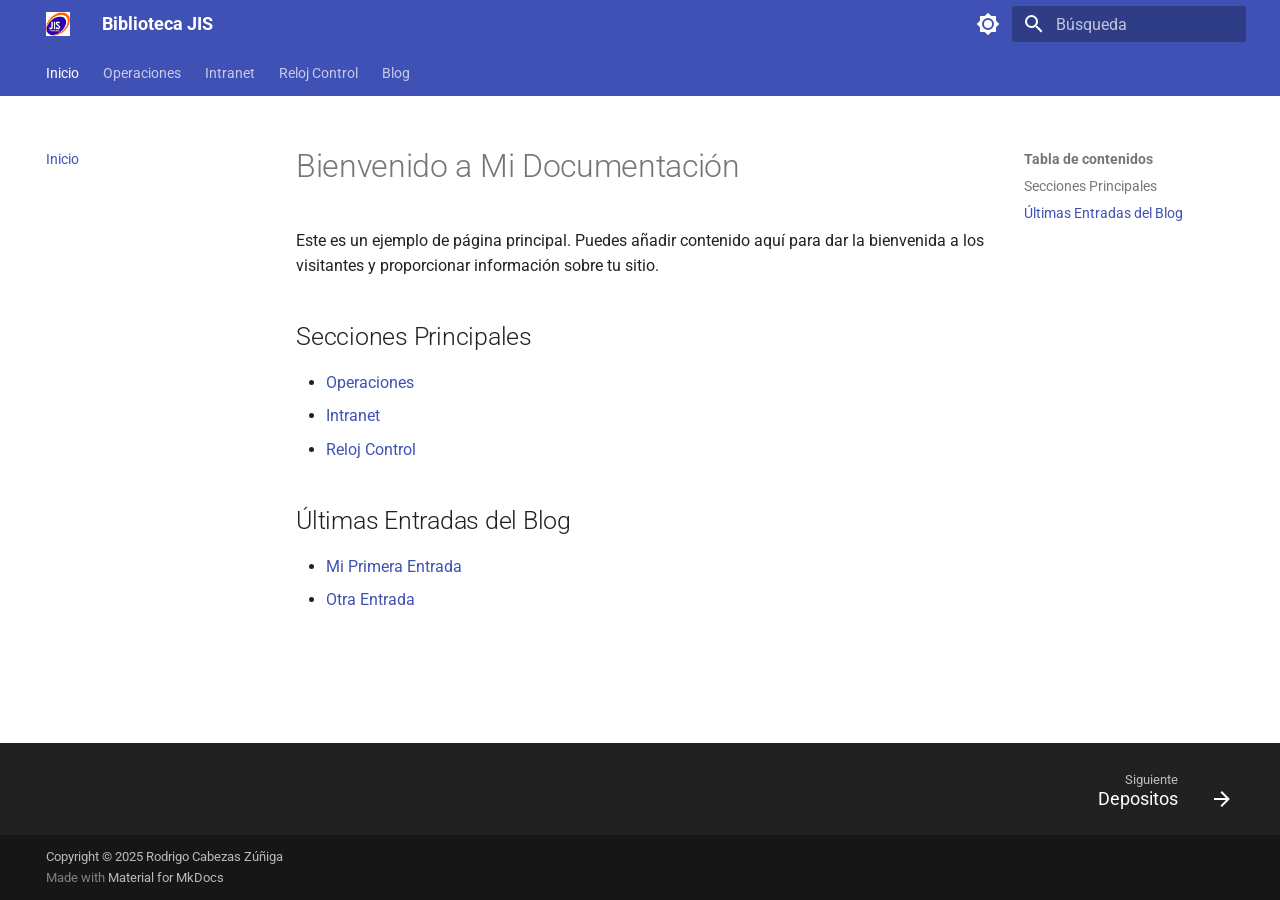
<file: index.html>
<!doctype html>
<html lang="es" class="no-js">
  <head>
    
      <meta charset="utf-8">
      <meta name="viewport" content="width=device-width,initial-scale=1">
      
        <meta name="description" content="Biblioteca JIS  es un sitio de documentacion de procesos de la empresa JIS PARKING. Nuestro servicio ... un compromiso">
      
      
        <meta name="author" content="Rodrigo Cabezas Zuñiga">
      
      
        <link rel="canonical" href="https://rorocabezas.github.io/documentacion/">
      
      
      
        <link rel="next" href="Intranet/Depositos/tutorial_depositos/">
      
      
      <link rel="icon" href="images/favicon.png">
      <meta name="generator" content="mkdocs-1.6.1, mkdocs-material-9.6.11">
    
    
      
        <title>Biblioteca JIS</title>
      
    
    
      <link rel="stylesheet" href="assets/stylesheets/main.4af4bdda.min.css">
      
        
        <link rel="stylesheet" href="assets/stylesheets/palette.06af60db.min.css">
      
      


    
    
      
    
    
      
        
        
        <link rel="preconnect" href="https://fonts.gstatic.com" crossorigin>
        <link rel="stylesheet" href="https://fonts.googleapis.com/css?family=Roboto:300,300i,400,400i,700,700i%7CRoboto+Mono:400,400i,700,700i&display=fallback">
        <style>:root{--md-text-font:"Roboto";--md-code-font:"Roboto Mono"}</style>
      
    
    
    <script>__md_scope=new URL(".",location),__md_hash=e=>[...e].reduce(((e,_)=>(e<<5)-e+_.charCodeAt(0)),0),__md_get=(e,_=localStorage,t=__md_scope)=>JSON.parse(_.getItem(t.pathname+"."+e)),__md_set=(e,_,t=localStorage,a=__md_scope)=>{try{t.setItem(a.pathname+"."+e,JSON.stringify(_))}catch(e){}}</script>
    
      

    
    
    
  </head>
  
  
    
    
      
    
    
    
    
    <body dir="ltr" data-md-color-scheme="default" data-md-color-primary="indigo" data-md-color-accent="indigo">
  
    
    <input class="md-toggle" data-md-toggle="drawer" type="checkbox" id="__drawer" autocomplete="off">
    <input class="md-toggle" data-md-toggle="search" type="checkbox" id="__search" autocomplete="off">
    <label class="md-overlay" for="__drawer"></label>
    <div data-md-component="skip">
      
        
        <a href="#bienvenido-a-mi-documentacion" class="md-skip">
          Saltar a contenido
        </a>
      
    </div>
    <div data-md-component="announce">
      
    </div>
    
    
      

<header class="md-header" data-md-component="header">
  <nav class="md-header__inner md-grid" aria-label="Cabecera">
    <a href="." title="Biblioteca JIS" class="md-header__button md-logo" aria-label="Biblioteca JIS" data-md-component="logo">
      
  <img src="assets/logo.png" alt="logo">

    </a>
    <label class="md-header__button md-icon" for="__drawer">
      
      <svg xmlns="http://www.w3.org/2000/svg" viewBox="0 0 24 24"><path d="M3 6h18v2H3zm0 5h18v2H3zm0 5h18v2H3z"/></svg>
    </label>
    <div class="md-header__title" data-md-component="header-title">
      <div class="md-header__ellipsis">
        <div class="md-header__topic">
          <span class="md-ellipsis">
            Biblioteca JIS
          </span>
        </div>
        <div class="md-header__topic" data-md-component="header-topic">
          <span class="md-ellipsis">
            
              Inicio
            
          </span>
        </div>
      </div>
    </div>
    
      
        <form class="md-header__option" data-md-component="palette">
  
    
    
    
    <input class="md-option" data-md-color-media="" data-md-color-scheme="default" data-md-color-primary="indigo" data-md-color-accent="indigo"  aria-label="Cambiar a modo oscuro"  type="radio" name="__palette" id="__palette_0">
    
      <label class="md-header__button md-icon" title="Cambiar a modo oscuro" for="__palette_1" hidden>
        <svg xmlns="http://www.w3.org/2000/svg" viewBox="0 0 24 24"><path d="M12 8a4 4 0 0 0-4 4 4 4 0 0 0 4 4 4 4 0 0 0 4-4 4 4 0 0 0-4-4m0 10a6 6 0 0 1-6-6 6 6 0 0 1 6-6 6 6 0 0 1 6 6 6 6 0 0 1-6 6m8-9.31V4h-4.69L12 .69 8.69 4H4v4.69L.69 12 4 15.31V20h4.69L12 23.31 15.31 20H20v-4.69L23.31 12z"/></svg>
      </label>
    
  
    
    
    
    <input class="md-option" data-md-color-media="" data-md-color-scheme="slate" data-md-color-primary="indigo" data-md-color-accent="indigo"  aria-label="Cambiar a modo claro"  type="radio" name="__palette" id="__palette_1">
    
      <label class="md-header__button md-icon" title="Cambiar a modo claro" for="__palette_0" hidden>
        <svg xmlns="http://www.w3.org/2000/svg" viewBox="0 0 24 24"><path d="M12 18c-.89 0-1.74-.2-2.5-.55C11.56 16.5 13 14.42 13 12s-1.44-4.5-3.5-5.45C10.26 6.2 11.11 6 12 6a6 6 0 0 1 6 6 6 6 0 0 1-6 6m8-9.31V4h-4.69L12 .69 8.69 4H4v4.69L.69 12 4 15.31V20h4.69L12 23.31 15.31 20H20v-4.69L23.31 12z"/></svg>
      </label>
    
  
</form>
      
    
    
      <script>var palette=__md_get("__palette");if(palette&&palette.color){if("(prefers-color-scheme)"===palette.color.media){var media=matchMedia("(prefers-color-scheme: light)"),input=document.querySelector(media.matches?"[data-md-color-media='(prefers-color-scheme: light)']":"[data-md-color-media='(prefers-color-scheme: dark)']");palette.color.media=input.getAttribute("data-md-color-media"),palette.color.scheme=input.getAttribute("data-md-color-scheme"),palette.color.primary=input.getAttribute("data-md-color-primary"),palette.color.accent=input.getAttribute("data-md-color-accent")}for(var[key,value]of Object.entries(palette.color))document.body.setAttribute("data-md-color-"+key,value)}</script>
    
    
    
      
      
        <label class="md-header__button md-icon" for="__search">
          
          <svg xmlns="http://www.w3.org/2000/svg" viewBox="0 0 24 24"><path d="M9.5 3A6.5 6.5 0 0 1 16 9.5c0 1.61-.59 3.09-1.56 4.23l.27.27h.79l5 5-1.5 1.5-5-5v-.79l-.27-.27A6.52 6.52 0 0 1 9.5 16 6.5 6.5 0 0 1 3 9.5 6.5 6.5 0 0 1 9.5 3m0 2C7 5 5 7 5 9.5S7 14 9.5 14 14 12 14 9.5 12 5 9.5 5"/></svg>
        </label>
        <div class="md-search" data-md-component="search" role="dialog">
  <label class="md-search__overlay" for="__search"></label>
  <div class="md-search__inner" role="search">
    <form class="md-search__form" name="search">
      <input type="text" class="md-search__input" name="query" aria-label="Búsqueda" placeholder="Búsqueda" autocapitalize="off" autocorrect="off" autocomplete="off" spellcheck="false" data-md-component="search-query" required>
      <label class="md-search__icon md-icon" for="__search">
        
        <svg xmlns="http://www.w3.org/2000/svg" viewBox="0 0 24 24"><path d="M9.5 3A6.5 6.5 0 0 1 16 9.5c0 1.61-.59 3.09-1.56 4.23l.27.27h.79l5 5-1.5 1.5-5-5v-.79l-.27-.27A6.52 6.52 0 0 1 9.5 16 6.5 6.5 0 0 1 3 9.5 6.5 6.5 0 0 1 9.5 3m0 2C7 5 5 7 5 9.5S7 14 9.5 14 14 12 14 9.5 12 5 9.5 5"/></svg>
        
        <svg xmlns="http://www.w3.org/2000/svg" viewBox="0 0 24 24"><path d="M20 11v2H8l5.5 5.5-1.42 1.42L4.16 12l7.92-7.92L13.5 5.5 8 11z"/></svg>
      </label>
      <nav class="md-search__options" aria-label="Buscar">
        
          <a href="javascript:void(0)" class="md-search__icon md-icon" title="Compartir" aria-label="Compartir" data-clipboard data-clipboard-text="" data-md-component="search-share" tabindex="-1">
            
            <svg xmlns="http://www.w3.org/2000/svg" viewBox="0 0 24 24"><path d="M18 16.08c-.76 0-1.44.3-1.96.77L8.91 12.7c.05-.23.09-.46.09-.7s-.04-.47-.09-.7l7.05-4.11c.54.5 1.25.81 2.04.81a3 3 0 0 0 3-3 3 3 0 0 0-3-3 3 3 0 0 0-3 3c0 .24.04.47.09.7L8.04 9.81C7.5 9.31 6.79 9 6 9a3 3 0 0 0-3 3 3 3 0 0 0 3 3c.79 0 1.5-.31 2.04-.81l7.12 4.15c-.05.21-.08.43-.08.66 0 1.61 1.31 2.91 2.92 2.91s2.92-1.3 2.92-2.91A2.92 2.92 0 0 0 18 16.08"/></svg>
          </a>
        
        <button type="reset" class="md-search__icon md-icon" title="Limpiar" aria-label="Limpiar" tabindex="-1">
          
          <svg xmlns="http://www.w3.org/2000/svg" viewBox="0 0 24 24"><path d="M19 6.41 17.59 5 12 10.59 6.41 5 5 6.41 10.59 12 5 17.59 6.41 19 12 13.41 17.59 19 19 17.59 13.41 12z"/></svg>
        </button>
      </nav>
      
        <div class="md-search__suggest" data-md-component="search-suggest"></div>
      
    </form>
    <div class="md-search__output">
      <div class="md-search__scrollwrap" tabindex="0" data-md-scrollfix>
        <div class="md-search-result" data-md-component="search-result">
          <div class="md-search-result__meta">
            Inicializando búsqueda
          </div>
          <ol class="md-search-result__list" role="presentation"></ol>
        </div>
      </div>
    </div>
  </div>
</div>
      
    
    
  </nav>
  
</header>
    
    <div class="md-container" data-md-component="container">
      
      
        
          
            
<nav class="md-tabs" aria-label="Pestañas" data-md-component="tabs">
  <div class="md-grid">
    <ul class="md-tabs__list">
      
        
  
  
  
    
  
  
    <li class="md-tabs__item md-tabs__item--active">
      <a href="." class="md-tabs__link">
        
  
  
    
  
  Inicio

      </a>
    </li>
  

      
        
  
  
  
  
    
    
      <li class="md-tabs__item">
        <a href="Operaciones/Cajeros/tutorial_cajeros.md" class="md-tabs__link">
          
  
  
    
  
  Operaciones

        </a>
      </li>
    
  

      
        
  
  
  
  
    
    
      <li class="md-tabs__item">
        <a href="Intranet/Depositos/tutorial_depositos/" class="md-tabs__link">
          
  
  
    
  
  Intranet

        </a>
      </li>
    
  

      
        
  
  
  
  
    
    
      <li class="md-tabs__item">
        <a href="Reloj_Control/Enrolar/tutorial_enrolar/" class="md-tabs__link">
          
  
  
    
  
  Reloj Control

        </a>
      </li>
    
  

      
        
  
  
  
  
    
    
      <li class="md-tabs__item">
        <a href="blog/buk/index.md" class="md-tabs__link">
          
  
  
    
  
  Blog

        </a>
      </li>
    
  

      
    </ul>
  </div>
</nav>
          
        
      
      <main class="md-main" data-md-component="main">
        <div class="md-main__inner md-grid">
          
            
              
              <div class="md-sidebar md-sidebar--primary" data-md-component="sidebar" data-md-type="navigation" >
                <div class="md-sidebar__scrollwrap">
                  <div class="md-sidebar__inner">
                    


  


<nav class="md-nav md-nav--primary md-nav--lifted" aria-label="Navegación" data-md-level="0">
  <label class="md-nav__title" for="__drawer">
    <a href="." title="Biblioteca JIS" class="md-nav__button md-logo" aria-label="Biblioteca JIS" data-md-component="logo">
      
  <img src="assets/logo.png" alt="logo">

    </a>
    Biblioteca JIS
  </label>
  
  <ul class="md-nav__list" data-md-scrollfix>
    
      
      
  
  
    
  
  
  
    <li class="md-nav__item md-nav__item--active">
      
      <input class="md-nav__toggle md-toggle" type="checkbox" id="__toc">
      
      
        
      
      
        <label class="md-nav__link md-nav__link--active" for="__toc">
          
  
  
  <span class="md-ellipsis">
    Inicio
    
  </span>
  

          <span class="md-nav__icon md-icon"></span>
        </label>
      
      <a href="." class="md-nav__link md-nav__link--active">
        
  
  
  <span class="md-ellipsis">
    Inicio
    
  </span>
  

      </a>
      
        

<nav class="md-nav md-nav--secondary" aria-label="Tabla de contenidos">
  
  
  
    
  
  
    <label class="md-nav__title" for="__toc">
      <span class="md-nav__icon md-icon"></span>
      Tabla de contenidos
    </label>
    <ul class="md-nav__list" data-md-component="toc" data-md-scrollfix>
      
        <li class="md-nav__item">
  <a href="#secciones-principales" class="md-nav__link">
    <span class="md-ellipsis">
      Secciones Principales
    </span>
  </a>
  
</li>
      
        <li class="md-nav__item">
  <a href="#ultimas-entradas-del-blog" class="md-nav__link">
    <span class="md-ellipsis">
      Últimas Entradas del Blog
    </span>
  </a>
  
</li>
      
    </ul>
  
</nav>
      
    </li>
  

    
      
      
  
  
  
  
    
    
      
        
      
        
      
    
    
    
      
      
        
      
    
    
    <li class="md-nav__item md-nav__item--nested">
      
        
        
        <input class="md-nav__toggle md-toggle " type="checkbox" id="__nav_2" >
        
          
          <label class="md-nav__link" for="__nav_2" id="__nav_2_label" tabindex="0">
            
  
  
  <span class="md-ellipsis">
    Operaciones
    
  </span>
  

            <span class="md-nav__icon md-icon"></span>
          </label>
        
        <nav class="md-nav" data-md-level="1" aria-labelledby="__nav_2_label" aria-expanded="false">
          <label class="md-nav__title" for="__nav_2">
            <span class="md-nav__icon md-icon"></span>
            Operaciones
          </label>
          <ul class="md-nav__list" data-md-scrollfix>
            
              
                
  
  
  
  
    <li class="md-nav__item">
      <a href="Operaciones/Cajeros/tutorial_cajeros.md" class="md-nav__link">
        
  
  
  <span class="md-ellipsis">
    Cajeros
    
  </span>
  

      </a>
    </li>
  

              
            
              
                
  
  
  
  
    <li class="md-nav__item">
      <a href="Operaciones/Bornas/tutorial_bornas.md" class="md-nav__link">
        
  
  
  <span class="md-ellipsis">
    Bonos
    
  </span>
  

      </a>
    </li>
  

              
            
          </ul>
        </nav>
      
    </li>
  

    
      
      
  
  
  
  
    
    
      
        
      
        
      
        
      
        
      
    
    
    
      
      
        
      
    
    
    <li class="md-nav__item md-nav__item--nested">
      
        
        
        <input class="md-nav__toggle md-toggle " type="checkbox" id="__nav_3" >
        
          
          <label class="md-nav__link" for="__nav_3" id="__nav_3_label" tabindex="0">
            
  
  
  <span class="md-ellipsis">
    Intranet
    
  </span>
  

            <span class="md-nav__icon md-icon"></span>
          </label>
        
        <nav class="md-nav" data-md-level="1" aria-labelledby="__nav_3_label" aria-expanded="false">
          <label class="md-nav__title" for="__nav_3">
            <span class="md-nav__icon md-icon"></span>
            Intranet
          </label>
          <ul class="md-nav__list" data-md-scrollfix>
            
              
                
  
  
  
  
    <li class="md-nav__item">
      <a href="Intranet/Depositos/tutorial_depositos/" class="md-nav__link">
        
  
  
  <span class="md-ellipsis">
    Depositos
    
  </span>
  

      </a>
    </li>
  

              
            
              
                
  
  
  
  
    <li class="md-nav__item">
      <a href="Intranet/Depositos/depositos/" class="md-nav__link">
        
  
  
  <span class="md-ellipsis">
    Depositos
    
  </span>
  

      </a>
    </li>
  

              
            
              
                
  
  
  
  
    <li class="md-nav__item">
      <a href="Intranet/Venta_Electronica/tutorial_venta_electronica/" class="md-nav__link">
        
  
  
  <span class="md-ellipsis">
    Venta Electronica
    
  </span>
  

      </a>
    </li>
  

              
            
              
                
  
  
  
  
    <li class="md-nav__item">
      <a href="Intranet/Rendicion_de_Gastos/tutorial_rendicion_gastos/" class="md-nav__link">
        
  
  
  <span class="md-ellipsis">
    Rendicion de Gastos
    
  </span>
  

      </a>
    </li>
  

              
            
          </ul>
        </nav>
      
    </li>
  

    
      
      
  
  
  
  
    
    
      
        
      
        
      
    
    
    
      
      
        
      
    
    
    <li class="md-nav__item md-nav__item--nested">
      
        
        
        <input class="md-nav__toggle md-toggle " type="checkbox" id="__nav_4" >
        
          
          <label class="md-nav__link" for="__nav_4" id="__nav_4_label" tabindex="0">
            
  
  
  <span class="md-ellipsis">
    Reloj Control
    
  </span>
  

            <span class="md-nav__icon md-icon"></span>
          </label>
        
        <nav class="md-nav" data-md-level="1" aria-labelledby="__nav_4_label" aria-expanded="false">
          <label class="md-nav__title" for="__nav_4">
            <span class="md-nav__icon md-icon"></span>
            Reloj Control
          </label>
          <ul class="md-nav__list" data-md-scrollfix>
            
              
                
  
  
  
  
    <li class="md-nav__item">
      <a href="Reloj_Control/Enrolar/tutorial_enrolar/" class="md-nav__link">
        
  
  
  <span class="md-ellipsis">
    Enrolar
    
  </span>
  

      </a>
    </li>
  

              
            
              
                
  
  
  
  
    <li class="md-nav__item">
      <a href="Reloj_Control/Marcacion/tutorial_marcacion/" class="md-nav__link">
        
  
  
  <span class="md-ellipsis">
    Marcacion
    
  </span>
  

      </a>
    </li>
  

              
            
          </ul>
        </nav>
      
    </li>
  

    
      
      
  
  
  
  
    
    
      
        
      
        
      
    
    
    
      
      
        
      
    
    
    <li class="md-nav__item md-nav__item--nested">
      
        
        
        <input class="md-nav__toggle md-toggle " type="checkbox" id="__nav_5" >
        
          
          <label class="md-nav__link" for="__nav_5" id="__nav_5_label" tabindex="0">
            
  
  
  <span class="md-ellipsis">
    Blog
    
  </span>
  

            <span class="md-nav__icon md-icon"></span>
          </label>
        
        <nav class="md-nav" data-md-level="1" aria-labelledby="__nav_5_label" aria-expanded="false">
          <label class="md-nav__title" for="__nav_5">
            <span class="md-nav__icon md-icon"></span>
            Blog
          </label>
          <ul class="md-nav__list" data-md-scrollfix>
            
              
                
  
  
  
  
    <li class="md-nav__item">
      <a href="blog/buk/index.md" class="md-nav__link">
        
  
  
  <span class="md-ellipsis">
    Buk
    
  </span>
  

      </a>
    </li>
  

              
            
              
                
  
  
  
  
    <li class="md-nav__item">
      <a href="blog/nueva_intranet/index.md" class="md-nav__link">
        
  
  
  <span class="md-ellipsis">
    Nueva_intranet
    
  </span>
  

      </a>
    </li>
  

              
            
          </ul>
        </nav>
      
    </li>
  

    
  </ul>
</nav>
                  </div>
                </div>
              </div>
            
            
              
              <div class="md-sidebar md-sidebar--secondary" data-md-component="sidebar" data-md-type="toc" >
                <div class="md-sidebar__scrollwrap">
                  <div class="md-sidebar__inner">
                    

<nav class="md-nav md-nav--secondary" aria-label="Tabla de contenidos">
  
  
  
    
  
  
    <label class="md-nav__title" for="__toc">
      <span class="md-nav__icon md-icon"></span>
      Tabla de contenidos
    </label>
    <ul class="md-nav__list" data-md-component="toc" data-md-scrollfix>
      
        <li class="md-nav__item">
  <a href="#secciones-principales" class="md-nav__link">
    <span class="md-ellipsis">
      Secciones Principales
    </span>
  </a>
  
</li>
      
        <li class="md-nav__item">
  <a href="#ultimas-entradas-del-blog" class="md-nav__link">
    <span class="md-ellipsis">
      Últimas Entradas del Blog
    </span>
  </a>
  
</li>
      
    </ul>
  
</nav>
                  </div>
                </div>
              </div>
            
          
          
            <div class="md-content" data-md-component="content">
              <article class="md-content__inner md-typeset">
                
                  



<h1 id="bienvenido-a-mi-documentacion">Bienvenido a Mi Documentación<a class="headerlink" href="#bienvenido-a-mi-documentacion" title="Permanent link">&para;</a></h1>
<p>Este es un ejemplo de página principal. Puedes añadir contenido aquí para dar la bienvenida a los visitantes y proporcionar información sobre tu sitio.</p>
<h2 id="secciones-principales">Secciones Principales<a class="headerlink" href="#secciones-principales" title="Permanent link">&para;</a></h2>
<ul>
<li><a href="Operaciones/Cajeros/tutorial_cajeros.md">Operaciones</a></li>
<li><a href="Intranet/Depositos/tutorial_depositos/">Intranet</a></li>
<li><a href="Reloj_Control/Enrolar/tutorial_enrolar/">Reloj Control</a></li>
</ul>
<h2 id="ultimas-entradas-del-blog">Últimas Entradas del Blog<a class="headerlink" href="#ultimas-entradas-del-blog" title="Permanent link">&para;</a></h2>
<ul>
<li><a href="blog/2023-10-01-mi-primera-entrada/index.md">Mi Primera Entrada</a></li>
<li><a href="blog/2023-10-02-otra-entrada/index.md">Otra Entrada</a></li>
</ul>












                
              </article>
            </div>
          
          
<script>var target=document.getElementById(location.hash.slice(1));target&&target.name&&(target.checked=target.name.startsWith("__tabbed_"))</script>
        </div>
        
          <button type="button" class="md-top md-icon" data-md-component="top" hidden>
  
  <svg xmlns="http://www.w3.org/2000/svg" viewBox="0 0 24 24"><path d="M13 20h-2V8l-5.5 5.5-1.42-1.42L12 4.16l7.92 7.92-1.42 1.42L13 8z"/></svg>
  Volver al principio
</button>
        
      </main>
      
        <footer class="md-footer">
  
    
      
      <nav class="md-footer__inner md-grid" aria-label="Pie" >
        
        
          
          <a href="Intranet/Depositos/tutorial_depositos/" class="md-footer__link md-footer__link--next" aria-label="Siguiente: Depositos">
            <div class="md-footer__title">
              <span class="md-footer__direction">
                Siguiente
              </span>
              <div class="md-ellipsis">
                Depositos
              </div>
            </div>
            <div class="md-footer__button md-icon">
              
              <svg xmlns="http://www.w3.org/2000/svg" viewBox="0 0 24 24"><path d="M4 11v2h12l-5.5 5.5 1.42 1.42L19.84 12l-7.92-7.92L10.5 5.5 16 11z"/></svg>
            </div>
          </a>
        
      </nav>
    
  
  <div class="md-footer-meta md-typeset">
    <div class="md-footer-meta__inner md-grid">
      <div class="md-copyright">
  
    <div class="md-copyright__highlight">
      Copyright &copy; 2025 Rodrigo Cabezas Zúñiga
    </div>
  
  
    Made with
    <a href="https://squidfunk.github.io/mkdocs-material/" target="_blank" rel="noopener">
      Material for MkDocs
    </a>
  
</div>
      
    </div>
  </div>
</footer>
      
    </div>
    <div class="md-dialog" data-md-component="dialog">
      <div class="md-dialog__inner md-typeset"></div>
    </div>
    
    
    
      
      <script id="__config" type="application/json">{"base": ".", "features": ["announce.dismiss", "content.action.edit", "content.action.view", "content.code.annotate", "content.code.copy", "content.tooltips", "navigation.footer", "navigation.indexes", "navigation.sections", "navigation.tabs", "navigation.top", "navigation.tracking", "search.highlight", "search.share", "search.suggest", "toc.follow"], "search": "assets/javascripts/workers/search.f8cc74c7.min.js", "tags": null, "translations": {"clipboard.copied": "Copiado al portapapeles", "clipboard.copy": "Copiar al portapapeles", "search.result.more.one": "1 m\u00e1s en esta p\u00e1gina", "search.result.more.other": "# m\u00e1s en esta p\u00e1gina", "search.result.none": "No se encontraron documentos", "search.result.one": "1 documento encontrado", "search.result.other": "# documentos encontrados", "search.result.placeholder": "Teclee para comenzar b\u00fasqueda", "search.result.term.missing": "Falta", "select.version": "Seleccionar versi\u00f3n"}, "version": null}</script>
    
    
      <script src="assets/javascripts/bundle.c8b220af.min.js"></script>
      
    
  </body>
</html>
</file>
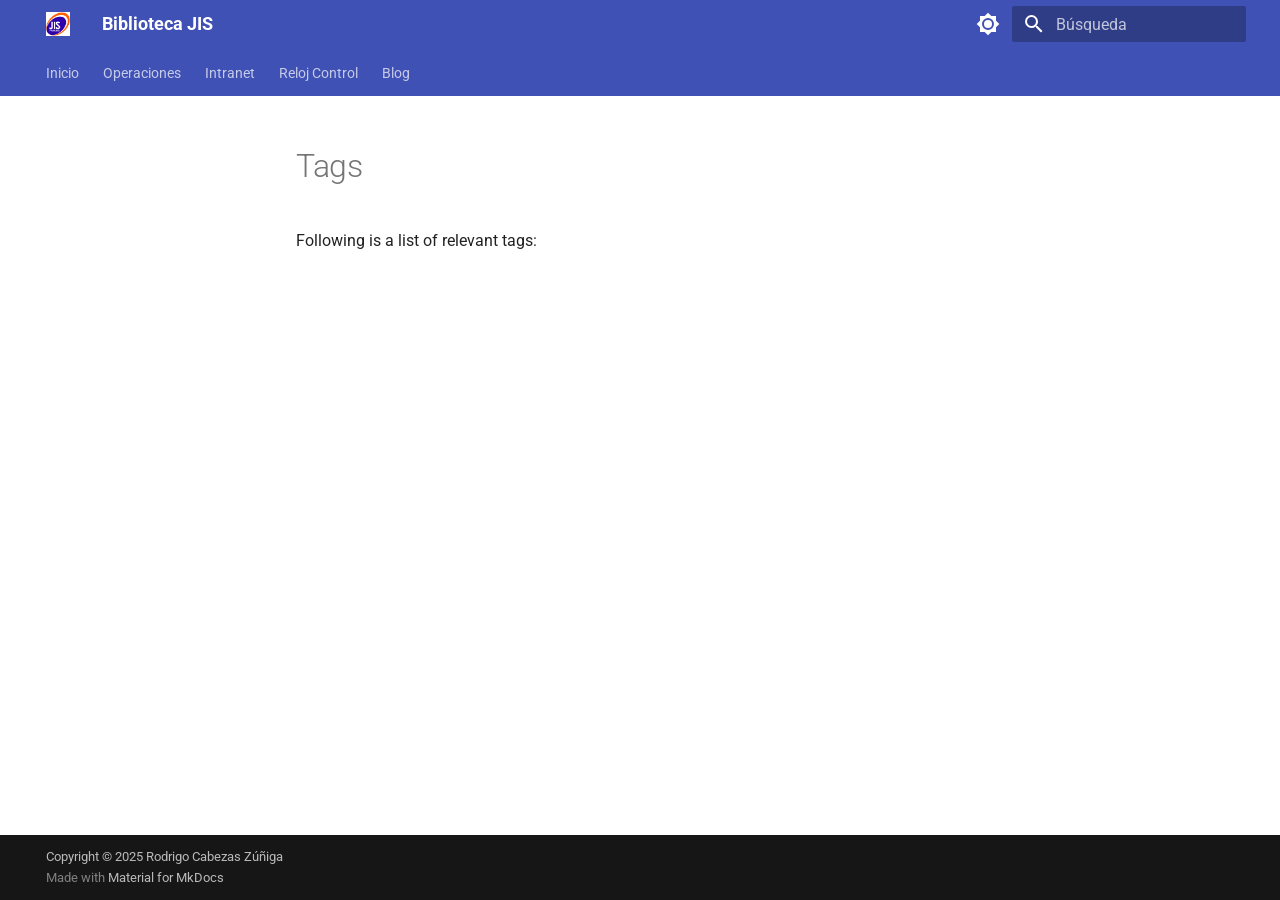
<file: tag/index.html>
<!doctype html>
<html lang="es" class="no-js">
  <head>
    
      <meta charset="utf-8">
      <meta name="viewport" content="width=device-width,initial-scale=1">
      
        <meta name="description" content="Biblioteca JIS  es un sitio de documentacion de procesos de la empresa JIS PARKING. Nuestro servicio ... un compromiso">
      
      
        <meta name="author" content="Rodrigo Cabezas Zuñiga">
      
      
        <link rel="canonical" href="https://rorocabezas.github.io/documentacion/tag/">
      
      
      
      
      <link rel="icon" href="../images/favicon.png">
      <meta name="generator" content="mkdocs-1.6.1, mkdocs-material-9.6.11">
    
    
      
        <title>Tags - Biblioteca JIS</title>
      
    
    
      <link rel="stylesheet" href="../assets/stylesheets/main.4af4bdda.min.css">
      
        
        <link rel="stylesheet" href="../assets/stylesheets/palette.06af60db.min.css">
      
      


    
    
      
    
    
      
        
        
        <link rel="preconnect" href="https://fonts.gstatic.com" crossorigin>
        <link rel="stylesheet" href="https://fonts.googleapis.com/css?family=Roboto:300,300i,400,400i,700,700i%7CRoboto+Mono:400,400i,700,700i&display=fallback">
        <style>:root{--md-text-font:"Roboto";--md-code-font:"Roboto Mono"}</style>
      
    
    
    <script>__md_scope=new URL("..",location),__md_hash=e=>[...e].reduce(((e,_)=>(e<<5)-e+_.charCodeAt(0)),0),__md_get=(e,_=localStorage,t=__md_scope)=>JSON.parse(_.getItem(t.pathname+"."+e)),__md_set=(e,_,t=localStorage,a=__md_scope)=>{try{t.setItem(a.pathname+"."+e,JSON.stringify(_))}catch(e){}}</script>
    
      

    
    
    
  </head>
  
  
    
    
      
    
    
    
    
    <body dir="ltr" data-md-color-scheme="default" data-md-color-primary="indigo" data-md-color-accent="indigo">
  
    
    <input class="md-toggle" data-md-toggle="drawer" type="checkbox" id="__drawer" autocomplete="off">
    <input class="md-toggle" data-md-toggle="search" type="checkbox" id="__search" autocomplete="off">
    <label class="md-overlay" for="__drawer"></label>
    <div data-md-component="skip">
      
        
        <a href="#tags" class="md-skip">
          Saltar a contenido
        </a>
      
    </div>
    <div data-md-component="announce">
      
    </div>
    
    
      

<header class="md-header" data-md-component="header">
  <nav class="md-header__inner md-grid" aria-label="Cabecera">
    <a href=".." title="Biblioteca JIS" class="md-header__button md-logo" aria-label="Biblioteca JIS" data-md-component="logo">
      
  <img src="../assets/logo.png" alt="logo">

    </a>
    <label class="md-header__button md-icon" for="__drawer">
      
      <svg xmlns="http://www.w3.org/2000/svg" viewBox="0 0 24 24"><path d="M3 6h18v2H3zm0 5h18v2H3zm0 5h18v2H3z"/></svg>
    </label>
    <div class="md-header__title" data-md-component="header-title">
      <div class="md-header__ellipsis">
        <div class="md-header__topic">
          <span class="md-ellipsis">
            Biblioteca JIS
          </span>
        </div>
        <div class="md-header__topic" data-md-component="header-topic">
          <span class="md-ellipsis">
            
              Tags
            
          </span>
        </div>
      </div>
    </div>
    
      
        <form class="md-header__option" data-md-component="palette">
  
    
    
    
    <input class="md-option" data-md-color-media="" data-md-color-scheme="default" data-md-color-primary="indigo" data-md-color-accent="indigo"  aria-label="Cambiar a modo oscuro"  type="radio" name="__palette" id="__palette_0">
    
      <label class="md-header__button md-icon" title="Cambiar a modo oscuro" for="__palette_1" hidden>
        <svg xmlns="http://www.w3.org/2000/svg" viewBox="0 0 24 24"><path d="M12 8a4 4 0 0 0-4 4 4 4 0 0 0 4 4 4 4 0 0 0 4-4 4 4 0 0 0-4-4m0 10a6 6 0 0 1-6-6 6 6 0 0 1 6-6 6 6 0 0 1 6 6 6 6 0 0 1-6 6m8-9.31V4h-4.69L12 .69 8.69 4H4v4.69L.69 12 4 15.31V20h4.69L12 23.31 15.31 20H20v-4.69L23.31 12z"/></svg>
      </label>
    
  
    
    
    
    <input class="md-option" data-md-color-media="" data-md-color-scheme="slate" data-md-color-primary="indigo" data-md-color-accent="indigo"  aria-label="Cambiar a modo claro"  type="radio" name="__palette" id="__palette_1">
    
      <label class="md-header__button md-icon" title="Cambiar a modo claro" for="__palette_0" hidden>
        <svg xmlns="http://www.w3.org/2000/svg" viewBox="0 0 24 24"><path d="M12 18c-.89 0-1.74-.2-2.5-.55C11.56 16.5 13 14.42 13 12s-1.44-4.5-3.5-5.45C10.26 6.2 11.11 6 12 6a6 6 0 0 1 6 6 6 6 0 0 1-6 6m8-9.31V4h-4.69L12 .69 8.69 4H4v4.69L.69 12 4 15.31V20h4.69L12 23.31 15.31 20H20v-4.69L23.31 12z"/></svg>
      </label>
    
  
</form>
      
    
    
      <script>var palette=__md_get("__palette");if(palette&&palette.color){if("(prefers-color-scheme)"===palette.color.media){var media=matchMedia("(prefers-color-scheme: light)"),input=document.querySelector(media.matches?"[data-md-color-media='(prefers-color-scheme: light)']":"[data-md-color-media='(prefers-color-scheme: dark)']");palette.color.media=input.getAttribute("data-md-color-media"),palette.color.scheme=input.getAttribute("data-md-color-scheme"),palette.color.primary=input.getAttribute("data-md-color-primary"),palette.color.accent=input.getAttribute("data-md-color-accent")}for(var[key,value]of Object.entries(palette.color))document.body.setAttribute("data-md-color-"+key,value)}</script>
    
    
    
      
      
        <label class="md-header__button md-icon" for="__search">
          
          <svg xmlns="http://www.w3.org/2000/svg" viewBox="0 0 24 24"><path d="M9.5 3A6.5 6.5 0 0 1 16 9.5c0 1.61-.59 3.09-1.56 4.23l.27.27h.79l5 5-1.5 1.5-5-5v-.79l-.27-.27A6.52 6.52 0 0 1 9.5 16 6.5 6.5 0 0 1 3 9.5 6.5 6.5 0 0 1 9.5 3m0 2C7 5 5 7 5 9.5S7 14 9.5 14 14 12 14 9.5 12 5 9.5 5"/></svg>
        </label>
        <div class="md-search" data-md-component="search" role="dialog">
  <label class="md-search__overlay" for="__search"></label>
  <div class="md-search__inner" role="search">
    <form class="md-search__form" name="search">
      <input type="text" class="md-search__input" name="query" aria-label="Búsqueda" placeholder="Búsqueda" autocapitalize="off" autocorrect="off" autocomplete="off" spellcheck="false" data-md-component="search-query" required>
      <label class="md-search__icon md-icon" for="__search">
        
        <svg xmlns="http://www.w3.org/2000/svg" viewBox="0 0 24 24"><path d="M9.5 3A6.5 6.5 0 0 1 16 9.5c0 1.61-.59 3.09-1.56 4.23l.27.27h.79l5 5-1.5 1.5-5-5v-.79l-.27-.27A6.52 6.52 0 0 1 9.5 16 6.5 6.5 0 0 1 3 9.5 6.5 6.5 0 0 1 9.5 3m0 2C7 5 5 7 5 9.5S7 14 9.5 14 14 12 14 9.5 12 5 9.5 5"/></svg>
        
        <svg xmlns="http://www.w3.org/2000/svg" viewBox="0 0 24 24"><path d="M20 11v2H8l5.5 5.5-1.42 1.42L4.16 12l7.92-7.92L13.5 5.5 8 11z"/></svg>
      </label>
      <nav class="md-search__options" aria-label="Buscar">
        
          <a href="javascript:void(0)" class="md-search__icon md-icon" title="Compartir" aria-label="Compartir" data-clipboard data-clipboard-text="" data-md-component="search-share" tabindex="-1">
            
            <svg xmlns="http://www.w3.org/2000/svg" viewBox="0 0 24 24"><path d="M18 16.08c-.76 0-1.44.3-1.96.77L8.91 12.7c.05-.23.09-.46.09-.7s-.04-.47-.09-.7l7.05-4.11c.54.5 1.25.81 2.04.81a3 3 0 0 0 3-3 3 3 0 0 0-3-3 3 3 0 0 0-3 3c0 .24.04.47.09.7L8.04 9.81C7.5 9.31 6.79 9 6 9a3 3 0 0 0-3 3 3 3 0 0 0 3 3c.79 0 1.5-.31 2.04-.81l7.12 4.15c-.05.21-.08.43-.08.66 0 1.61 1.31 2.91 2.92 2.91s2.92-1.3 2.92-2.91A2.92 2.92 0 0 0 18 16.08"/></svg>
          </a>
        
        <button type="reset" class="md-search__icon md-icon" title="Limpiar" aria-label="Limpiar" tabindex="-1">
          
          <svg xmlns="http://www.w3.org/2000/svg" viewBox="0 0 24 24"><path d="M19 6.41 17.59 5 12 10.59 6.41 5 5 6.41 10.59 12 5 17.59 6.41 19 12 13.41 17.59 19 19 17.59 13.41 12z"/></svg>
        </button>
      </nav>
      
        <div class="md-search__suggest" data-md-component="search-suggest"></div>
      
    </form>
    <div class="md-search__output">
      <div class="md-search__scrollwrap" tabindex="0" data-md-scrollfix>
        <div class="md-search-result" data-md-component="search-result">
          <div class="md-search-result__meta">
            Inicializando búsqueda
          </div>
          <ol class="md-search-result__list" role="presentation"></ol>
        </div>
      </div>
    </div>
  </div>
</div>
      
    
    
  </nav>
  
</header>
    
    <div class="md-container" data-md-component="container">
      
      
        
          
            
<nav class="md-tabs" aria-label="Pestañas" data-md-component="tabs">
  <div class="md-grid">
    <ul class="md-tabs__list">
      
        
  
  
  
  
    <li class="md-tabs__item">
      <a href=".." class="md-tabs__link">
        
  
  
    
  
  Inicio

      </a>
    </li>
  

      
        
  
  
  
  
    
    
      <li class="md-tabs__item">
        <a href="../Operaciones/Cajeros/tutorial_cajeros.md" class="md-tabs__link">
          
  
  
    
  
  Operaciones

        </a>
      </li>
    
  

      
        
  
  
  
  
    
    
      <li class="md-tabs__item">
        <a href="../Intranet/Depositos/tutorial_depositos/" class="md-tabs__link">
          
  
  
    
  
  Intranet

        </a>
      </li>
    
  

      
        
  
  
  
  
    
    
      <li class="md-tabs__item">
        <a href="../Reloj_Control/Enrolar/tutorial_enrolar/" class="md-tabs__link">
          
  
  
    
  
  Reloj Control

        </a>
      </li>
    
  

      
        
  
  
  
  
    
    
      <li class="md-tabs__item">
        <a href="../blog/buk/index.md" class="md-tabs__link">
          
  
  
    
  
  Blog

        </a>
      </li>
    
  

      
    </ul>
  </div>
</nav>
          
        
      
      <main class="md-main" data-md-component="main">
        <div class="md-main__inner md-grid">
          
            
              
              <div class="md-sidebar md-sidebar--primary" data-md-component="sidebar" data-md-type="navigation" >
                <div class="md-sidebar__scrollwrap">
                  <div class="md-sidebar__inner">
                    


  


<nav class="md-nav md-nav--primary md-nav--lifted" aria-label="Navegación" data-md-level="0">
  <label class="md-nav__title" for="__drawer">
    <a href=".." title="Biblioteca JIS" class="md-nav__button md-logo" aria-label="Biblioteca JIS" data-md-component="logo">
      
  <img src="../assets/logo.png" alt="logo">

    </a>
    Biblioteca JIS
  </label>
  
  <ul class="md-nav__list" data-md-scrollfix>
    
      
      
  
  
  
  
    <li class="md-nav__item">
      <a href=".." class="md-nav__link">
        
  
  
  <span class="md-ellipsis">
    Inicio
    
  </span>
  

      </a>
    </li>
  

    
      
      
  
  
  
  
    
    
      
        
      
        
      
    
    
    
      
      
        
      
    
    
    <li class="md-nav__item md-nav__item--nested">
      
        
        
        <input class="md-nav__toggle md-toggle " type="checkbox" id="__nav_2" >
        
          
          <label class="md-nav__link" for="__nav_2" id="__nav_2_label" tabindex="0">
            
  
  
  <span class="md-ellipsis">
    Operaciones
    
  </span>
  

            <span class="md-nav__icon md-icon"></span>
          </label>
        
        <nav class="md-nav" data-md-level="1" aria-labelledby="__nav_2_label" aria-expanded="false">
          <label class="md-nav__title" for="__nav_2">
            <span class="md-nav__icon md-icon"></span>
            Operaciones
          </label>
          <ul class="md-nav__list" data-md-scrollfix>
            
              
                
  
  
  
  
    <li class="md-nav__item">
      <a href="../Operaciones/Cajeros/tutorial_cajeros.md" class="md-nav__link">
        
  
  
  <span class="md-ellipsis">
    Cajeros
    
  </span>
  

      </a>
    </li>
  

              
            
              
                
  
  
  
  
    <li class="md-nav__item">
      <a href="../Operaciones/Bornas/tutorial_bornas.md" class="md-nav__link">
        
  
  
  <span class="md-ellipsis">
    Bonos
    
  </span>
  

      </a>
    </li>
  

              
            
          </ul>
        </nav>
      
    </li>
  

    
      
      
  
  
  
  
    
    
      
        
      
        
      
        
      
        
      
    
    
    
      
      
        
      
    
    
    <li class="md-nav__item md-nav__item--nested">
      
        
        
        <input class="md-nav__toggle md-toggle " type="checkbox" id="__nav_3" >
        
          
          <label class="md-nav__link" for="__nav_3" id="__nav_3_label" tabindex="0">
            
  
  
  <span class="md-ellipsis">
    Intranet
    
  </span>
  

            <span class="md-nav__icon md-icon"></span>
          </label>
        
        <nav class="md-nav" data-md-level="1" aria-labelledby="__nav_3_label" aria-expanded="false">
          <label class="md-nav__title" for="__nav_3">
            <span class="md-nav__icon md-icon"></span>
            Intranet
          </label>
          <ul class="md-nav__list" data-md-scrollfix>
            
              
                
  
  
  
  
    <li class="md-nav__item">
      <a href="../Intranet/Depositos/tutorial_depositos/" class="md-nav__link">
        
  
  
  <span class="md-ellipsis">
    Depositos
    
  </span>
  

      </a>
    </li>
  

              
            
              
                
  
  
  
  
    <li class="md-nav__item">
      <a href="../Intranet/Depositos/depositos/" class="md-nav__link">
        
  
  
  <span class="md-ellipsis">
    Depositos
    
  </span>
  

      </a>
    </li>
  

              
            
              
                
  
  
  
  
    <li class="md-nav__item">
      <a href="../Intranet/Venta_Electronica/tutorial_venta_electronica/" class="md-nav__link">
        
  
  
  <span class="md-ellipsis">
    Venta Electronica
    
  </span>
  

      </a>
    </li>
  

              
            
              
                
  
  
  
  
    <li class="md-nav__item">
      <a href="../Intranet/Rendicion_de_Gastos/tutorial_rendicion_gastos/" class="md-nav__link">
        
  
  
  <span class="md-ellipsis">
    Rendicion de Gastos
    
  </span>
  

      </a>
    </li>
  

              
            
          </ul>
        </nav>
      
    </li>
  

    
      
      
  
  
  
  
    
    
      
        
      
        
      
    
    
    
      
      
        
      
    
    
    <li class="md-nav__item md-nav__item--nested">
      
        
        
        <input class="md-nav__toggle md-toggle " type="checkbox" id="__nav_4" >
        
          
          <label class="md-nav__link" for="__nav_4" id="__nav_4_label" tabindex="0">
            
  
  
  <span class="md-ellipsis">
    Reloj Control
    
  </span>
  

            <span class="md-nav__icon md-icon"></span>
          </label>
        
        <nav class="md-nav" data-md-level="1" aria-labelledby="__nav_4_label" aria-expanded="false">
          <label class="md-nav__title" for="__nav_4">
            <span class="md-nav__icon md-icon"></span>
            Reloj Control
          </label>
          <ul class="md-nav__list" data-md-scrollfix>
            
              
                
  
  
  
  
    <li class="md-nav__item">
      <a href="../Reloj_Control/Enrolar/tutorial_enrolar/" class="md-nav__link">
        
  
  
  <span class="md-ellipsis">
    Enrolar
    
  </span>
  

      </a>
    </li>
  

              
            
              
                
  
  
  
  
    <li class="md-nav__item">
      <a href="../Reloj_Control/Marcacion/tutorial_marcacion/" class="md-nav__link">
        
  
  
  <span class="md-ellipsis">
    Marcacion
    
  </span>
  

      </a>
    </li>
  

              
            
          </ul>
        </nav>
      
    </li>
  

    
      
      
  
  
  
  
    
    
      
        
      
        
      
    
    
    
      
      
        
      
    
    
    <li class="md-nav__item md-nav__item--nested">
      
        
        
        <input class="md-nav__toggle md-toggle " type="checkbox" id="__nav_5" >
        
          
          <label class="md-nav__link" for="__nav_5" id="__nav_5_label" tabindex="0">
            
  
  
  <span class="md-ellipsis">
    Blog
    
  </span>
  

            <span class="md-nav__icon md-icon"></span>
          </label>
        
        <nav class="md-nav" data-md-level="1" aria-labelledby="__nav_5_label" aria-expanded="false">
          <label class="md-nav__title" for="__nav_5">
            <span class="md-nav__icon md-icon"></span>
            Blog
          </label>
          <ul class="md-nav__list" data-md-scrollfix>
            
              
                
  
  
  
  
    <li class="md-nav__item">
      <a href="../blog/buk/index.md" class="md-nav__link">
        
  
  
  <span class="md-ellipsis">
    Buk
    
  </span>
  

      </a>
    </li>
  

              
            
              
                
  
  
  
  
    <li class="md-nav__item">
      <a href="../blog/nueva_intranet/index.md" class="md-nav__link">
        
  
  
  <span class="md-ellipsis">
    Nueva_intranet
    
  </span>
  

      </a>
    </li>
  

              
            
          </ul>
        </nav>
      
    </li>
  

    
  </ul>
</nav>
                  </div>
                </div>
              </div>
            
            
              
              <div class="md-sidebar md-sidebar--secondary" data-md-component="sidebar" data-md-type="toc" >
                <div class="md-sidebar__scrollwrap">
                  <div class="md-sidebar__inner">
                    

<nav class="md-nav md-nav--secondary" aria-label="Tabla de contenidos">
  
  
  
    
  
  
</nav>
                  </div>
                </div>
              </div>
            
          
          
            <div class="md-content" data-md-component="content">
              <article class="md-content__inner md-typeset">
                
                  



<h1 id="tags">Tags<a class="headerlink" href="#tags" title="Permanent link">&para;</a></h1>
<p>Following is a list of relevant tags:</p>
<!-- material/tags -->












                
              </article>
            </div>
          
          
<script>var target=document.getElementById(location.hash.slice(1));target&&target.name&&(target.checked=target.name.startsWith("__tabbed_"))</script>
        </div>
        
          <button type="button" class="md-top md-icon" data-md-component="top" hidden>
  
  <svg xmlns="http://www.w3.org/2000/svg" viewBox="0 0 24 24"><path d="M13 20h-2V8l-5.5 5.5-1.42-1.42L12 4.16l7.92 7.92-1.42 1.42L13 8z"/></svg>
  Volver al principio
</button>
        
      </main>
      
        <footer class="md-footer">
  
    
  
  <div class="md-footer-meta md-typeset">
    <div class="md-footer-meta__inner md-grid">
      <div class="md-copyright">
  
    <div class="md-copyright__highlight">
      Copyright &copy; 2025 Rodrigo Cabezas Zúñiga
    </div>
  
  
    Made with
    <a href="https://squidfunk.github.io/mkdocs-material/" target="_blank" rel="noopener">
      Material for MkDocs
    </a>
  
</div>
      
    </div>
  </div>
</footer>
      
    </div>
    <div class="md-dialog" data-md-component="dialog">
      <div class="md-dialog__inner md-typeset"></div>
    </div>
    
    
    
      
      <script id="__config" type="application/json">{"base": "..", "features": ["announce.dismiss", "content.action.edit", "content.action.view", "content.code.annotate", "content.code.copy", "content.tooltips", "navigation.footer", "navigation.indexes", "navigation.sections", "navigation.tabs", "navigation.top", "navigation.tracking", "search.highlight", "search.share", "search.suggest", "toc.follow"], "search": "../assets/javascripts/workers/search.f8cc74c7.min.js", "tags": null, "translations": {"clipboard.copied": "Copiado al portapapeles", "clipboard.copy": "Copiar al portapapeles", "search.result.more.one": "1 m\u00e1s en esta p\u00e1gina", "search.result.more.other": "# m\u00e1s en esta p\u00e1gina", "search.result.none": "No se encontraron documentos", "search.result.one": "1 documento encontrado", "search.result.other": "# documentos encontrados", "search.result.placeholder": "Teclee para comenzar b\u00fasqueda", "search.result.term.missing": "Falta", "select.version": "Seleccionar versi\u00f3n"}, "version": null}</script>
    
    
      <script src="../assets/javascripts/bundle.c8b220af.min.js"></script>
      
    
  </body>
</html>
</file>
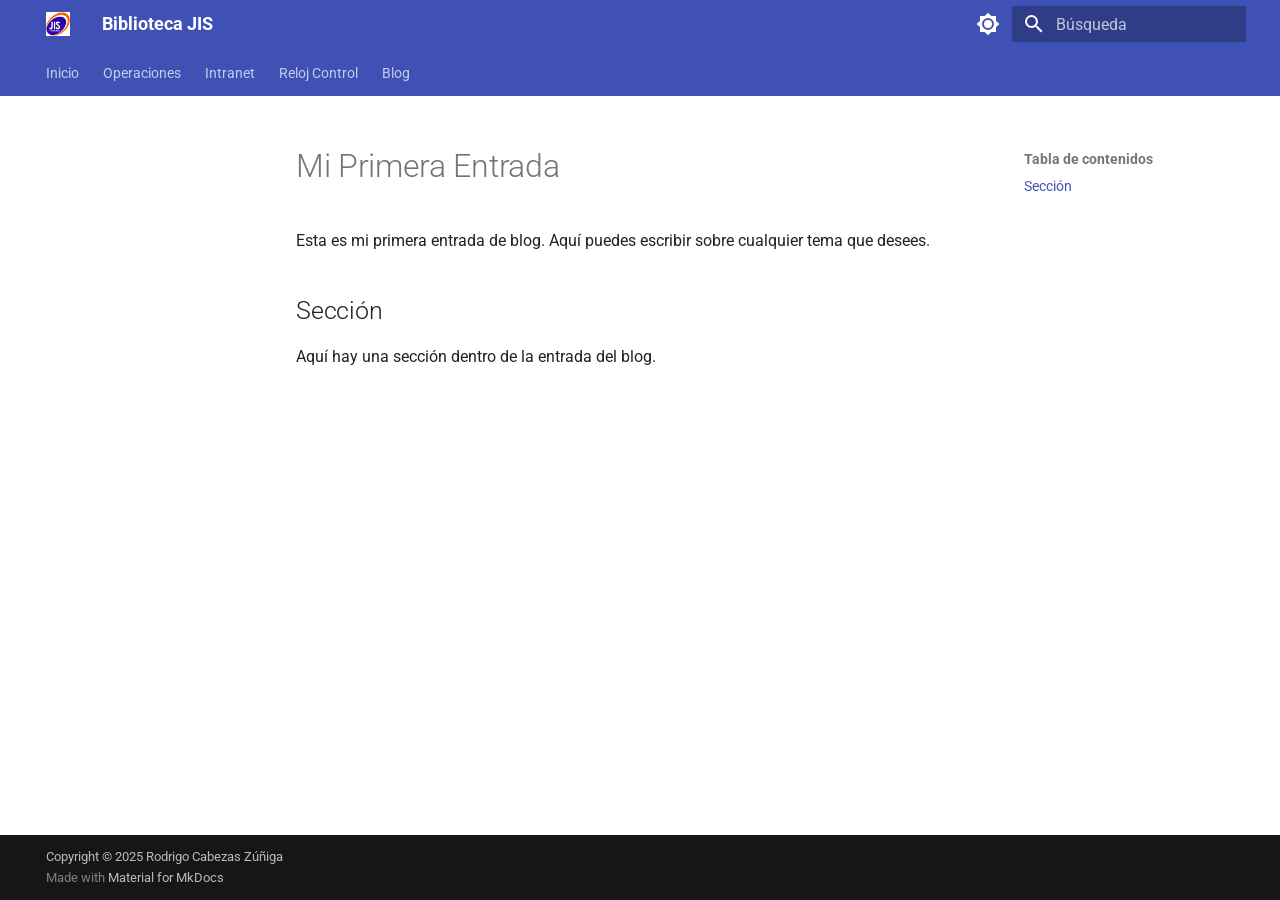
<file: blog/buk/buk/index.html>
<!doctype html>
<html lang="es" class="no-js">
  <head>
    
      <meta charset="utf-8">
      <meta name="viewport" content="width=device-width,initial-scale=1">
      
        <meta name="description" content="Biblioteca JIS  es un sitio de documentacion de procesos de la empresa JIS PARKING. Nuestro servicio ... un compromiso">
      
      
        <meta name="author" content="Rodrigo Cabezas Zuñiga">
      
      
        <link rel="canonical" href="https://rorocabezas.github.io/documentacion/blog/buk/buk/">
      
      
      
      
      <link rel="icon" href="../../../images/favicon.png">
      <meta name="generator" content="mkdocs-1.6.1, mkdocs-material-9.6.11">
    
    
      
        <title>Mi Primera Entrada - Biblioteca JIS</title>
      
    
    
      <link rel="stylesheet" href="../../../assets/stylesheets/main.4af4bdda.min.css">
      
        
        <link rel="stylesheet" href="../../../assets/stylesheets/palette.06af60db.min.css">
      
      


    
    
      
    
    
      
        
        
        <link rel="preconnect" href="https://fonts.gstatic.com" crossorigin>
        <link rel="stylesheet" href="https://fonts.googleapis.com/css?family=Roboto:300,300i,400,400i,700,700i%7CRoboto+Mono:400,400i,700,700i&display=fallback">
        <style>:root{--md-text-font:"Roboto";--md-code-font:"Roboto Mono"}</style>
      
    
    
    <script>__md_scope=new URL("../../..",location),__md_hash=e=>[...e].reduce(((e,_)=>(e<<5)-e+_.charCodeAt(0)),0),__md_get=(e,_=localStorage,t=__md_scope)=>JSON.parse(_.getItem(t.pathname+"."+e)),__md_set=(e,_,t=localStorage,a=__md_scope)=>{try{t.setItem(a.pathname+"."+e,JSON.stringify(_))}catch(e){}}</script>
    
      

    
    
    
  </head>
  
  
    
    
      
    
    
    
    
    <body dir="ltr" data-md-color-scheme="default" data-md-color-primary="indigo" data-md-color-accent="indigo">
  
    
    <input class="md-toggle" data-md-toggle="drawer" type="checkbox" id="__drawer" autocomplete="off">
    <input class="md-toggle" data-md-toggle="search" type="checkbox" id="__search" autocomplete="off">
    <label class="md-overlay" for="__drawer"></label>
    <div data-md-component="skip">
      
        
        <a href="#mi-primera-entrada" class="md-skip">
          Saltar a contenido
        </a>
      
    </div>
    <div data-md-component="announce">
      
    </div>
    
    
      

<header class="md-header" data-md-component="header">
  <nav class="md-header__inner md-grid" aria-label="Cabecera">
    <a href="../../.." title="Biblioteca JIS" class="md-header__button md-logo" aria-label="Biblioteca JIS" data-md-component="logo">
      
  <img src="../../../assets/logo.png" alt="logo">

    </a>
    <label class="md-header__button md-icon" for="__drawer">
      
      <svg xmlns="http://www.w3.org/2000/svg" viewBox="0 0 24 24"><path d="M3 6h18v2H3zm0 5h18v2H3zm0 5h18v2H3z"/></svg>
    </label>
    <div class="md-header__title" data-md-component="header-title">
      <div class="md-header__ellipsis">
        <div class="md-header__topic">
          <span class="md-ellipsis">
            Biblioteca JIS
          </span>
        </div>
        <div class="md-header__topic" data-md-component="header-topic">
          <span class="md-ellipsis">
            
              Mi Primera Entrada
            
          </span>
        </div>
      </div>
    </div>
    
      
        <form class="md-header__option" data-md-component="palette">
  
    
    
    
    <input class="md-option" data-md-color-media="" data-md-color-scheme="default" data-md-color-primary="indigo" data-md-color-accent="indigo"  aria-label="Cambiar a modo oscuro"  type="radio" name="__palette" id="__palette_0">
    
      <label class="md-header__button md-icon" title="Cambiar a modo oscuro" for="__palette_1" hidden>
        <svg xmlns="http://www.w3.org/2000/svg" viewBox="0 0 24 24"><path d="M12 8a4 4 0 0 0-4 4 4 4 0 0 0 4 4 4 4 0 0 0 4-4 4 4 0 0 0-4-4m0 10a6 6 0 0 1-6-6 6 6 0 0 1 6-6 6 6 0 0 1 6 6 6 6 0 0 1-6 6m8-9.31V4h-4.69L12 .69 8.69 4H4v4.69L.69 12 4 15.31V20h4.69L12 23.31 15.31 20H20v-4.69L23.31 12z"/></svg>
      </label>
    
  
    
    
    
    <input class="md-option" data-md-color-media="" data-md-color-scheme="slate" data-md-color-primary="indigo" data-md-color-accent="indigo"  aria-label="Cambiar a modo claro"  type="radio" name="__palette" id="__palette_1">
    
      <label class="md-header__button md-icon" title="Cambiar a modo claro" for="__palette_0" hidden>
        <svg xmlns="http://www.w3.org/2000/svg" viewBox="0 0 24 24"><path d="M12 18c-.89 0-1.74-.2-2.5-.55C11.56 16.5 13 14.42 13 12s-1.44-4.5-3.5-5.45C10.26 6.2 11.11 6 12 6a6 6 0 0 1 6 6 6 6 0 0 1-6 6m8-9.31V4h-4.69L12 .69 8.69 4H4v4.69L.69 12 4 15.31V20h4.69L12 23.31 15.31 20H20v-4.69L23.31 12z"/></svg>
      </label>
    
  
</form>
      
    
    
      <script>var palette=__md_get("__palette");if(palette&&palette.color){if("(prefers-color-scheme)"===palette.color.media){var media=matchMedia("(prefers-color-scheme: light)"),input=document.querySelector(media.matches?"[data-md-color-media='(prefers-color-scheme: light)']":"[data-md-color-media='(prefers-color-scheme: dark)']");palette.color.media=input.getAttribute("data-md-color-media"),palette.color.scheme=input.getAttribute("data-md-color-scheme"),palette.color.primary=input.getAttribute("data-md-color-primary"),palette.color.accent=input.getAttribute("data-md-color-accent")}for(var[key,value]of Object.entries(palette.color))document.body.setAttribute("data-md-color-"+key,value)}</script>
    
    
    
      
      
        <label class="md-header__button md-icon" for="__search">
          
          <svg xmlns="http://www.w3.org/2000/svg" viewBox="0 0 24 24"><path d="M9.5 3A6.5 6.5 0 0 1 16 9.5c0 1.61-.59 3.09-1.56 4.23l.27.27h.79l5 5-1.5 1.5-5-5v-.79l-.27-.27A6.52 6.52 0 0 1 9.5 16 6.5 6.5 0 0 1 3 9.5 6.5 6.5 0 0 1 9.5 3m0 2C7 5 5 7 5 9.5S7 14 9.5 14 14 12 14 9.5 12 5 9.5 5"/></svg>
        </label>
        <div class="md-search" data-md-component="search" role="dialog">
  <label class="md-search__overlay" for="__search"></label>
  <div class="md-search__inner" role="search">
    <form class="md-search__form" name="search">
      <input type="text" class="md-search__input" name="query" aria-label="Búsqueda" placeholder="Búsqueda" autocapitalize="off" autocorrect="off" autocomplete="off" spellcheck="false" data-md-component="search-query" required>
      <label class="md-search__icon md-icon" for="__search">
        
        <svg xmlns="http://www.w3.org/2000/svg" viewBox="0 0 24 24"><path d="M9.5 3A6.5 6.5 0 0 1 16 9.5c0 1.61-.59 3.09-1.56 4.23l.27.27h.79l5 5-1.5 1.5-5-5v-.79l-.27-.27A6.52 6.52 0 0 1 9.5 16 6.5 6.5 0 0 1 3 9.5 6.5 6.5 0 0 1 9.5 3m0 2C7 5 5 7 5 9.5S7 14 9.5 14 14 12 14 9.5 12 5 9.5 5"/></svg>
        
        <svg xmlns="http://www.w3.org/2000/svg" viewBox="0 0 24 24"><path d="M20 11v2H8l5.5 5.5-1.42 1.42L4.16 12l7.92-7.92L13.5 5.5 8 11z"/></svg>
      </label>
      <nav class="md-search__options" aria-label="Buscar">
        
          <a href="javascript:void(0)" class="md-search__icon md-icon" title="Compartir" aria-label="Compartir" data-clipboard data-clipboard-text="" data-md-component="search-share" tabindex="-1">
            
            <svg xmlns="http://www.w3.org/2000/svg" viewBox="0 0 24 24"><path d="M18 16.08c-.76 0-1.44.3-1.96.77L8.91 12.7c.05-.23.09-.46.09-.7s-.04-.47-.09-.7l7.05-4.11c.54.5 1.25.81 2.04.81a3 3 0 0 0 3-3 3 3 0 0 0-3-3 3 3 0 0 0-3 3c0 .24.04.47.09.7L8.04 9.81C7.5 9.31 6.79 9 6 9a3 3 0 0 0-3 3 3 3 0 0 0 3 3c.79 0 1.5-.31 2.04-.81l7.12 4.15c-.05.21-.08.43-.08.66 0 1.61 1.31 2.91 2.92 2.91s2.92-1.3 2.92-2.91A2.92 2.92 0 0 0 18 16.08"/></svg>
          </a>
        
        <button type="reset" class="md-search__icon md-icon" title="Limpiar" aria-label="Limpiar" tabindex="-1">
          
          <svg xmlns="http://www.w3.org/2000/svg" viewBox="0 0 24 24"><path d="M19 6.41 17.59 5 12 10.59 6.41 5 5 6.41 10.59 12 5 17.59 6.41 19 12 13.41 17.59 19 19 17.59 13.41 12z"/></svg>
        </button>
      </nav>
      
        <div class="md-search__suggest" data-md-component="search-suggest"></div>
      
    </form>
    <div class="md-search__output">
      <div class="md-search__scrollwrap" tabindex="0" data-md-scrollfix>
        <div class="md-search-result" data-md-component="search-result">
          <div class="md-search-result__meta">
            Inicializando búsqueda
          </div>
          <ol class="md-search-result__list" role="presentation"></ol>
        </div>
      </div>
    </div>
  </div>
</div>
      
    
    
  </nav>
  
</header>
    
    <div class="md-container" data-md-component="container">
      
      
        
          
            
<nav class="md-tabs" aria-label="Pestañas" data-md-component="tabs">
  <div class="md-grid">
    <ul class="md-tabs__list">
      
        
  
  
  
  
    <li class="md-tabs__item">
      <a href="../../.." class="md-tabs__link">
        
  
  
    
  
  Inicio

      </a>
    </li>
  

      
        
  
  
  
  
    
    
      <li class="md-tabs__item">
        <a href="../../../Operaciones/Cajeros/tutorial_cajeros.md" class="md-tabs__link">
          
  
  
    
  
  Operaciones

        </a>
      </li>
    
  

      
        
  
  
  
  
    
    
      <li class="md-tabs__item">
        <a href="../../../Intranet/Depositos/tutorial_depositos/" class="md-tabs__link">
          
  
  
    
  
  Intranet

        </a>
      </li>
    
  

      
        
  
  
  
  
    
    
      <li class="md-tabs__item">
        <a href="../../../Reloj_Control/Enrolar/tutorial_enrolar/" class="md-tabs__link">
          
  
  
    
  
  Reloj Control

        </a>
      </li>
    
  

      
        
  
  
  
  
    
    
      <li class="md-tabs__item">
        <a href="../index.md" class="md-tabs__link">
          
  
  
    
  
  Blog

        </a>
      </li>
    
  

      
    </ul>
  </div>
</nav>
          
        
      
      <main class="md-main" data-md-component="main">
        <div class="md-main__inner md-grid">
          
            
              
              <div class="md-sidebar md-sidebar--primary" data-md-component="sidebar" data-md-type="navigation" >
                <div class="md-sidebar__scrollwrap">
                  <div class="md-sidebar__inner">
                    


  


<nav class="md-nav md-nav--primary md-nav--lifted" aria-label="Navegación" data-md-level="0">
  <label class="md-nav__title" for="__drawer">
    <a href="../../.." title="Biblioteca JIS" class="md-nav__button md-logo" aria-label="Biblioteca JIS" data-md-component="logo">
      
  <img src="../../../assets/logo.png" alt="logo">

    </a>
    Biblioteca JIS
  </label>
  
  <ul class="md-nav__list" data-md-scrollfix>
    
      
      
  
  
  
  
    <li class="md-nav__item">
      <a href="../../.." class="md-nav__link">
        
  
  
  <span class="md-ellipsis">
    Inicio
    
  </span>
  

      </a>
    </li>
  

    
      
      
  
  
  
  
    
    
      
        
      
        
      
    
    
    
      
      
        
      
    
    
    <li class="md-nav__item md-nav__item--nested">
      
        
        
        <input class="md-nav__toggle md-toggle " type="checkbox" id="__nav_2" >
        
          
          <label class="md-nav__link" for="__nav_2" id="__nav_2_label" tabindex="0">
            
  
  
  <span class="md-ellipsis">
    Operaciones
    
  </span>
  

            <span class="md-nav__icon md-icon"></span>
          </label>
        
        <nav class="md-nav" data-md-level="1" aria-labelledby="__nav_2_label" aria-expanded="false">
          <label class="md-nav__title" for="__nav_2">
            <span class="md-nav__icon md-icon"></span>
            Operaciones
          </label>
          <ul class="md-nav__list" data-md-scrollfix>
            
              
                
  
  
  
  
    <li class="md-nav__item">
      <a href="../../../Operaciones/Cajeros/tutorial_cajeros.md" class="md-nav__link">
        
  
  
  <span class="md-ellipsis">
    Cajeros
    
  </span>
  

      </a>
    </li>
  

              
            
              
                
  
  
  
  
    <li class="md-nav__item">
      <a href="../../../Operaciones/Bornas/tutorial_bornas.md" class="md-nav__link">
        
  
  
  <span class="md-ellipsis">
    Bonos
    
  </span>
  

      </a>
    </li>
  

              
            
          </ul>
        </nav>
      
    </li>
  

    
      
      
  
  
  
  
    
    
      
        
      
        
      
        
      
        
      
    
    
    
      
      
        
      
    
    
    <li class="md-nav__item md-nav__item--nested">
      
        
        
        <input class="md-nav__toggle md-toggle " type="checkbox" id="__nav_3" >
        
          
          <label class="md-nav__link" for="__nav_3" id="__nav_3_label" tabindex="0">
            
  
  
  <span class="md-ellipsis">
    Intranet
    
  </span>
  

            <span class="md-nav__icon md-icon"></span>
          </label>
        
        <nav class="md-nav" data-md-level="1" aria-labelledby="__nav_3_label" aria-expanded="false">
          <label class="md-nav__title" for="__nav_3">
            <span class="md-nav__icon md-icon"></span>
            Intranet
          </label>
          <ul class="md-nav__list" data-md-scrollfix>
            
              
                
  
  
  
  
    <li class="md-nav__item">
      <a href="../../../Intranet/Depositos/tutorial_depositos/" class="md-nav__link">
        
  
  
  <span class="md-ellipsis">
    Depositos
    
  </span>
  

      </a>
    </li>
  

              
            
              
                
  
  
  
  
    <li class="md-nav__item">
      <a href="../../../Intranet/Depositos/depositos/" class="md-nav__link">
        
  
  
  <span class="md-ellipsis">
    Depositos
    
  </span>
  

      </a>
    </li>
  

              
            
              
                
  
  
  
  
    <li class="md-nav__item">
      <a href="../../../Intranet/Venta_Electronica/tutorial_venta_electronica/" class="md-nav__link">
        
  
  
  <span class="md-ellipsis">
    Venta Electronica
    
  </span>
  

      </a>
    </li>
  

              
            
              
                
  
  
  
  
    <li class="md-nav__item">
      <a href="../../../Intranet/Rendicion_de_Gastos/tutorial_rendicion_gastos/" class="md-nav__link">
        
  
  
  <span class="md-ellipsis">
    Rendicion de Gastos
    
  </span>
  

      </a>
    </li>
  

              
            
          </ul>
        </nav>
      
    </li>
  

    
      
      
  
  
  
  
    
    
      
        
      
        
      
    
    
    
      
      
        
      
    
    
    <li class="md-nav__item md-nav__item--nested">
      
        
        
        <input class="md-nav__toggle md-toggle " type="checkbox" id="__nav_4" >
        
          
          <label class="md-nav__link" for="__nav_4" id="__nav_4_label" tabindex="0">
            
  
  
  <span class="md-ellipsis">
    Reloj Control
    
  </span>
  

            <span class="md-nav__icon md-icon"></span>
          </label>
        
        <nav class="md-nav" data-md-level="1" aria-labelledby="__nav_4_label" aria-expanded="false">
          <label class="md-nav__title" for="__nav_4">
            <span class="md-nav__icon md-icon"></span>
            Reloj Control
          </label>
          <ul class="md-nav__list" data-md-scrollfix>
            
              
                
  
  
  
  
    <li class="md-nav__item">
      <a href="../../../Reloj_Control/Enrolar/tutorial_enrolar/" class="md-nav__link">
        
  
  
  <span class="md-ellipsis">
    Enrolar
    
  </span>
  

      </a>
    </li>
  

              
            
              
                
  
  
  
  
    <li class="md-nav__item">
      <a href="../../../Reloj_Control/Marcacion/tutorial_marcacion/" class="md-nav__link">
        
  
  
  <span class="md-ellipsis">
    Marcacion
    
  </span>
  

      </a>
    </li>
  

              
            
          </ul>
        </nav>
      
    </li>
  

    
      
      
  
  
  
  
    
    
      
        
      
        
      
    
    
    
      
      
        
      
    
    
    <li class="md-nav__item md-nav__item--nested">
      
        
        
        <input class="md-nav__toggle md-toggle " type="checkbox" id="__nav_5" >
        
          
          <label class="md-nav__link" for="__nav_5" id="__nav_5_label" tabindex="0">
            
  
  
  <span class="md-ellipsis">
    Blog
    
  </span>
  

            <span class="md-nav__icon md-icon"></span>
          </label>
        
        <nav class="md-nav" data-md-level="1" aria-labelledby="__nav_5_label" aria-expanded="false">
          <label class="md-nav__title" for="__nav_5">
            <span class="md-nav__icon md-icon"></span>
            Blog
          </label>
          <ul class="md-nav__list" data-md-scrollfix>
            
              
                
  
  
  
  
    <li class="md-nav__item">
      <a href="../index.md" class="md-nav__link">
        
  
  
  <span class="md-ellipsis">
    Buk
    
  </span>
  

      </a>
    </li>
  

              
            
              
                
  
  
  
  
    <li class="md-nav__item">
      <a href="../../nueva_intranet/index.md" class="md-nav__link">
        
  
  
  <span class="md-ellipsis">
    Nueva_intranet
    
  </span>
  

      </a>
    </li>
  

              
            
          </ul>
        </nav>
      
    </li>
  

    
  </ul>
</nav>
                  </div>
                </div>
              </div>
            
            
              
              <div class="md-sidebar md-sidebar--secondary" data-md-component="sidebar" data-md-type="toc" >
                <div class="md-sidebar__scrollwrap">
                  <div class="md-sidebar__inner">
                    

<nav class="md-nav md-nav--secondary" aria-label="Tabla de contenidos">
  
  
  
    
  
  
    <label class="md-nav__title" for="__toc">
      <span class="md-nav__icon md-icon"></span>
      Tabla de contenidos
    </label>
    <ul class="md-nav__list" data-md-component="toc" data-md-scrollfix>
      
        <li class="md-nav__item">
  <a href="#seccion" class="md-nav__link">
    <span class="md-ellipsis">
      Sección
    </span>
  </a>
  
</li>
      
    </ul>
  
</nav>
                  </div>
                </div>
              </div>
            
          
          
            <div class="md-content" data-md-component="content">
              <article class="md-content__inner md-typeset">
                
                  



<h1 id="mi-primera-entrada">Mi Primera Entrada<a class="headerlink" href="#mi-primera-entrada" title="Permanent link">&para;</a></h1>
<p>Esta es mi primera entrada de blog. Aquí puedes escribir sobre cualquier tema que desees.</p>
<h2 id="seccion">Sección<a class="headerlink" href="#seccion" title="Permanent link">&para;</a></h2>
<p>Aquí hay una sección dentro de la entrada del blog.</p>












                
              </article>
            </div>
          
          
<script>var target=document.getElementById(location.hash.slice(1));target&&target.name&&(target.checked=target.name.startsWith("__tabbed_"))</script>
        </div>
        
          <button type="button" class="md-top md-icon" data-md-component="top" hidden>
  
  <svg xmlns="http://www.w3.org/2000/svg" viewBox="0 0 24 24"><path d="M13 20h-2V8l-5.5 5.5-1.42-1.42L12 4.16l7.92 7.92-1.42 1.42L13 8z"/></svg>
  Volver al principio
</button>
        
      </main>
      
        <footer class="md-footer">
  
    
  
  <div class="md-footer-meta md-typeset">
    <div class="md-footer-meta__inner md-grid">
      <div class="md-copyright">
  
    <div class="md-copyright__highlight">
      Copyright &copy; 2025 Rodrigo Cabezas Zúñiga
    </div>
  
  
    Made with
    <a href="https://squidfunk.github.io/mkdocs-material/" target="_blank" rel="noopener">
      Material for MkDocs
    </a>
  
</div>
      
    </div>
  </div>
</footer>
      
    </div>
    <div class="md-dialog" data-md-component="dialog">
      <div class="md-dialog__inner md-typeset"></div>
    </div>
    
    
    
      
      <script id="__config" type="application/json">{"base": "../../..", "features": ["announce.dismiss", "content.action.edit", "content.action.view", "content.code.annotate", "content.code.copy", "content.tooltips", "navigation.footer", "navigation.indexes", "navigation.sections", "navigation.tabs", "navigation.top", "navigation.tracking", "search.highlight", "search.share", "search.suggest", "toc.follow"], "search": "../../../assets/javascripts/workers/search.f8cc74c7.min.js", "tags": null, "translations": {"clipboard.copied": "Copiado al portapapeles", "clipboard.copy": "Copiar al portapapeles", "search.result.more.one": "1 m\u00e1s en esta p\u00e1gina", "search.result.more.other": "# m\u00e1s en esta p\u00e1gina", "search.result.none": "No se encontraron documentos", "search.result.one": "1 documento encontrado", "search.result.other": "# documentos encontrados", "search.result.placeholder": "Teclee para comenzar b\u00fasqueda", "search.result.term.missing": "Falta", "select.version": "Seleccionar versi\u00f3n"}, "version": null}</script>
    
    
      <script src="../../../assets/javascripts/bundle.c8b220af.min.js"></script>
      
    
  </body>
</html>
</file>
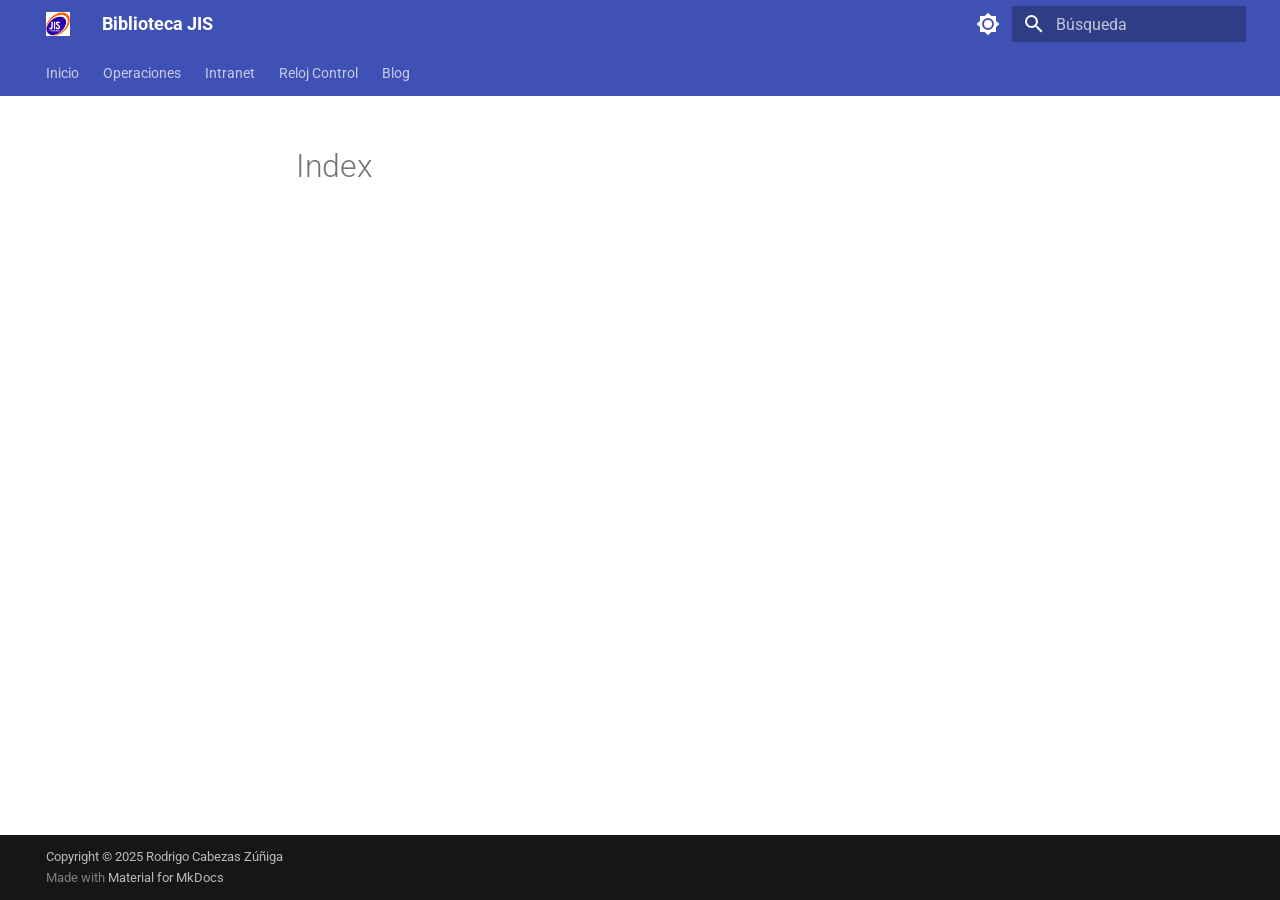
<file: blog/Nueva_intranet/nueva_intranet/index.html>
<!doctype html>
<html lang="es" class="no-js">
  <head>
    
      <meta charset="utf-8">
      <meta name="viewport" content="width=device-width,initial-scale=1">
      
        <meta name="description" content="Biblioteca JIS  es un sitio de documentacion de procesos de la empresa JIS PARKING. Nuestro servicio ... un compromiso">
      
      
        <meta name="author" content="Rodrigo Cabezas Zuñiga">
      
      
        <link rel="canonical" href="https://rorocabezas.github.io/documentacion/blog/Nueva_intranet/nueva_intranet/">
      
      
      
      
      <link rel="icon" href="../../../images/favicon.png">
      <meta name="generator" content="mkdocs-1.6.1, mkdocs-material-9.6.11">
    
    
      
        <title>Index - Biblioteca JIS</title>
      
    
    
      <link rel="stylesheet" href="../../../assets/stylesheets/main.4af4bdda.min.css">
      
        
        <link rel="stylesheet" href="../../../assets/stylesheets/palette.06af60db.min.css">
      
      


    
    
      
    
    
      
        
        
        <link rel="preconnect" href="https://fonts.gstatic.com" crossorigin>
        <link rel="stylesheet" href="https://fonts.googleapis.com/css?family=Roboto:300,300i,400,400i,700,700i%7CRoboto+Mono:400,400i,700,700i&display=fallback">
        <style>:root{--md-text-font:"Roboto";--md-code-font:"Roboto Mono"}</style>
      
    
    
    <script>__md_scope=new URL("../../..",location),__md_hash=e=>[...e].reduce(((e,_)=>(e<<5)-e+_.charCodeAt(0)),0),__md_get=(e,_=localStorage,t=__md_scope)=>JSON.parse(_.getItem(t.pathname+"."+e)),__md_set=(e,_,t=localStorage,a=__md_scope)=>{try{t.setItem(a.pathname+"."+e,JSON.stringify(_))}catch(e){}}</script>
    
      

    
    
    
  </head>
  
  
    
    
      
    
    
    
    
    <body dir="ltr" data-md-color-scheme="default" data-md-color-primary="indigo" data-md-color-accent="indigo">
  
    
    <input class="md-toggle" data-md-toggle="drawer" type="checkbox" id="__drawer" autocomplete="off">
    <input class="md-toggle" data-md-toggle="search" type="checkbox" id="__search" autocomplete="off">
    <label class="md-overlay" for="__drawer"></label>
    <div data-md-component="skip">
      
    </div>
    <div data-md-component="announce">
      
    </div>
    
    
      

<header class="md-header" data-md-component="header">
  <nav class="md-header__inner md-grid" aria-label="Cabecera">
    <a href="../../.." title="Biblioteca JIS" class="md-header__button md-logo" aria-label="Biblioteca JIS" data-md-component="logo">
      
  <img src="../../../assets/logo.png" alt="logo">

    </a>
    <label class="md-header__button md-icon" for="__drawer">
      
      <svg xmlns="http://www.w3.org/2000/svg" viewBox="0 0 24 24"><path d="M3 6h18v2H3zm0 5h18v2H3zm0 5h18v2H3z"/></svg>
    </label>
    <div class="md-header__title" data-md-component="header-title">
      <div class="md-header__ellipsis">
        <div class="md-header__topic">
          <span class="md-ellipsis">
            Biblioteca JIS
          </span>
        </div>
        <div class="md-header__topic" data-md-component="header-topic">
          <span class="md-ellipsis">
            
              Index
            
          </span>
        </div>
      </div>
    </div>
    
      
        <form class="md-header__option" data-md-component="palette">
  
    
    
    
    <input class="md-option" data-md-color-media="" data-md-color-scheme="default" data-md-color-primary="indigo" data-md-color-accent="indigo"  aria-label="Cambiar a modo oscuro"  type="radio" name="__palette" id="__palette_0">
    
      <label class="md-header__button md-icon" title="Cambiar a modo oscuro" for="__palette_1" hidden>
        <svg xmlns="http://www.w3.org/2000/svg" viewBox="0 0 24 24"><path d="M12 8a4 4 0 0 0-4 4 4 4 0 0 0 4 4 4 4 0 0 0 4-4 4 4 0 0 0-4-4m0 10a6 6 0 0 1-6-6 6 6 0 0 1 6-6 6 6 0 0 1 6 6 6 6 0 0 1-6 6m8-9.31V4h-4.69L12 .69 8.69 4H4v4.69L.69 12 4 15.31V20h4.69L12 23.31 15.31 20H20v-4.69L23.31 12z"/></svg>
      </label>
    
  
    
    
    
    <input class="md-option" data-md-color-media="" data-md-color-scheme="slate" data-md-color-primary="indigo" data-md-color-accent="indigo"  aria-label="Cambiar a modo claro"  type="radio" name="__palette" id="__palette_1">
    
      <label class="md-header__button md-icon" title="Cambiar a modo claro" for="__palette_0" hidden>
        <svg xmlns="http://www.w3.org/2000/svg" viewBox="0 0 24 24"><path d="M12 18c-.89 0-1.74-.2-2.5-.55C11.56 16.5 13 14.42 13 12s-1.44-4.5-3.5-5.45C10.26 6.2 11.11 6 12 6a6 6 0 0 1 6 6 6 6 0 0 1-6 6m8-9.31V4h-4.69L12 .69 8.69 4H4v4.69L.69 12 4 15.31V20h4.69L12 23.31 15.31 20H20v-4.69L23.31 12z"/></svg>
      </label>
    
  
</form>
      
    
    
      <script>var palette=__md_get("__palette");if(palette&&palette.color){if("(prefers-color-scheme)"===palette.color.media){var media=matchMedia("(prefers-color-scheme: light)"),input=document.querySelector(media.matches?"[data-md-color-media='(prefers-color-scheme: light)']":"[data-md-color-media='(prefers-color-scheme: dark)']");palette.color.media=input.getAttribute("data-md-color-media"),palette.color.scheme=input.getAttribute("data-md-color-scheme"),palette.color.primary=input.getAttribute("data-md-color-primary"),palette.color.accent=input.getAttribute("data-md-color-accent")}for(var[key,value]of Object.entries(palette.color))document.body.setAttribute("data-md-color-"+key,value)}</script>
    
    
    
      
      
        <label class="md-header__button md-icon" for="__search">
          
          <svg xmlns="http://www.w3.org/2000/svg" viewBox="0 0 24 24"><path d="M9.5 3A6.5 6.5 0 0 1 16 9.5c0 1.61-.59 3.09-1.56 4.23l.27.27h.79l5 5-1.5 1.5-5-5v-.79l-.27-.27A6.52 6.52 0 0 1 9.5 16 6.5 6.5 0 0 1 3 9.5 6.5 6.5 0 0 1 9.5 3m0 2C7 5 5 7 5 9.5S7 14 9.5 14 14 12 14 9.5 12 5 9.5 5"/></svg>
        </label>
        <div class="md-search" data-md-component="search" role="dialog">
  <label class="md-search__overlay" for="__search"></label>
  <div class="md-search__inner" role="search">
    <form class="md-search__form" name="search">
      <input type="text" class="md-search__input" name="query" aria-label="Búsqueda" placeholder="Búsqueda" autocapitalize="off" autocorrect="off" autocomplete="off" spellcheck="false" data-md-component="search-query" required>
      <label class="md-search__icon md-icon" for="__search">
        
        <svg xmlns="http://www.w3.org/2000/svg" viewBox="0 0 24 24"><path d="M9.5 3A6.5 6.5 0 0 1 16 9.5c0 1.61-.59 3.09-1.56 4.23l.27.27h.79l5 5-1.5 1.5-5-5v-.79l-.27-.27A6.52 6.52 0 0 1 9.5 16 6.5 6.5 0 0 1 3 9.5 6.5 6.5 0 0 1 9.5 3m0 2C7 5 5 7 5 9.5S7 14 9.5 14 14 12 14 9.5 12 5 9.5 5"/></svg>
        
        <svg xmlns="http://www.w3.org/2000/svg" viewBox="0 0 24 24"><path d="M20 11v2H8l5.5 5.5-1.42 1.42L4.16 12l7.92-7.92L13.5 5.5 8 11z"/></svg>
      </label>
      <nav class="md-search__options" aria-label="Buscar">
        
          <a href="javascript:void(0)" class="md-search__icon md-icon" title="Compartir" aria-label="Compartir" data-clipboard data-clipboard-text="" data-md-component="search-share" tabindex="-1">
            
            <svg xmlns="http://www.w3.org/2000/svg" viewBox="0 0 24 24"><path d="M18 16.08c-.76 0-1.44.3-1.96.77L8.91 12.7c.05-.23.09-.46.09-.7s-.04-.47-.09-.7l7.05-4.11c.54.5 1.25.81 2.04.81a3 3 0 0 0 3-3 3 3 0 0 0-3-3 3 3 0 0 0-3 3c0 .24.04.47.09.7L8.04 9.81C7.5 9.31 6.79 9 6 9a3 3 0 0 0-3 3 3 3 0 0 0 3 3c.79 0 1.5-.31 2.04-.81l7.12 4.15c-.05.21-.08.43-.08.66 0 1.61 1.31 2.91 2.92 2.91s2.92-1.3 2.92-2.91A2.92 2.92 0 0 0 18 16.08"/></svg>
          </a>
        
        <button type="reset" class="md-search__icon md-icon" title="Limpiar" aria-label="Limpiar" tabindex="-1">
          
          <svg xmlns="http://www.w3.org/2000/svg" viewBox="0 0 24 24"><path d="M19 6.41 17.59 5 12 10.59 6.41 5 5 6.41 10.59 12 5 17.59 6.41 19 12 13.41 17.59 19 19 17.59 13.41 12z"/></svg>
        </button>
      </nav>
      
        <div class="md-search__suggest" data-md-component="search-suggest"></div>
      
    </form>
    <div class="md-search__output">
      <div class="md-search__scrollwrap" tabindex="0" data-md-scrollfix>
        <div class="md-search-result" data-md-component="search-result">
          <div class="md-search-result__meta">
            Inicializando búsqueda
          </div>
          <ol class="md-search-result__list" role="presentation"></ol>
        </div>
      </div>
    </div>
  </div>
</div>
      
    
    
  </nav>
  
</header>
    
    <div class="md-container" data-md-component="container">
      
      
        
          
            
<nav class="md-tabs" aria-label="Pestañas" data-md-component="tabs">
  <div class="md-grid">
    <ul class="md-tabs__list">
      
        
  
  
  
  
    <li class="md-tabs__item">
      <a href="../../.." class="md-tabs__link">
        
  
  
    
  
  Inicio

      </a>
    </li>
  

      
        
  
  
  
  
    
    
      <li class="md-tabs__item">
        <a href="../../../Operaciones/Cajeros/tutorial_cajeros.md" class="md-tabs__link">
          
  
  
    
  
  Operaciones

        </a>
      </li>
    
  

      
        
  
  
  
  
    
    
      <li class="md-tabs__item">
        <a href="../../../Intranet/Depositos/tutorial_depositos/" class="md-tabs__link">
          
  
  
    
  
  Intranet

        </a>
      </li>
    
  

      
        
  
  
  
  
    
    
      <li class="md-tabs__item">
        <a href="../../../Reloj_Control/Enrolar/tutorial_enrolar/" class="md-tabs__link">
          
  
  
    
  
  Reloj Control

        </a>
      </li>
    
  

      
        
  
  
  
  
    
    
      <li class="md-tabs__item">
        <a href="../../buk/index.md" class="md-tabs__link">
          
  
  
    
  
  Blog

        </a>
      </li>
    
  

      
    </ul>
  </div>
</nav>
          
        
      
      <main class="md-main" data-md-component="main">
        <div class="md-main__inner md-grid">
          
            
              
              <div class="md-sidebar md-sidebar--primary" data-md-component="sidebar" data-md-type="navigation" >
                <div class="md-sidebar__scrollwrap">
                  <div class="md-sidebar__inner">
                    


  


<nav class="md-nav md-nav--primary md-nav--lifted" aria-label="Navegación" data-md-level="0">
  <label class="md-nav__title" for="__drawer">
    <a href="../../.." title="Biblioteca JIS" class="md-nav__button md-logo" aria-label="Biblioteca JIS" data-md-component="logo">
      
  <img src="../../../assets/logo.png" alt="logo">

    </a>
    Biblioteca JIS
  </label>
  
  <ul class="md-nav__list" data-md-scrollfix>
    
      
      
  
  
  
  
    <li class="md-nav__item">
      <a href="../../.." class="md-nav__link">
        
  
  
  <span class="md-ellipsis">
    Inicio
    
  </span>
  

      </a>
    </li>
  

    
      
      
  
  
  
  
    
    
      
        
      
        
      
    
    
    
      
      
        
      
    
    
    <li class="md-nav__item md-nav__item--nested">
      
        
        
        <input class="md-nav__toggle md-toggle " type="checkbox" id="__nav_2" >
        
          
          <label class="md-nav__link" for="__nav_2" id="__nav_2_label" tabindex="0">
            
  
  
  <span class="md-ellipsis">
    Operaciones
    
  </span>
  

            <span class="md-nav__icon md-icon"></span>
          </label>
        
        <nav class="md-nav" data-md-level="1" aria-labelledby="__nav_2_label" aria-expanded="false">
          <label class="md-nav__title" for="__nav_2">
            <span class="md-nav__icon md-icon"></span>
            Operaciones
          </label>
          <ul class="md-nav__list" data-md-scrollfix>
            
              
                
  
  
  
  
    <li class="md-nav__item">
      <a href="../../../Operaciones/Cajeros/tutorial_cajeros.md" class="md-nav__link">
        
  
  
  <span class="md-ellipsis">
    Cajeros
    
  </span>
  

      </a>
    </li>
  

              
            
              
                
  
  
  
  
    <li class="md-nav__item">
      <a href="../../../Operaciones/Bornas/tutorial_bornas.md" class="md-nav__link">
        
  
  
  <span class="md-ellipsis">
    Bonos
    
  </span>
  

      </a>
    </li>
  

              
            
          </ul>
        </nav>
      
    </li>
  

    
      
      
  
  
  
  
    
    
      
        
      
        
      
        
      
    
    
    
      
      
        
      
    
    
    <li class="md-nav__item md-nav__item--nested">
      
        
        
        <input class="md-nav__toggle md-toggle " type="checkbox" id="__nav_3" >
        
          
          <label class="md-nav__link" for="__nav_3" id="__nav_3_label" tabindex="0">
            
  
  
  <span class="md-ellipsis">
    Intranet
    
  </span>
  

            <span class="md-nav__icon md-icon"></span>
          </label>
        
        <nav class="md-nav" data-md-level="1" aria-labelledby="__nav_3_label" aria-expanded="false">
          <label class="md-nav__title" for="__nav_3">
            <span class="md-nav__icon md-icon"></span>
            Intranet
          </label>
          <ul class="md-nav__list" data-md-scrollfix>
            
              
                
  
  
  
  
    <li class="md-nav__item">
      <a href="../../../Intranet/Depositos/tutorial_depositos/" class="md-nav__link">
        
  
  
  <span class="md-ellipsis">
    Depositos
    
  </span>
  

      </a>
    </li>
  

              
            
              
                
  
  
  
  
    <li class="md-nav__item">
      <a href="../../../Intranet/Venta_Electronica/tutorial_venta_electronica/" class="md-nav__link">
        
  
  
  <span class="md-ellipsis">
    Venta Electronica
    
  </span>
  

      </a>
    </li>
  

              
            
              
                
  
  
  
  
    <li class="md-nav__item">
      <a href="../../../Intranet/Rendicion_de_Gastos/tutorial_rendicion_gastos/" class="md-nav__link">
        
  
  
  <span class="md-ellipsis">
    Rendicion de Gastos
    
  </span>
  

      </a>
    </li>
  

              
            
          </ul>
        </nav>
      
    </li>
  

    
      
      
  
  
  
  
    
    
      
        
      
        
      
    
    
    
      
      
        
      
    
    
    <li class="md-nav__item md-nav__item--nested">
      
        
        
        <input class="md-nav__toggle md-toggle " type="checkbox" id="__nav_4" >
        
          
          <label class="md-nav__link" for="__nav_4" id="__nav_4_label" tabindex="0">
            
  
  
  <span class="md-ellipsis">
    Reloj Control
    
  </span>
  

            <span class="md-nav__icon md-icon"></span>
          </label>
        
        <nav class="md-nav" data-md-level="1" aria-labelledby="__nav_4_label" aria-expanded="false">
          <label class="md-nav__title" for="__nav_4">
            <span class="md-nav__icon md-icon"></span>
            Reloj Control
          </label>
          <ul class="md-nav__list" data-md-scrollfix>
            
              
                
  
  
  
  
    <li class="md-nav__item">
      <a href="../../../Reloj_Control/Enrolar/tutorial_enrolar/" class="md-nav__link">
        
  
  
  <span class="md-ellipsis">
    Enrolar
    
  </span>
  

      </a>
    </li>
  

              
            
              
                
  
  
  
  
    <li class="md-nav__item">
      <a href="../../../Reloj_Control/Marcacion/tutorial_marcacion/" class="md-nav__link">
        
  
  
  <span class="md-ellipsis">
    Marcacion
    
  </span>
  

      </a>
    </li>
  

              
            
          </ul>
        </nav>
      
    </li>
  

    
      
      
  
  
  
  
    
    
      
        
      
        
      
    
    
    
      
      
        
      
    
    
    <li class="md-nav__item md-nav__item--nested">
      
        
        
        <input class="md-nav__toggle md-toggle " type="checkbox" id="__nav_5" >
        
          
          <label class="md-nav__link" for="__nav_5" id="__nav_5_label" tabindex="0">
            
  
  
  <span class="md-ellipsis">
    Blog
    
  </span>
  

            <span class="md-nav__icon md-icon"></span>
          </label>
        
        <nav class="md-nav" data-md-level="1" aria-labelledby="__nav_5_label" aria-expanded="false">
          <label class="md-nav__title" for="__nav_5">
            <span class="md-nav__icon md-icon"></span>
            Blog
          </label>
          <ul class="md-nav__list" data-md-scrollfix>
            
              
                
  
  
  
  
    <li class="md-nav__item">
      <a href="../../buk/index.md" class="md-nav__link">
        
  
  
  <span class="md-ellipsis">
    Buk
    
  </span>
  

      </a>
    </li>
  

              
            
              
                
  
  
  
  
    <li class="md-nav__item">
      <a href="../../nueva_intranet/index.md" class="md-nav__link">
        
  
  
  <span class="md-ellipsis">
    Nueva_intranet
    
  </span>
  

      </a>
    </li>
  

              
            
          </ul>
        </nav>
      
    </li>
  

    
  </ul>
</nav>
                  </div>
                </div>
              </div>
            
            
              
              <div class="md-sidebar md-sidebar--secondary" data-md-component="sidebar" data-md-type="toc" >
                <div class="md-sidebar__scrollwrap">
                  <div class="md-sidebar__inner">
                    

<nav class="md-nav md-nav--secondary" aria-label="Tabla de contenidos">
  
  
  
  
</nav>
                  </div>
                </div>
              </div>
            
          
          
            <div class="md-content" data-md-component="content">
              <article class="md-content__inner md-typeset">
                
                  



  <h1>Index</h1>














                
              </article>
            </div>
          
          
<script>var target=document.getElementById(location.hash.slice(1));target&&target.name&&(target.checked=target.name.startsWith("__tabbed_"))</script>
        </div>
        
          <button type="button" class="md-top md-icon" data-md-component="top" hidden>
  
  <svg xmlns="http://www.w3.org/2000/svg" viewBox="0 0 24 24"><path d="M13 20h-2V8l-5.5 5.5-1.42-1.42L12 4.16l7.92 7.92-1.42 1.42L13 8z"/></svg>
  Volver al principio
</button>
        
      </main>
      
        <footer class="md-footer">
  
    
  
  <div class="md-footer-meta md-typeset">
    <div class="md-footer-meta__inner md-grid">
      <div class="md-copyright">
  
    <div class="md-copyright__highlight">
      Copyright &copy; 2025 Rodrigo Cabezas Zúñiga
    </div>
  
  
    Made with
    <a href="https://squidfunk.github.io/mkdocs-material/" target="_blank" rel="noopener">
      Material for MkDocs
    </a>
  
</div>
      
    </div>
  </div>
</footer>
      
    </div>
    <div class="md-dialog" data-md-component="dialog">
      <div class="md-dialog__inner md-typeset"></div>
    </div>
    
    
    
      
      <script id="__config" type="application/json">{"base": "../../..", "features": ["announce.dismiss", "content.action.edit", "content.action.view", "content.code.annotate", "content.code.copy", "content.tooltips", "navigation.footer", "navigation.indexes", "navigation.sections", "navigation.tabs", "navigation.top", "navigation.tracking", "search.highlight", "search.share", "search.suggest", "toc.follow"], "search": "../../../assets/javascripts/workers/search.f8cc74c7.min.js", "tags": null, "translations": {"clipboard.copied": "Copiado al portapapeles", "clipboard.copy": "Copiar al portapapeles", "search.result.more.one": "1 m\u00e1s en esta p\u00e1gina", "search.result.more.other": "# m\u00e1s en esta p\u00e1gina", "search.result.none": "No se encontraron documentos", "search.result.one": "1 documento encontrado", "search.result.other": "# documentos encontrados", "search.result.placeholder": "Teclee para comenzar b\u00fasqueda", "search.result.term.missing": "Falta", "select.version": "Seleccionar versi\u00f3n"}, "version": null}</script>
    
    
      <script src="../../../assets/javascripts/bundle.c8b220af.min.js"></script>
      
    
  </body>
</html>
</file>
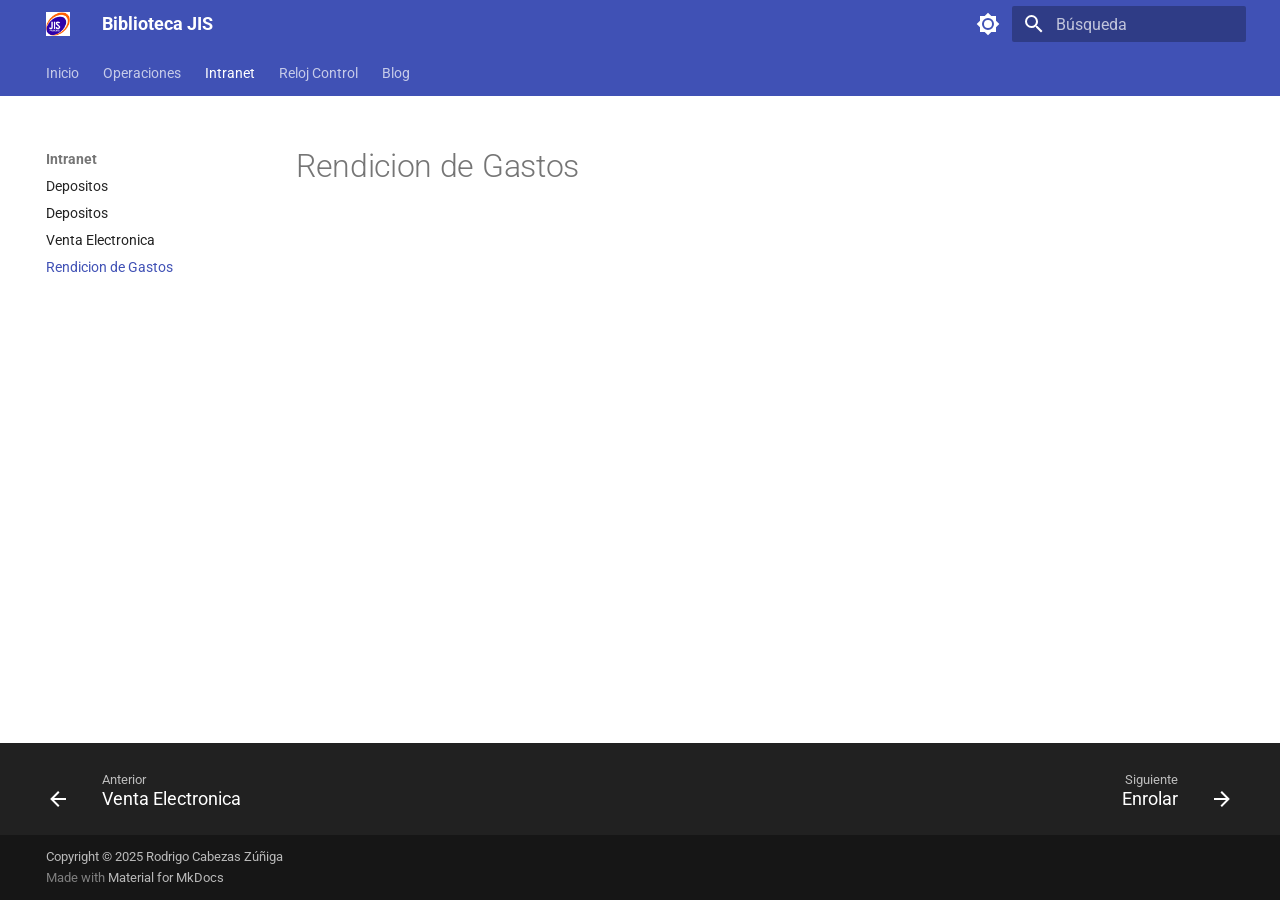
<file: Intranet/Rendicion_de_Gastos/tutorial_rendicion_gastos/index.html>
<!doctype html>
<html lang="es" class="no-js">
  <head>
    
      <meta charset="utf-8">
      <meta name="viewport" content="width=device-width,initial-scale=1">
      
        <meta name="description" content="Biblioteca JIS  es un sitio de documentacion de procesos de la empresa JIS PARKING. Nuestro servicio ... un compromiso">
      
      
        <meta name="author" content="Rodrigo Cabezas Zuñiga">
      
      
        <link rel="canonical" href="https://rorocabezas.github.io/documentacion/Intranet/Rendicion_de_Gastos/tutorial_rendicion_gastos/">
      
      
        <link rel="prev" href="../../Venta_Electronica/tutorial_venta_electronica/">
      
      
        <link rel="next" href="../../../Reloj_Control/Enrolar/tutorial_enrolar/">
      
      
      <link rel="icon" href="../../../images/favicon.png">
      <meta name="generator" content="mkdocs-1.6.1, mkdocs-material-9.6.11">
    
    
      
        <title>Rendicion de Gastos - Biblioteca JIS</title>
      
    
    
      <link rel="stylesheet" href="../../../assets/stylesheets/main.4af4bdda.min.css">
      
        
        <link rel="stylesheet" href="../../../assets/stylesheets/palette.06af60db.min.css">
      
      


    
    
      
    
    
      
        
        
        <link rel="preconnect" href="https://fonts.gstatic.com" crossorigin>
        <link rel="stylesheet" href="https://fonts.googleapis.com/css?family=Roboto:300,300i,400,400i,700,700i%7CRoboto+Mono:400,400i,700,700i&display=fallback">
        <style>:root{--md-text-font:"Roboto";--md-code-font:"Roboto Mono"}</style>
      
    
    
    <script>__md_scope=new URL("../../..",location),__md_hash=e=>[...e].reduce(((e,_)=>(e<<5)-e+_.charCodeAt(0)),0),__md_get=(e,_=localStorage,t=__md_scope)=>JSON.parse(_.getItem(t.pathname+"."+e)),__md_set=(e,_,t=localStorage,a=__md_scope)=>{try{t.setItem(a.pathname+"."+e,JSON.stringify(_))}catch(e){}}</script>
    
      

    
    
    
  </head>
  
  
    
    
      
    
    
    
    
    <body dir="ltr" data-md-color-scheme="default" data-md-color-primary="indigo" data-md-color-accent="indigo">
  
    
    <input class="md-toggle" data-md-toggle="drawer" type="checkbox" id="__drawer" autocomplete="off">
    <input class="md-toggle" data-md-toggle="search" type="checkbox" id="__search" autocomplete="off">
    <label class="md-overlay" for="__drawer"></label>
    <div data-md-component="skip">
      
    </div>
    <div data-md-component="announce">
      
    </div>
    
    
      

<header class="md-header" data-md-component="header">
  <nav class="md-header__inner md-grid" aria-label="Cabecera">
    <a href="../../.." title="Biblioteca JIS" class="md-header__button md-logo" aria-label="Biblioteca JIS" data-md-component="logo">
      
  <img src="../../../assets/logo.png" alt="logo">

    </a>
    <label class="md-header__button md-icon" for="__drawer">
      
      <svg xmlns="http://www.w3.org/2000/svg" viewBox="0 0 24 24"><path d="M3 6h18v2H3zm0 5h18v2H3zm0 5h18v2H3z"/></svg>
    </label>
    <div class="md-header__title" data-md-component="header-title">
      <div class="md-header__ellipsis">
        <div class="md-header__topic">
          <span class="md-ellipsis">
            Biblioteca JIS
          </span>
        </div>
        <div class="md-header__topic" data-md-component="header-topic">
          <span class="md-ellipsis">
            
              Rendicion de Gastos
            
          </span>
        </div>
      </div>
    </div>
    
      
        <form class="md-header__option" data-md-component="palette">
  
    
    
    
    <input class="md-option" data-md-color-media="" data-md-color-scheme="default" data-md-color-primary="indigo" data-md-color-accent="indigo"  aria-label="Cambiar a modo oscuro"  type="radio" name="__palette" id="__palette_0">
    
      <label class="md-header__button md-icon" title="Cambiar a modo oscuro" for="__palette_1" hidden>
        <svg xmlns="http://www.w3.org/2000/svg" viewBox="0 0 24 24"><path d="M12 8a4 4 0 0 0-4 4 4 4 0 0 0 4 4 4 4 0 0 0 4-4 4 4 0 0 0-4-4m0 10a6 6 0 0 1-6-6 6 6 0 0 1 6-6 6 6 0 0 1 6 6 6 6 0 0 1-6 6m8-9.31V4h-4.69L12 .69 8.69 4H4v4.69L.69 12 4 15.31V20h4.69L12 23.31 15.31 20H20v-4.69L23.31 12z"/></svg>
      </label>
    
  
    
    
    
    <input class="md-option" data-md-color-media="" data-md-color-scheme="slate" data-md-color-primary="indigo" data-md-color-accent="indigo"  aria-label="Cambiar a modo claro"  type="radio" name="__palette" id="__palette_1">
    
      <label class="md-header__button md-icon" title="Cambiar a modo claro" for="__palette_0" hidden>
        <svg xmlns="http://www.w3.org/2000/svg" viewBox="0 0 24 24"><path d="M12 18c-.89 0-1.74-.2-2.5-.55C11.56 16.5 13 14.42 13 12s-1.44-4.5-3.5-5.45C10.26 6.2 11.11 6 12 6a6 6 0 0 1 6 6 6 6 0 0 1-6 6m8-9.31V4h-4.69L12 .69 8.69 4H4v4.69L.69 12 4 15.31V20h4.69L12 23.31 15.31 20H20v-4.69L23.31 12z"/></svg>
      </label>
    
  
</form>
      
    
    
      <script>var palette=__md_get("__palette");if(palette&&palette.color){if("(prefers-color-scheme)"===palette.color.media){var media=matchMedia("(prefers-color-scheme: light)"),input=document.querySelector(media.matches?"[data-md-color-media='(prefers-color-scheme: light)']":"[data-md-color-media='(prefers-color-scheme: dark)']");palette.color.media=input.getAttribute("data-md-color-media"),palette.color.scheme=input.getAttribute("data-md-color-scheme"),palette.color.primary=input.getAttribute("data-md-color-primary"),palette.color.accent=input.getAttribute("data-md-color-accent")}for(var[key,value]of Object.entries(palette.color))document.body.setAttribute("data-md-color-"+key,value)}</script>
    
    
    
      
      
        <label class="md-header__button md-icon" for="__search">
          
          <svg xmlns="http://www.w3.org/2000/svg" viewBox="0 0 24 24"><path d="M9.5 3A6.5 6.5 0 0 1 16 9.5c0 1.61-.59 3.09-1.56 4.23l.27.27h.79l5 5-1.5 1.5-5-5v-.79l-.27-.27A6.52 6.52 0 0 1 9.5 16 6.5 6.5 0 0 1 3 9.5 6.5 6.5 0 0 1 9.5 3m0 2C7 5 5 7 5 9.5S7 14 9.5 14 14 12 14 9.5 12 5 9.5 5"/></svg>
        </label>
        <div class="md-search" data-md-component="search" role="dialog">
  <label class="md-search__overlay" for="__search"></label>
  <div class="md-search__inner" role="search">
    <form class="md-search__form" name="search">
      <input type="text" class="md-search__input" name="query" aria-label="Búsqueda" placeholder="Búsqueda" autocapitalize="off" autocorrect="off" autocomplete="off" spellcheck="false" data-md-component="search-query" required>
      <label class="md-search__icon md-icon" for="__search">
        
        <svg xmlns="http://www.w3.org/2000/svg" viewBox="0 0 24 24"><path d="M9.5 3A6.5 6.5 0 0 1 16 9.5c0 1.61-.59 3.09-1.56 4.23l.27.27h.79l5 5-1.5 1.5-5-5v-.79l-.27-.27A6.52 6.52 0 0 1 9.5 16 6.5 6.5 0 0 1 3 9.5 6.5 6.5 0 0 1 9.5 3m0 2C7 5 5 7 5 9.5S7 14 9.5 14 14 12 14 9.5 12 5 9.5 5"/></svg>
        
        <svg xmlns="http://www.w3.org/2000/svg" viewBox="0 0 24 24"><path d="M20 11v2H8l5.5 5.5-1.42 1.42L4.16 12l7.92-7.92L13.5 5.5 8 11z"/></svg>
      </label>
      <nav class="md-search__options" aria-label="Buscar">
        
          <a href="javascript:void(0)" class="md-search__icon md-icon" title="Compartir" aria-label="Compartir" data-clipboard data-clipboard-text="" data-md-component="search-share" tabindex="-1">
            
            <svg xmlns="http://www.w3.org/2000/svg" viewBox="0 0 24 24"><path d="M18 16.08c-.76 0-1.44.3-1.96.77L8.91 12.7c.05-.23.09-.46.09-.7s-.04-.47-.09-.7l7.05-4.11c.54.5 1.25.81 2.04.81a3 3 0 0 0 3-3 3 3 0 0 0-3-3 3 3 0 0 0-3 3c0 .24.04.47.09.7L8.04 9.81C7.5 9.31 6.79 9 6 9a3 3 0 0 0-3 3 3 3 0 0 0 3 3c.79 0 1.5-.31 2.04-.81l7.12 4.15c-.05.21-.08.43-.08.66 0 1.61 1.31 2.91 2.92 2.91s2.92-1.3 2.92-2.91A2.92 2.92 0 0 0 18 16.08"/></svg>
          </a>
        
        <button type="reset" class="md-search__icon md-icon" title="Limpiar" aria-label="Limpiar" tabindex="-1">
          
          <svg xmlns="http://www.w3.org/2000/svg" viewBox="0 0 24 24"><path d="M19 6.41 17.59 5 12 10.59 6.41 5 5 6.41 10.59 12 5 17.59 6.41 19 12 13.41 17.59 19 19 17.59 13.41 12z"/></svg>
        </button>
      </nav>
      
        <div class="md-search__suggest" data-md-component="search-suggest"></div>
      
    </form>
    <div class="md-search__output">
      <div class="md-search__scrollwrap" tabindex="0" data-md-scrollfix>
        <div class="md-search-result" data-md-component="search-result">
          <div class="md-search-result__meta">
            Inicializando búsqueda
          </div>
          <ol class="md-search-result__list" role="presentation"></ol>
        </div>
      </div>
    </div>
  </div>
</div>
      
    
    
  </nav>
  
</header>
    
    <div class="md-container" data-md-component="container">
      
      
        
          
            
<nav class="md-tabs" aria-label="Pestañas" data-md-component="tabs">
  <div class="md-grid">
    <ul class="md-tabs__list">
      
        
  
  
  
  
    <li class="md-tabs__item">
      <a href="../../.." class="md-tabs__link">
        
  
  
    
  
  Inicio

      </a>
    </li>
  

      
        
  
  
  
  
    
    
      <li class="md-tabs__item">
        <a href="../../../Operaciones/Cajeros/tutorial_cajeros.md" class="md-tabs__link">
          
  
  
    
  
  Operaciones

        </a>
      </li>
    
  

      
        
  
  
  
    
  
  
    
    
      <li class="md-tabs__item md-tabs__item--active">
        <a href="../../Depositos/tutorial_depositos/" class="md-tabs__link">
          
  
  
    
  
  Intranet

        </a>
      </li>
    
  

      
        
  
  
  
  
    
    
      <li class="md-tabs__item">
        <a href="../../../Reloj_Control/Enrolar/tutorial_enrolar/" class="md-tabs__link">
          
  
  
    
  
  Reloj Control

        </a>
      </li>
    
  

      
        
  
  
  
  
    
    
      <li class="md-tabs__item">
        <a href="../../../blog/buk/index.md" class="md-tabs__link">
          
  
  
    
  
  Blog

        </a>
      </li>
    
  

      
    </ul>
  </div>
</nav>
          
        
      
      <main class="md-main" data-md-component="main">
        <div class="md-main__inner md-grid">
          
            
              
              <div class="md-sidebar md-sidebar--primary" data-md-component="sidebar" data-md-type="navigation" >
                <div class="md-sidebar__scrollwrap">
                  <div class="md-sidebar__inner">
                    


  


<nav class="md-nav md-nav--primary md-nav--lifted" aria-label="Navegación" data-md-level="0">
  <label class="md-nav__title" for="__drawer">
    <a href="../../.." title="Biblioteca JIS" class="md-nav__button md-logo" aria-label="Biblioteca JIS" data-md-component="logo">
      
  <img src="../../../assets/logo.png" alt="logo">

    </a>
    Biblioteca JIS
  </label>
  
  <ul class="md-nav__list" data-md-scrollfix>
    
      
      
  
  
  
  
    <li class="md-nav__item">
      <a href="../../.." class="md-nav__link">
        
  
  
  <span class="md-ellipsis">
    Inicio
    
  </span>
  

      </a>
    </li>
  

    
      
      
  
  
  
  
    
    
      
        
      
        
      
    
    
    
      
      
        
      
    
    
    <li class="md-nav__item md-nav__item--nested">
      
        
        
        <input class="md-nav__toggle md-toggle " type="checkbox" id="__nav_2" >
        
          
          <label class="md-nav__link" for="__nav_2" id="__nav_2_label" tabindex="0">
            
  
  
  <span class="md-ellipsis">
    Operaciones
    
  </span>
  

            <span class="md-nav__icon md-icon"></span>
          </label>
        
        <nav class="md-nav" data-md-level="1" aria-labelledby="__nav_2_label" aria-expanded="false">
          <label class="md-nav__title" for="__nav_2">
            <span class="md-nav__icon md-icon"></span>
            Operaciones
          </label>
          <ul class="md-nav__list" data-md-scrollfix>
            
              
                
  
  
  
  
    <li class="md-nav__item">
      <a href="../../../Operaciones/Cajeros/tutorial_cajeros.md" class="md-nav__link">
        
  
  
  <span class="md-ellipsis">
    Cajeros
    
  </span>
  

      </a>
    </li>
  

              
            
              
                
  
  
  
  
    <li class="md-nav__item">
      <a href="../../../Operaciones/Bornas/tutorial_bornas.md" class="md-nav__link">
        
  
  
  <span class="md-ellipsis">
    Bonos
    
  </span>
  

      </a>
    </li>
  

              
            
          </ul>
        </nav>
      
    </li>
  

    
      
      
  
  
    
  
  
  
    
    
      
        
      
        
      
        
      
        
      
    
    
    
      
        
        
      
      
        
      
    
    
    <li class="md-nav__item md-nav__item--active md-nav__item--section md-nav__item--nested">
      
        
        
        <input class="md-nav__toggle md-toggle " type="checkbox" id="__nav_3" checked>
        
          
          <label class="md-nav__link" for="__nav_3" id="__nav_3_label" tabindex="">
            
  
  
  <span class="md-ellipsis">
    Intranet
    
  </span>
  

            <span class="md-nav__icon md-icon"></span>
          </label>
        
        <nav class="md-nav" data-md-level="1" aria-labelledby="__nav_3_label" aria-expanded="true">
          <label class="md-nav__title" for="__nav_3">
            <span class="md-nav__icon md-icon"></span>
            Intranet
          </label>
          <ul class="md-nav__list" data-md-scrollfix>
            
              
                
  
  
  
  
    <li class="md-nav__item">
      <a href="../../Depositos/tutorial_depositos/" class="md-nav__link">
        
  
  
  <span class="md-ellipsis">
    Depositos
    
  </span>
  

      </a>
    </li>
  

              
            
              
                
  
  
  
  
    <li class="md-nav__item">
      <a href="../../Depositos/depositos/" class="md-nav__link">
        
  
  
  <span class="md-ellipsis">
    Depositos
    
  </span>
  

      </a>
    </li>
  

              
            
              
                
  
  
  
  
    <li class="md-nav__item">
      <a href="../../Venta_Electronica/tutorial_venta_electronica/" class="md-nav__link">
        
  
  
  <span class="md-ellipsis">
    Venta Electronica
    
  </span>
  

      </a>
    </li>
  

              
            
              
                
  
  
    
  
  
  
    <li class="md-nav__item md-nav__item--active">
      
      <input class="md-nav__toggle md-toggle" type="checkbox" id="__toc">
      
      
      
      <a href="./" class="md-nav__link md-nav__link--active">
        
  
  
  <span class="md-ellipsis">
    Rendicion de Gastos
    
  </span>
  

      </a>
      
    </li>
  

              
            
          </ul>
        </nav>
      
    </li>
  

    
      
      
  
  
  
  
    
    
      
        
      
        
      
    
    
    
      
      
        
      
    
    
    <li class="md-nav__item md-nav__item--nested">
      
        
        
        <input class="md-nav__toggle md-toggle " type="checkbox" id="__nav_4" >
        
          
          <label class="md-nav__link" for="__nav_4" id="__nav_4_label" tabindex="0">
            
  
  
  <span class="md-ellipsis">
    Reloj Control
    
  </span>
  

            <span class="md-nav__icon md-icon"></span>
          </label>
        
        <nav class="md-nav" data-md-level="1" aria-labelledby="__nav_4_label" aria-expanded="false">
          <label class="md-nav__title" for="__nav_4">
            <span class="md-nav__icon md-icon"></span>
            Reloj Control
          </label>
          <ul class="md-nav__list" data-md-scrollfix>
            
              
                
  
  
  
  
    <li class="md-nav__item">
      <a href="../../../Reloj_Control/Enrolar/tutorial_enrolar/" class="md-nav__link">
        
  
  
  <span class="md-ellipsis">
    Enrolar
    
  </span>
  

      </a>
    </li>
  

              
            
              
                
  
  
  
  
    <li class="md-nav__item">
      <a href="../../../Reloj_Control/Marcacion/tutorial_marcacion/" class="md-nav__link">
        
  
  
  <span class="md-ellipsis">
    Marcacion
    
  </span>
  

      </a>
    </li>
  

              
            
          </ul>
        </nav>
      
    </li>
  

    
      
      
  
  
  
  
    
    
      
        
      
        
      
    
    
    
      
      
        
      
    
    
    <li class="md-nav__item md-nav__item--nested">
      
        
        
        <input class="md-nav__toggle md-toggle " type="checkbox" id="__nav_5" >
        
          
          <label class="md-nav__link" for="__nav_5" id="__nav_5_label" tabindex="0">
            
  
  
  <span class="md-ellipsis">
    Blog
    
  </span>
  

            <span class="md-nav__icon md-icon"></span>
          </label>
        
        <nav class="md-nav" data-md-level="1" aria-labelledby="__nav_5_label" aria-expanded="false">
          <label class="md-nav__title" for="__nav_5">
            <span class="md-nav__icon md-icon"></span>
            Blog
          </label>
          <ul class="md-nav__list" data-md-scrollfix>
            
              
                
  
  
  
  
    <li class="md-nav__item">
      <a href="../../../blog/buk/index.md" class="md-nav__link">
        
  
  
  <span class="md-ellipsis">
    Buk
    
  </span>
  

      </a>
    </li>
  

              
            
              
                
  
  
  
  
    <li class="md-nav__item">
      <a href="../../../blog/nueva_intranet/index.md" class="md-nav__link">
        
  
  
  <span class="md-ellipsis">
    Nueva_intranet
    
  </span>
  

      </a>
    </li>
  

              
            
          </ul>
        </nav>
      
    </li>
  

    
  </ul>
</nav>
                  </div>
                </div>
              </div>
            
            
              
              <div class="md-sidebar md-sidebar--secondary" data-md-component="sidebar" data-md-type="toc" >
                <div class="md-sidebar__scrollwrap">
                  <div class="md-sidebar__inner">
                    

<nav class="md-nav md-nav--secondary" aria-label="Tabla de contenidos">
  
  
  
  
</nav>
                  </div>
                </div>
              </div>
            
          
          
            <div class="md-content" data-md-component="content">
              <article class="md-content__inner md-typeset">
                
                  



  <h1>Rendicion de Gastos</h1>














                
              </article>
            </div>
          
          
<script>var target=document.getElementById(location.hash.slice(1));target&&target.name&&(target.checked=target.name.startsWith("__tabbed_"))</script>
        </div>
        
          <button type="button" class="md-top md-icon" data-md-component="top" hidden>
  
  <svg xmlns="http://www.w3.org/2000/svg" viewBox="0 0 24 24"><path d="M13 20h-2V8l-5.5 5.5-1.42-1.42L12 4.16l7.92 7.92-1.42 1.42L13 8z"/></svg>
  Volver al principio
</button>
        
      </main>
      
        <footer class="md-footer">
  
    
      
      <nav class="md-footer__inner md-grid" aria-label="Pie" >
        
          
          <a href="../../Venta_Electronica/tutorial_venta_electronica/" class="md-footer__link md-footer__link--prev" aria-label="Anterior: Venta Electronica">
            <div class="md-footer__button md-icon">
              
              <svg xmlns="http://www.w3.org/2000/svg" viewBox="0 0 24 24"><path d="M20 11v2H8l5.5 5.5-1.42 1.42L4.16 12l7.92-7.92L13.5 5.5 8 11z"/></svg>
            </div>
            <div class="md-footer__title">
              <span class="md-footer__direction">
                Anterior
              </span>
              <div class="md-ellipsis">
                Venta Electronica
              </div>
            </div>
          </a>
        
        
          
          <a href="../../../Reloj_Control/Enrolar/tutorial_enrolar/" class="md-footer__link md-footer__link--next" aria-label="Siguiente: Enrolar">
            <div class="md-footer__title">
              <span class="md-footer__direction">
                Siguiente
              </span>
              <div class="md-ellipsis">
                Enrolar
              </div>
            </div>
            <div class="md-footer__button md-icon">
              
              <svg xmlns="http://www.w3.org/2000/svg" viewBox="0 0 24 24"><path d="M4 11v2h12l-5.5 5.5 1.42 1.42L19.84 12l-7.92-7.92L10.5 5.5 16 11z"/></svg>
            </div>
          </a>
        
      </nav>
    
  
  <div class="md-footer-meta md-typeset">
    <div class="md-footer-meta__inner md-grid">
      <div class="md-copyright">
  
    <div class="md-copyright__highlight">
      Copyright &copy; 2025 Rodrigo Cabezas Zúñiga
    </div>
  
  
    Made with
    <a href="https://squidfunk.github.io/mkdocs-material/" target="_blank" rel="noopener">
      Material for MkDocs
    </a>
  
</div>
      
    </div>
  </div>
</footer>
      
    </div>
    <div class="md-dialog" data-md-component="dialog">
      <div class="md-dialog__inner md-typeset"></div>
    </div>
    
    
    
      
      <script id="__config" type="application/json">{"base": "../../..", "features": ["announce.dismiss", "content.action.edit", "content.action.view", "content.code.annotate", "content.code.copy", "content.tooltips", "navigation.footer", "navigation.indexes", "navigation.sections", "navigation.tabs", "navigation.top", "navigation.tracking", "search.highlight", "search.share", "search.suggest", "toc.follow"], "search": "../../../assets/javascripts/workers/search.f8cc74c7.min.js", "tags": null, "translations": {"clipboard.copied": "Copiado al portapapeles", "clipboard.copy": "Copiar al portapapeles", "search.result.more.one": "1 m\u00e1s en esta p\u00e1gina", "search.result.more.other": "# m\u00e1s en esta p\u00e1gina", "search.result.none": "No se encontraron documentos", "search.result.one": "1 documento encontrado", "search.result.other": "# documentos encontrados", "search.result.placeholder": "Teclee para comenzar b\u00fasqueda", "search.result.term.missing": "Falta", "select.version": "Seleccionar versi\u00f3n"}, "version": null}</script>
    
    
      <script src="../../../assets/javascripts/bundle.c8b220af.min.js"></script>
      
    
  </body>
</html>
</file>
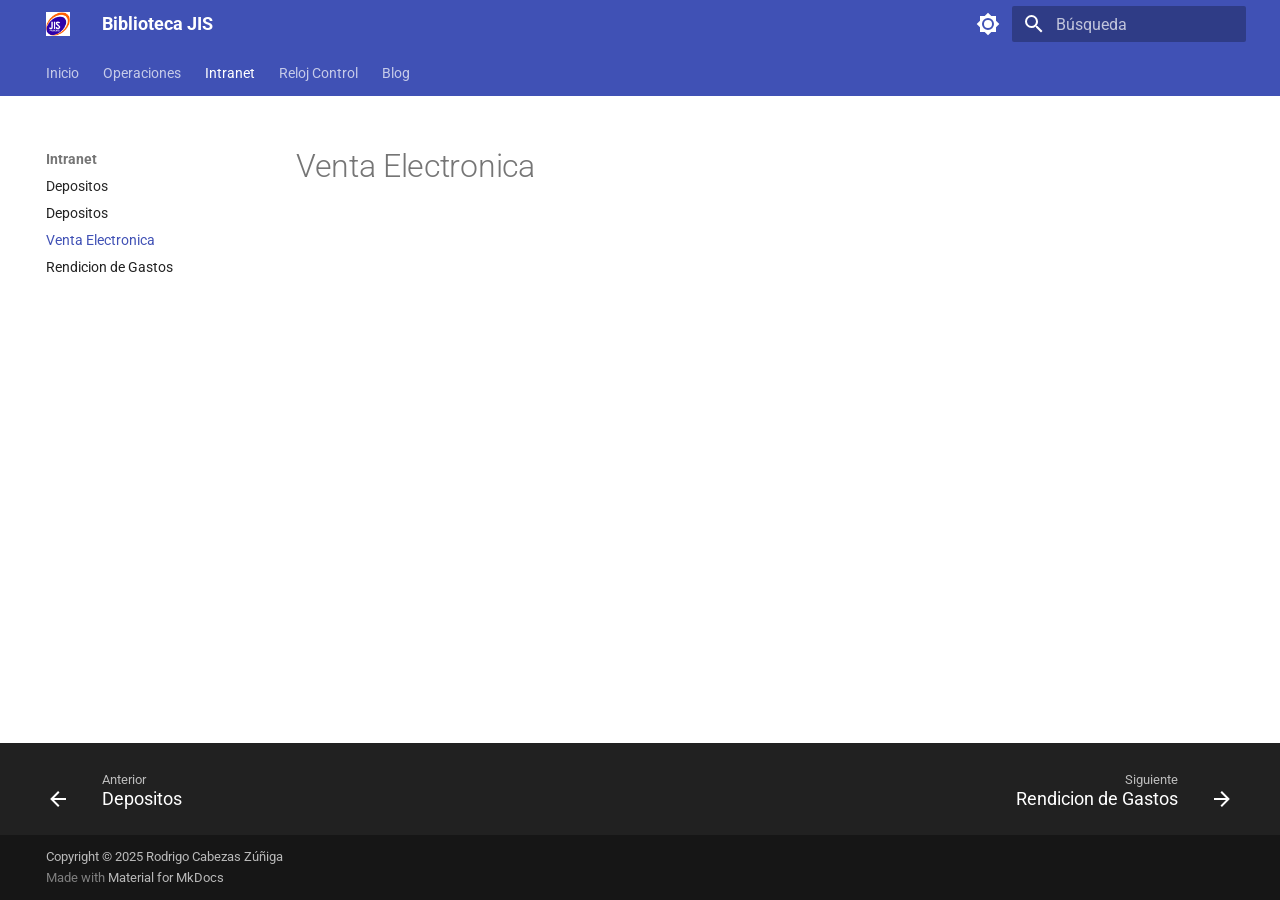
<file: Intranet/Venta_Electronica/tutorial_venta_electronica/index.html>
<!doctype html>
<html lang="es" class="no-js">
  <head>
    
      <meta charset="utf-8">
      <meta name="viewport" content="width=device-width,initial-scale=1">
      
        <meta name="description" content="Biblioteca JIS  es un sitio de documentacion de procesos de la empresa JIS PARKING. Nuestro servicio ... un compromiso">
      
      
        <meta name="author" content="Rodrigo Cabezas Zuñiga">
      
      
        <link rel="canonical" href="https://rorocabezas.github.io/documentacion/Intranet/Venta_Electronica/tutorial_venta_electronica/">
      
      
        <link rel="prev" href="../../Depositos/depositos/">
      
      
        <link rel="next" href="../../Rendicion_de_Gastos/tutorial_rendicion_gastos/">
      
      
      <link rel="icon" href="../../../images/favicon.png">
      <meta name="generator" content="mkdocs-1.6.1, mkdocs-material-9.6.11">
    
    
      
        <title>Venta Electronica - Biblioteca JIS</title>
      
    
    
      <link rel="stylesheet" href="../../../assets/stylesheets/main.4af4bdda.min.css">
      
        
        <link rel="stylesheet" href="../../../assets/stylesheets/palette.06af60db.min.css">
      
      


    
    
      
    
    
      
        
        
        <link rel="preconnect" href="https://fonts.gstatic.com" crossorigin>
        <link rel="stylesheet" href="https://fonts.googleapis.com/css?family=Roboto:300,300i,400,400i,700,700i%7CRoboto+Mono:400,400i,700,700i&display=fallback">
        <style>:root{--md-text-font:"Roboto";--md-code-font:"Roboto Mono"}</style>
      
    
    
    <script>__md_scope=new URL("../../..",location),__md_hash=e=>[...e].reduce(((e,_)=>(e<<5)-e+_.charCodeAt(0)),0),__md_get=(e,_=localStorage,t=__md_scope)=>JSON.parse(_.getItem(t.pathname+"."+e)),__md_set=(e,_,t=localStorage,a=__md_scope)=>{try{t.setItem(a.pathname+"."+e,JSON.stringify(_))}catch(e){}}</script>
    
      

    
    
    
  </head>
  
  
    
    
      
    
    
    
    
    <body dir="ltr" data-md-color-scheme="default" data-md-color-primary="indigo" data-md-color-accent="indigo">
  
    
    <input class="md-toggle" data-md-toggle="drawer" type="checkbox" id="__drawer" autocomplete="off">
    <input class="md-toggle" data-md-toggle="search" type="checkbox" id="__search" autocomplete="off">
    <label class="md-overlay" for="__drawer"></label>
    <div data-md-component="skip">
      
    </div>
    <div data-md-component="announce">
      
    </div>
    
    
      

<header class="md-header" data-md-component="header">
  <nav class="md-header__inner md-grid" aria-label="Cabecera">
    <a href="../../.." title="Biblioteca JIS" class="md-header__button md-logo" aria-label="Biblioteca JIS" data-md-component="logo">
      
  <img src="../../../assets/logo.png" alt="logo">

    </a>
    <label class="md-header__button md-icon" for="__drawer">
      
      <svg xmlns="http://www.w3.org/2000/svg" viewBox="0 0 24 24"><path d="M3 6h18v2H3zm0 5h18v2H3zm0 5h18v2H3z"/></svg>
    </label>
    <div class="md-header__title" data-md-component="header-title">
      <div class="md-header__ellipsis">
        <div class="md-header__topic">
          <span class="md-ellipsis">
            Biblioteca JIS
          </span>
        </div>
        <div class="md-header__topic" data-md-component="header-topic">
          <span class="md-ellipsis">
            
              Venta Electronica
            
          </span>
        </div>
      </div>
    </div>
    
      
        <form class="md-header__option" data-md-component="palette">
  
    
    
    
    <input class="md-option" data-md-color-media="" data-md-color-scheme="default" data-md-color-primary="indigo" data-md-color-accent="indigo"  aria-label="Cambiar a modo oscuro"  type="radio" name="__palette" id="__palette_0">
    
      <label class="md-header__button md-icon" title="Cambiar a modo oscuro" for="__palette_1" hidden>
        <svg xmlns="http://www.w3.org/2000/svg" viewBox="0 0 24 24"><path d="M12 8a4 4 0 0 0-4 4 4 4 0 0 0 4 4 4 4 0 0 0 4-4 4 4 0 0 0-4-4m0 10a6 6 0 0 1-6-6 6 6 0 0 1 6-6 6 6 0 0 1 6 6 6 6 0 0 1-6 6m8-9.31V4h-4.69L12 .69 8.69 4H4v4.69L.69 12 4 15.31V20h4.69L12 23.31 15.31 20H20v-4.69L23.31 12z"/></svg>
      </label>
    
  
    
    
    
    <input class="md-option" data-md-color-media="" data-md-color-scheme="slate" data-md-color-primary="indigo" data-md-color-accent="indigo"  aria-label="Cambiar a modo claro"  type="radio" name="__palette" id="__palette_1">
    
      <label class="md-header__button md-icon" title="Cambiar a modo claro" for="__palette_0" hidden>
        <svg xmlns="http://www.w3.org/2000/svg" viewBox="0 0 24 24"><path d="M12 18c-.89 0-1.74-.2-2.5-.55C11.56 16.5 13 14.42 13 12s-1.44-4.5-3.5-5.45C10.26 6.2 11.11 6 12 6a6 6 0 0 1 6 6 6 6 0 0 1-6 6m8-9.31V4h-4.69L12 .69 8.69 4H4v4.69L.69 12 4 15.31V20h4.69L12 23.31 15.31 20H20v-4.69L23.31 12z"/></svg>
      </label>
    
  
</form>
      
    
    
      <script>var palette=__md_get("__palette");if(palette&&palette.color){if("(prefers-color-scheme)"===palette.color.media){var media=matchMedia("(prefers-color-scheme: light)"),input=document.querySelector(media.matches?"[data-md-color-media='(prefers-color-scheme: light)']":"[data-md-color-media='(prefers-color-scheme: dark)']");palette.color.media=input.getAttribute("data-md-color-media"),palette.color.scheme=input.getAttribute("data-md-color-scheme"),palette.color.primary=input.getAttribute("data-md-color-primary"),palette.color.accent=input.getAttribute("data-md-color-accent")}for(var[key,value]of Object.entries(palette.color))document.body.setAttribute("data-md-color-"+key,value)}</script>
    
    
    
      
      
        <label class="md-header__button md-icon" for="__search">
          
          <svg xmlns="http://www.w3.org/2000/svg" viewBox="0 0 24 24"><path d="M9.5 3A6.5 6.5 0 0 1 16 9.5c0 1.61-.59 3.09-1.56 4.23l.27.27h.79l5 5-1.5 1.5-5-5v-.79l-.27-.27A6.52 6.52 0 0 1 9.5 16 6.5 6.5 0 0 1 3 9.5 6.5 6.5 0 0 1 9.5 3m0 2C7 5 5 7 5 9.5S7 14 9.5 14 14 12 14 9.5 12 5 9.5 5"/></svg>
        </label>
        <div class="md-search" data-md-component="search" role="dialog">
  <label class="md-search__overlay" for="__search"></label>
  <div class="md-search__inner" role="search">
    <form class="md-search__form" name="search">
      <input type="text" class="md-search__input" name="query" aria-label="Búsqueda" placeholder="Búsqueda" autocapitalize="off" autocorrect="off" autocomplete="off" spellcheck="false" data-md-component="search-query" required>
      <label class="md-search__icon md-icon" for="__search">
        
        <svg xmlns="http://www.w3.org/2000/svg" viewBox="0 0 24 24"><path d="M9.5 3A6.5 6.5 0 0 1 16 9.5c0 1.61-.59 3.09-1.56 4.23l.27.27h.79l5 5-1.5 1.5-5-5v-.79l-.27-.27A6.52 6.52 0 0 1 9.5 16 6.5 6.5 0 0 1 3 9.5 6.5 6.5 0 0 1 9.5 3m0 2C7 5 5 7 5 9.5S7 14 9.5 14 14 12 14 9.5 12 5 9.5 5"/></svg>
        
        <svg xmlns="http://www.w3.org/2000/svg" viewBox="0 0 24 24"><path d="M20 11v2H8l5.5 5.5-1.42 1.42L4.16 12l7.92-7.92L13.5 5.5 8 11z"/></svg>
      </label>
      <nav class="md-search__options" aria-label="Buscar">
        
          <a href="javascript:void(0)" class="md-search__icon md-icon" title="Compartir" aria-label="Compartir" data-clipboard data-clipboard-text="" data-md-component="search-share" tabindex="-1">
            
            <svg xmlns="http://www.w3.org/2000/svg" viewBox="0 0 24 24"><path d="M18 16.08c-.76 0-1.44.3-1.96.77L8.91 12.7c.05-.23.09-.46.09-.7s-.04-.47-.09-.7l7.05-4.11c.54.5 1.25.81 2.04.81a3 3 0 0 0 3-3 3 3 0 0 0-3-3 3 3 0 0 0-3 3c0 .24.04.47.09.7L8.04 9.81C7.5 9.31 6.79 9 6 9a3 3 0 0 0-3 3 3 3 0 0 0 3 3c.79 0 1.5-.31 2.04-.81l7.12 4.15c-.05.21-.08.43-.08.66 0 1.61 1.31 2.91 2.92 2.91s2.92-1.3 2.92-2.91A2.92 2.92 0 0 0 18 16.08"/></svg>
          </a>
        
        <button type="reset" class="md-search__icon md-icon" title="Limpiar" aria-label="Limpiar" tabindex="-1">
          
          <svg xmlns="http://www.w3.org/2000/svg" viewBox="0 0 24 24"><path d="M19 6.41 17.59 5 12 10.59 6.41 5 5 6.41 10.59 12 5 17.59 6.41 19 12 13.41 17.59 19 19 17.59 13.41 12z"/></svg>
        </button>
      </nav>
      
        <div class="md-search__suggest" data-md-component="search-suggest"></div>
      
    </form>
    <div class="md-search__output">
      <div class="md-search__scrollwrap" tabindex="0" data-md-scrollfix>
        <div class="md-search-result" data-md-component="search-result">
          <div class="md-search-result__meta">
            Inicializando búsqueda
          </div>
          <ol class="md-search-result__list" role="presentation"></ol>
        </div>
      </div>
    </div>
  </div>
</div>
      
    
    
  </nav>
  
</header>
    
    <div class="md-container" data-md-component="container">
      
      
        
          
            
<nav class="md-tabs" aria-label="Pestañas" data-md-component="tabs">
  <div class="md-grid">
    <ul class="md-tabs__list">
      
        
  
  
  
  
    <li class="md-tabs__item">
      <a href="../../.." class="md-tabs__link">
        
  
  
    
  
  Inicio

      </a>
    </li>
  

      
        
  
  
  
  
    
    
      <li class="md-tabs__item">
        <a href="../../../Operaciones/Cajeros/tutorial_cajeros.md" class="md-tabs__link">
          
  
  
    
  
  Operaciones

        </a>
      </li>
    
  

      
        
  
  
  
    
  
  
    
    
      <li class="md-tabs__item md-tabs__item--active">
        <a href="../../Depositos/tutorial_depositos/" class="md-tabs__link">
          
  
  
    
  
  Intranet

        </a>
      </li>
    
  

      
        
  
  
  
  
    
    
      <li class="md-tabs__item">
        <a href="../../../Reloj_Control/Enrolar/tutorial_enrolar/" class="md-tabs__link">
          
  
  
    
  
  Reloj Control

        </a>
      </li>
    
  

      
        
  
  
  
  
    
    
      <li class="md-tabs__item">
        <a href="../../../blog/buk/index.md" class="md-tabs__link">
          
  
  
    
  
  Blog

        </a>
      </li>
    
  

      
    </ul>
  </div>
</nav>
          
        
      
      <main class="md-main" data-md-component="main">
        <div class="md-main__inner md-grid">
          
            
              
              <div class="md-sidebar md-sidebar--primary" data-md-component="sidebar" data-md-type="navigation" >
                <div class="md-sidebar__scrollwrap">
                  <div class="md-sidebar__inner">
                    


  


<nav class="md-nav md-nav--primary md-nav--lifted" aria-label="Navegación" data-md-level="0">
  <label class="md-nav__title" for="__drawer">
    <a href="../../.." title="Biblioteca JIS" class="md-nav__button md-logo" aria-label="Biblioteca JIS" data-md-component="logo">
      
  <img src="../../../assets/logo.png" alt="logo">

    </a>
    Biblioteca JIS
  </label>
  
  <ul class="md-nav__list" data-md-scrollfix>
    
      
      
  
  
  
  
    <li class="md-nav__item">
      <a href="../../.." class="md-nav__link">
        
  
  
  <span class="md-ellipsis">
    Inicio
    
  </span>
  

      </a>
    </li>
  

    
      
      
  
  
  
  
    
    
      
        
      
        
      
    
    
    
      
      
        
      
    
    
    <li class="md-nav__item md-nav__item--nested">
      
        
        
        <input class="md-nav__toggle md-toggle " type="checkbox" id="__nav_2" >
        
          
          <label class="md-nav__link" for="__nav_2" id="__nav_2_label" tabindex="0">
            
  
  
  <span class="md-ellipsis">
    Operaciones
    
  </span>
  

            <span class="md-nav__icon md-icon"></span>
          </label>
        
        <nav class="md-nav" data-md-level="1" aria-labelledby="__nav_2_label" aria-expanded="false">
          <label class="md-nav__title" for="__nav_2">
            <span class="md-nav__icon md-icon"></span>
            Operaciones
          </label>
          <ul class="md-nav__list" data-md-scrollfix>
            
              
                
  
  
  
  
    <li class="md-nav__item">
      <a href="../../../Operaciones/Cajeros/tutorial_cajeros.md" class="md-nav__link">
        
  
  
  <span class="md-ellipsis">
    Cajeros
    
  </span>
  

      </a>
    </li>
  

              
            
              
                
  
  
  
  
    <li class="md-nav__item">
      <a href="../../../Operaciones/Bornas/tutorial_bornas.md" class="md-nav__link">
        
  
  
  <span class="md-ellipsis">
    Bonos
    
  </span>
  

      </a>
    </li>
  

              
            
          </ul>
        </nav>
      
    </li>
  

    
      
      
  
  
    
  
  
  
    
    
      
        
      
        
      
        
      
        
      
    
    
    
      
        
        
      
      
        
      
    
    
    <li class="md-nav__item md-nav__item--active md-nav__item--section md-nav__item--nested">
      
        
        
        <input class="md-nav__toggle md-toggle " type="checkbox" id="__nav_3" checked>
        
          
          <label class="md-nav__link" for="__nav_3" id="__nav_3_label" tabindex="">
            
  
  
  <span class="md-ellipsis">
    Intranet
    
  </span>
  

            <span class="md-nav__icon md-icon"></span>
          </label>
        
        <nav class="md-nav" data-md-level="1" aria-labelledby="__nav_3_label" aria-expanded="true">
          <label class="md-nav__title" for="__nav_3">
            <span class="md-nav__icon md-icon"></span>
            Intranet
          </label>
          <ul class="md-nav__list" data-md-scrollfix>
            
              
                
  
  
  
  
    <li class="md-nav__item">
      <a href="../../Depositos/tutorial_depositos/" class="md-nav__link">
        
  
  
  <span class="md-ellipsis">
    Depositos
    
  </span>
  

      </a>
    </li>
  

              
            
              
                
  
  
  
  
    <li class="md-nav__item">
      <a href="../../Depositos/depositos/" class="md-nav__link">
        
  
  
  <span class="md-ellipsis">
    Depositos
    
  </span>
  

      </a>
    </li>
  

              
            
              
                
  
  
    
  
  
  
    <li class="md-nav__item md-nav__item--active">
      
      <input class="md-nav__toggle md-toggle" type="checkbox" id="__toc">
      
      
      
      <a href="./" class="md-nav__link md-nav__link--active">
        
  
  
  <span class="md-ellipsis">
    Venta Electronica
    
  </span>
  

      </a>
      
    </li>
  

              
            
              
                
  
  
  
  
    <li class="md-nav__item">
      <a href="../../Rendicion_de_Gastos/tutorial_rendicion_gastos/" class="md-nav__link">
        
  
  
  <span class="md-ellipsis">
    Rendicion de Gastos
    
  </span>
  

      </a>
    </li>
  

              
            
          </ul>
        </nav>
      
    </li>
  

    
      
      
  
  
  
  
    
    
      
        
      
        
      
    
    
    
      
      
        
      
    
    
    <li class="md-nav__item md-nav__item--nested">
      
        
        
        <input class="md-nav__toggle md-toggle " type="checkbox" id="__nav_4" >
        
          
          <label class="md-nav__link" for="__nav_4" id="__nav_4_label" tabindex="0">
            
  
  
  <span class="md-ellipsis">
    Reloj Control
    
  </span>
  

            <span class="md-nav__icon md-icon"></span>
          </label>
        
        <nav class="md-nav" data-md-level="1" aria-labelledby="__nav_4_label" aria-expanded="false">
          <label class="md-nav__title" for="__nav_4">
            <span class="md-nav__icon md-icon"></span>
            Reloj Control
          </label>
          <ul class="md-nav__list" data-md-scrollfix>
            
              
                
  
  
  
  
    <li class="md-nav__item">
      <a href="../../../Reloj_Control/Enrolar/tutorial_enrolar/" class="md-nav__link">
        
  
  
  <span class="md-ellipsis">
    Enrolar
    
  </span>
  

      </a>
    </li>
  

              
            
              
                
  
  
  
  
    <li class="md-nav__item">
      <a href="../../../Reloj_Control/Marcacion/tutorial_marcacion/" class="md-nav__link">
        
  
  
  <span class="md-ellipsis">
    Marcacion
    
  </span>
  

      </a>
    </li>
  

              
            
          </ul>
        </nav>
      
    </li>
  

    
      
      
  
  
  
  
    
    
      
        
      
        
      
    
    
    
      
      
        
      
    
    
    <li class="md-nav__item md-nav__item--nested">
      
        
        
        <input class="md-nav__toggle md-toggle " type="checkbox" id="__nav_5" >
        
          
          <label class="md-nav__link" for="__nav_5" id="__nav_5_label" tabindex="0">
            
  
  
  <span class="md-ellipsis">
    Blog
    
  </span>
  

            <span class="md-nav__icon md-icon"></span>
          </label>
        
        <nav class="md-nav" data-md-level="1" aria-labelledby="__nav_5_label" aria-expanded="false">
          <label class="md-nav__title" for="__nav_5">
            <span class="md-nav__icon md-icon"></span>
            Blog
          </label>
          <ul class="md-nav__list" data-md-scrollfix>
            
              
                
  
  
  
  
    <li class="md-nav__item">
      <a href="../../../blog/buk/index.md" class="md-nav__link">
        
  
  
  <span class="md-ellipsis">
    Buk
    
  </span>
  

      </a>
    </li>
  

              
            
              
                
  
  
  
  
    <li class="md-nav__item">
      <a href="../../../blog/nueva_intranet/index.md" class="md-nav__link">
        
  
  
  <span class="md-ellipsis">
    Nueva_intranet
    
  </span>
  

      </a>
    </li>
  

              
            
          </ul>
        </nav>
      
    </li>
  

    
  </ul>
</nav>
                  </div>
                </div>
              </div>
            
            
              
              <div class="md-sidebar md-sidebar--secondary" data-md-component="sidebar" data-md-type="toc" >
                <div class="md-sidebar__scrollwrap">
                  <div class="md-sidebar__inner">
                    

<nav class="md-nav md-nav--secondary" aria-label="Tabla de contenidos">
  
  
  
  
</nav>
                  </div>
                </div>
              </div>
            
          
          
            <div class="md-content" data-md-component="content">
              <article class="md-content__inner md-typeset">
                
                  



  <h1>Venta Electronica</h1>














                
              </article>
            </div>
          
          
<script>var target=document.getElementById(location.hash.slice(1));target&&target.name&&(target.checked=target.name.startsWith("__tabbed_"))</script>
        </div>
        
          <button type="button" class="md-top md-icon" data-md-component="top" hidden>
  
  <svg xmlns="http://www.w3.org/2000/svg" viewBox="0 0 24 24"><path d="M13 20h-2V8l-5.5 5.5-1.42-1.42L12 4.16l7.92 7.92-1.42 1.42L13 8z"/></svg>
  Volver al principio
</button>
        
      </main>
      
        <footer class="md-footer">
  
    
      
      <nav class="md-footer__inner md-grid" aria-label="Pie" >
        
          
          <a href="../../Depositos/depositos/" class="md-footer__link md-footer__link--prev" aria-label="Anterior: Depositos">
            <div class="md-footer__button md-icon">
              
              <svg xmlns="http://www.w3.org/2000/svg" viewBox="0 0 24 24"><path d="M20 11v2H8l5.5 5.5-1.42 1.42L4.16 12l7.92-7.92L13.5 5.5 8 11z"/></svg>
            </div>
            <div class="md-footer__title">
              <span class="md-footer__direction">
                Anterior
              </span>
              <div class="md-ellipsis">
                Depositos
              </div>
            </div>
          </a>
        
        
          
          <a href="../../Rendicion_de_Gastos/tutorial_rendicion_gastos/" class="md-footer__link md-footer__link--next" aria-label="Siguiente: Rendicion de Gastos">
            <div class="md-footer__title">
              <span class="md-footer__direction">
                Siguiente
              </span>
              <div class="md-ellipsis">
                Rendicion de Gastos
              </div>
            </div>
            <div class="md-footer__button md-icon">
              
              <svg xmlns="http://www.w3.org/2000/svg" viewBox="0 0 24 24"><path d="M4 11v2h12l-5.5 5.5 1.42 1.42L19.84 12l-7.92-7.92L10.5 5.5 16 11z"/></svg>
            </div>
          </a>
        
      </nav>
    
  
  <div class="md-footer-meta md-typeset">
    <div class="md-footer-meta__inner md-grid">
      <div class="md-copyright">
  
    <div class="md-copyright__highlight">
      Copyright &copy; 2025 Rodrigo Cabezas Zúñiga
    </div>
  
  
    Made with
    <a href="https://squidfunk.github.io/mkdocs-material/" target="_blank" rel="noopener">
      Material for MkDocs
    </a>
  
</div>
      
    </div>
  </div>
</footer>
      
    </div>
    <div class="md-dialog" data-md-component="dialog">
      <div class="md-dialog__inner md-typeset"></div>
    </div>
    
    
    
      
      <script id="__config" type="application/json">{"base": "../../..", "features": ["announce.dismiss", "content.action.edit", "content.action.view", "content.code.annotate", "content.code.copy", "content.tooltips", "navigation.footer", "navigation.indexes", "navigation.sections", "navigation.tabs", "navigation.top", "navigation.tracking", "search.highlight", "search.share", "search.suggest", "toc.follow"], "search": "../../../assets/javascripts/workers/search.f8cc74c7.min.js", "tags": null, "translations": {"clipboard.copied": "Copiado al portapapeles", "clipboard.copy": "Copiar al portapapeles", "search.result.more.one": "1 m\u00e1s en esta p\u00e1gina", "search.result.more.other": "# m\u00e1s en esta p\u00e1gina", "search.result.none": "No se encontraron documentos", "search.result.one": "1 documento encontrado", "search.result.other": "# documentos encontrados", "search.result.placeholder": "Teclee para comenzar b\u00fasqueda", "search.result.term.missing": "Falta", "select.version": "Seleccionar versi\u00f3n"}, "version": null}</script>
    
    
      <script src="../../../assets/javascripts/bundle.c8b220af.min.js"></script>
      
    
  </body>
</html>
</file>
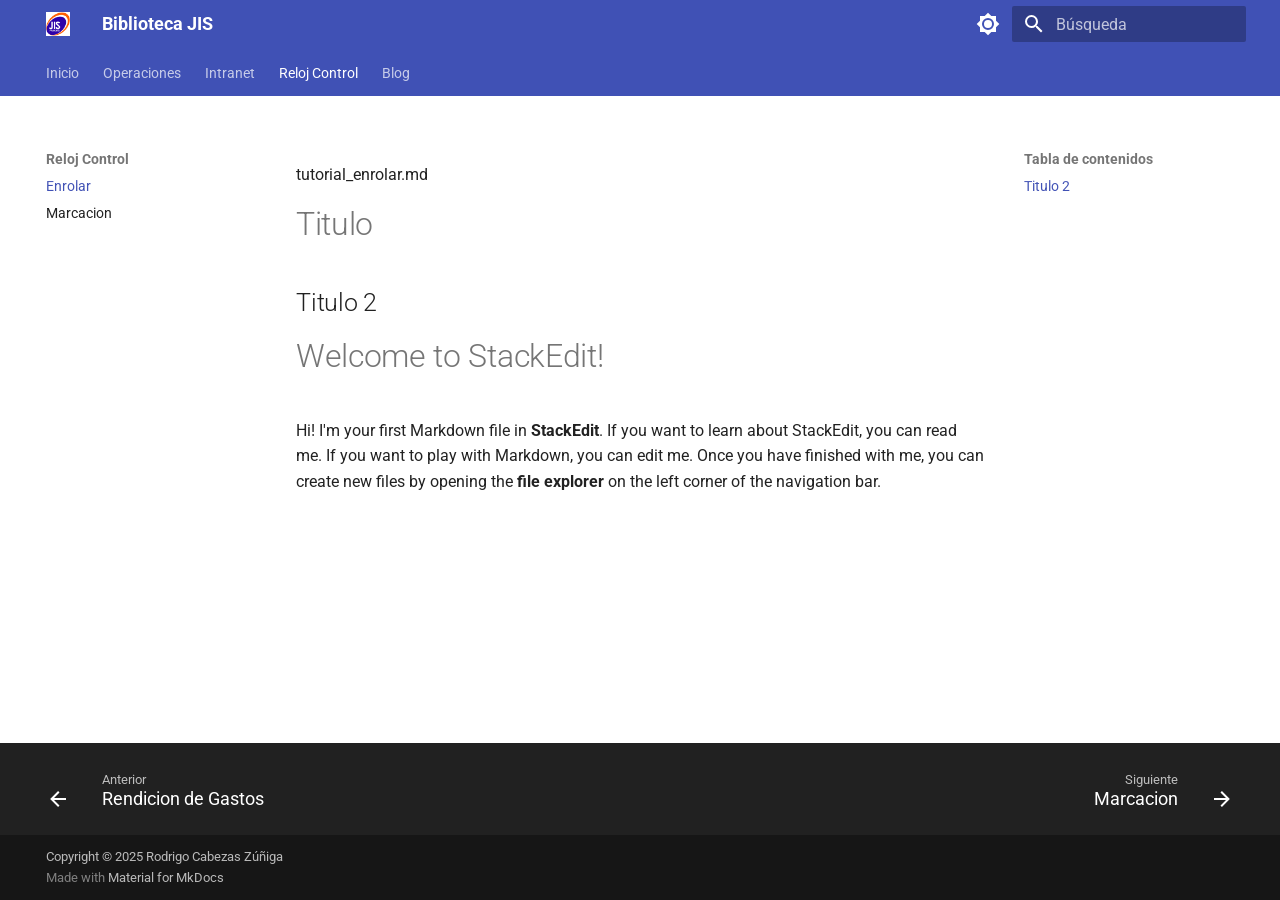
<file: Reloj_Control/Enrolar/tutorial_enrolar/index.html>
<!doctype html>
<html lang="es" class="no-js">
  <head>
    
      <meta charset="utf-8">
      <meta name="viewport" content="width=device-width,initial-scale=1">
      
        <meta name="description" content="Biblioteca JIS  es un sitio de documentacion de procesos de la empresa JIS PARKING. Nuestro servicio ... un compromiso">
      
      
        <meta name="author" content="Rodrigo Cabezas Zuñiga">
      
      
        <link rel="canonical" href="https://rorocabezas.github.io/documentacion/Reloj_Control/Enrolar/tutorial_enrolar/">
      
      
        <link rel="prev" href="../../../Intranet/Rendicion_de_Gastos/tutorial_rendicion_gastos/">
      
      
        <link rel="next" href="../../Marcacion/tutorial_marcacion/">
      
      
      <link rel="icon" href="../../../images/favicon.png">
      <meta name="generator" content="mkdocs-1.6.1, mkdocs-material-9.6.11">
    
    
      
        <title>Enrolar - Biblioteca JIS</title>
      
    
    
      <link rel="stylesheet" href="../../../assets/stylesheets/main.4af4bdda.min.css">
      
        
        <link rel="stylesheet" href="../../../assets/stylesheets/palette.06af60db.min.css">
      
      


    
    
      
    
    
      
        
        
        <link rel="preconnect" href="https://fonts.gstatic.com" crossorigin>
        <link rel="stylesheet" href="https://fonts.googleapis.com/css?family=Roboto:300,300i,400,400i,700,700i%7CRoboto+Mono:400,400i,700,700i&display=fallback">
        <style>:root{--md-text-font:"Roboto";--md-code-font:"Roboto Mono"}</style>
      
    
    
    <script>__md_scope=new URL("../../..",location),__md_hash=e=>[...e].reduce(((e,_)=>(e<<5)-e+_.charCodeAt(0)),0),__md_get=(e,_=localStorage,t=__md_scope)=>JSON.parse(_.getItem(t.pathname+"."+e)),__md_set=(e,_,t=localStorage,a=__md_scope)=>{try{t.setItem(a.pathname+"."+e,JSON.stringify(_))}catch(e){}}</script>
    
      

    
    
    
  </head>
  
  
    
    
      
    
    
    
    
    <body dir="ltr" data-md-color-scheme="default" data-md-color-primary="indigo" data-md-color-accent="indigo">
  
    
    <input class="md-toggle" data-md-toggle="drawer" type="checkbox" id="__drawer" autocomplete="off">
    <input class="md-toggle" data-md-toggle="search" type="checkbox" id="__search" autocomplete="off">
    <label class="md-overlay" for="__drawer"></label>
    <div data-md-component="skip">
      
        
        <a href="#titulo" class="md-skip">
          Saltar a contenido
        </a>
      
    </div>
    <div data-md-component="announce">
      
    </div>
    
    
      

<header class="md-header" data-md-component="header">
  <nav class="md-header__inner md-grid" aria-label="Cabecera">
    <a href="../../.." title="Biblioteca JIS" class="md-header__button md-logo" aria-label="Biblioteca JIS" data-md-component="logo">
      
  <img src="../../../assets/logo.png" alt="logo">

    </a>
    <label class="md-header__button md-icon" for="__drawer">
      
      <svg xmlns="http://www.w3.org/2000/svg" viewBox="0 0 24 24"><path d="M3 6h18v2H3zm0 5h18v2H3zm0 5h18v2H3z"/></svg>
    </label>
    <div class="md-header__title" data-md-component="header-title">
      <div class="md-header__ellipsis">
        <div class="md-header__topic">
          <span class="md-ellipsis">
            Biblioteca JIS
          </span>
        </div>
        <div class="md-header__topic" data-md-component="header-topic">
          <span class="md-ellipsis">
            
              Enrolar
            
          </span>
        </div>
      </div>
    </div>
    
      
        <form class="md-header__option" data-md-component="palette">
  
    
    
    
    <input class="md-option" data-md-color-media="" data-md-color-scheme="default" data-md-color-primary="indigo" data-md-color-accent="indigo"  aria-label="Cambiar a modo oscuro"  type="radio" name="__palette" id="__palette_0">
    
      <label class="md-header__button md-icon" title="Cambiar a modo oscuro" for="__palette_1" hidden>
        <svg xmlns="http://www.w3.org/2000/svg" viewBox="0 0 24 24"><path d="M12 8a4 4 0 0 0-4 4 4 4 0 0 0 4 4 4 4 0 0 0 4-4 4 4 0 0 0-4-4m0 10a6 6 0 0 1-6-6 6 6 0 0 1 6-6 6 6 0 0 1 6 6 6 6 0 0 1-6 6m8-9.31V4h-4.69L12 .69 8.69 4H4v4.69L.69 12 4 15.31V20h4.69L12 23.31 15.31 20H20v-4.69L23.31 12z"/></svg>
      </label>
    
  
    
    
    
    <input class="md-option" data-md-color-media="" data-md-color-scheme="slate" data-md-color-primary="indigo" data-md-color-accent="indigo"  aria-label="Cambiar a modo claro"  type="radio" name="__palette" id="__palette_1">
    
      <label class="md-header__button md-icon" title="Cambiar a modo claro" for="__palette_0" hidden>
        <svg xmlns="http://www.w3.org/2000/svg" viewBox="0 0 24 24"><path d="M12 18c-.89 0-1.74-.2-2.5-.55C11.56 16.5 13 14.42 13 12s-1.44-4.5-3.5-5.45C10.26 6.2 11.11 6 12 6a6 6 0 0 1 6 6 6 6 0 0 1-6 6m8-9.31V4h-4.69L12 .69 8.69 4H4v4.69L.69 12 4 15.31V20h4.69L12 23.31 15.31 20H20v-4.69L23.31 12z"/></svg>
      </label>
    
  
</form>
      
    
    
      <script>var palette=__md_get("__palette");if(palette&&palette.color){if("(prefers-color-scheme)"===palette.color.media){var media=matchMedia("(prefers-color-scheme: light)"),input=document.querySelector(media.matches?"[data-md-color-media='(prefers-color-scheme: light)']":"[data-md-color-media='(prefers-color-scheme: dark)']");palette.color.media=input.getAttribute("data-md-color-media"),palette.color.scheme=input.getAttribute("data-md-color-scheme"),palette.color.primary=input.getAttribute("data-md-color-primary"),palette.color.accent=input.getAttribute("data-md-color-accent")}for(var[key,value]of Object.entries(palette.color))document.body.setAttribute("data-md-color-"+key,value)}</script>
    
    
    
      
      
        <label class="md-header__button md-icon" for="__search">
          
          <svg xmlns="http://www.w3.org/2000/svg" viewBox="0 0 24 24"><path d="M9.5 3A6.5 6.5 0 0 1 16 9.5c0 1.61-.59 3.09-1.56 4.23l.27.27h.79l5 5-1.5 1.5-5-5v-.79l-.27-.27A6.52 6.52 0 0 1 9.5 16 6.5 6.5 0 0 1 3 9.5 6.5 6.5 0 0 1 9.5 3m0 2C7 5 5 7 5 9.5S7 14 9.5 14 14 12 14 9.5 12 5 9.5 5"/></svg>
        </label>
        <div class="md-search" data-md-component="search" role="dialog">
  <label class="md-search__overlay" for="__search"></label>
  <div class="md-search__inner" role="search">
    <form class="md-search__form" name="search">
      <input type="text" class="md-search__input" name="query" aria-label="Búsqueda" placeholder="Búsqueda" autocapitalize="off" autocorrect="off" autocomplete="off" spellcheck="false" data-md-component="search-query" required>
      <label class="md-search__icon md-icon" for="__search">
        
        <svg xmlns="http://www.w3.org/2000/svg" viewBox="0 0 24 24"><path d="M9.5 3A6.5 6.5 0 0 1 16 9.5c0 1.61-.59 3.09-1.56 4.23l.27.27h.79l5 5-1.5 1.5-5-5v-.79l-.27-.27A6.52 6.52 0 0 1 9.5 16 6.5 6.5 0 0 1 3 9.5 6.5 6.5 0 0 1 9.5 3m0 2C7 5 5 7 5 9.5S7 14 9.5 14 14 12 14 9.5 12 5 9.5 5"/></svg>
        
        <svg xmlns="http://www.w3.org/2000/svg" viewBox="0 0 24 24"><path d="M20 11v2H8l5.5 5.5-1.42 1.42L4.16 12l7.92-7.92L13.5 5.5 8 11z"/></svg>
      </label>
      <nav class="md-search__options" aria-label="Buscar">
        
          <a href="javascript:void(0)" class="md-search__icon md-icon" title="Compartir" aria-label="Compartir" data-clipboard data-clipboard-text="" data-md-component="search-share" tabindex="-1">
            
            <svg xmlns="http://www.w3.org/2000/svg" viewBox="0 0 24 24"><path d="M18 16.08c-.76 0-1.44.3-1.96.77L8.91 12.7c.05-.23.09-.46.09-.7s-.04-.47-.09-.7l7.05-4.11c.54.5 1.25.81 2.04.81a3 3 0 0 0 3-3 3 3 0 0 0-3-3 3 3 0 0 0-3 3c0 .24.04.47.09.7L8.04 9.81C7.5 9.31 6.79 9 6 9a3 3 0 0 0-3 3 3 3 0 0 0 3 3c.79 0 1.5-.31 2.04-.81l7.12 4.15c-.05.21-.08.43-.08.66 0 1.61 1.31 2.91 2.92 2.91s2.92-1.3 2.92-2.91A2.92 2.92 0 0 0 18 16.08"/></svg>
          </a>
        
        <button type="reset" class="md-search__icon md-icon" title="Limpiar" aria-label="Limpiar" tabindex="-1">
          
          <svg xmlns="http://www.w3.org/2000/svg" viewBox="0 0 24 24"><path d="M19 6.41 17.59 5 12 10.59 6.41 5 5 6.41 10.59 12 5 17.59 6.41 19 12 13.41 17.59 19 19 17.59 13.41 12z"/></svg>
        </button>
      </nav>
      
        <div class="md-search__suggest" data-md-component="search-suggest"></div>
      
    </form>
    <div class="md-search__output">
      <div class="md-search__scrollwrap" tabindex="0" data-md-scrollfix>
        <div class="md-search-result" data-md-component="search-result">
          <div class="md-search-result__meta">
            Inicializando búsqueda
          </div>
          <ol class="md-search-result__list" role="presentation"></ol>
        </div>
      </div>
    </div>
  </div>
</div>
      
    
    
  </nav>
  
</header>
    
    <div class="md-container" data-md-component="container">
      
      
        
          
            
<nav class="md-tabs" aria-label="Pestañas" data-md-component="tabs">
  <div class="md-grid">
    <ul class="md-tabs__list">
      
        
  
  
  
  
    <li class="md-tabs__item">
      <a href="../../.." class="md-tabs__link">
        
  
  
    
  
  Inicio

      </a>
    </li>
  

      
        
  
  
  
  
    
    
      <li class="md-tabs__item">
        <a href="../../../Operaciones/Cajeros/tutorial_cajeros.md" class="md-tabs__link">
          
  
  
    
  
  Operaciones

        </a>
      </li>
    
  

      
        
  
  
  
  
    
    
      <li class="md-tabs__item">
        <a href="../../../Intranet/Depositos/tutorial_depositos/" class="md-tabs__link">
          
  
  
    
  
  Intranet

        </a>
      </li>
    
  

      
        
  
  
  
    
  
  
    
    
      <li class="md-tabs__item md-tabs__item--active">
        <a href="./" class="md-tabs__link">
          
  
  
    
  
  Reloj Control

        </a>
      </li>
    
  

      
        
  
  
  
  
    
    
      <li class="md-tabs__item">
        <a href="../../../blog/buk/index.md" class="md-tabs__link">
          
  
  
    
  
  Blog

        </a>
      </li>
    
  

      
    </ul>
  </div>
</nav>
          
        
      
      <main class="md-main" data-md-component="main">
        <div class="md-main__inner md-grid">
          
            
              
              <div class="md-sidebar md-sidebar--primary" data-md-component="sidebar" data-md-type="navigation" >
                <div class="md-sidebar__scrollwrap">
                  <div class="md-sidebar__inner">
                    


  


<nav class="md-nav md-nav--primary md-nav--lifted" aria-label="Navegación" data-md-level="0">
  <label class="md-nav__title" for="__drawer">
    <a href="../../.." title="Biblioteca JIS" class="md-nav__button md-logo" aria-label="Biblioteca JIS" data-md-component="logo">
      
  <img src="../../../assets/logo.png" alt="logo">

    </a>
    Biblioteca JIS
  </label>
  
  <ul class="md-nav__list" data-md-scrollfix>
    
      
      
  
  
  
  
    <li class="md-nav__item">
      <a href="../../.." class="md-nav__link">
        
  
  
  <span class="md-ellipsis">
    Inicio
    
  </span>
  

      </a>
    </li>
  

    
      
      
  
  
  
  
    
    
      
        
      
        
      
    
    
    
      
      
        
      
    
    
    <li class="md-nav__item md-nav__item--nested">
      
        
        
        <input class="md-nav__toggle md-toggle " type="checkbox" id="__nav_2" >
        
          
          <label class="md-nav__link" for="__nav_2" id="__nav_2_label" tabindex="0">
            
  
  
  <span class="md-ellipsis">
    Operaciones
    
  </span>
  

            <span class="md-nav__icon md-icon"></span>
          </label>
        
        <nav class="md-nav" data-md-level="1" aria-labelledby="__nav_2_label" aria-expanded="false">
          <label class="md-nav__title" for="__nav_2">
            <span class="md-nav__icon md-icon"></span>
            Operaciones
          </label>
          <ul class="md-nav__list" data-md-scrollfix>
            
              
                
  
  
  
  
    <li class="md-nav__item">
      <a href="../../../Operaciones/Cajeros/tutorial_cajeros.md" class="md-nav__link">
        
  
  
  <span class="md-ellipsis">
    Cajeros
    
  </span>
  

      </a>
    </li>
  

              
            
              
                
  
  
  
  
    <li class="md-nav__item">
      <a href="../../../Operaciones/Bornas/tutorial_bornas.md" class="md-nav__link">
        
  
  
  <span class="md-ellipsis">
    Bonos
    
  </span>
  

      </a>
    </li>
  

              
            
          </ul>
        </nav>
      
    </li>
  

    
      
      
  
  
  
  
    
    
      
        
      
        
      
        
      
        
      
    
    
    
      
      
        
      
    
    
    <li class="md-nav__item md-nav__item--nested">
      
        
        
        <input class="md-nav__toggle md-toggle " type="checkbox" id="__nav_3" >
        
          
          <label class="md-nav__link" for="__nav_3" id="__nav_3_label" tabindex="0">
            
  
  
  <span class="md-ellipsis">
    Intranet
    
  </span>
  

            <span class="md-nav__icon md-icon"></span>
          </label>
        
        <nav class="md-nav" data-md-level="1" aria-labelledby="__nav_3_label" aria-expanded="false">
          <label class="md-nav__title" for="__nav_3">
            <span class="md-nav__icon md-icon"></span>
            Intranet
          </label>
          <ul class="md-nav__list" data-md-scrollfix>
            
              
                
  
  
  
  
    <li class="md-nav__item">
      <a href="../../../Intranet/Depositos/tutorial_depositos/" class="md-nav__link">
        
  
  
  <span class="md-ellipsis">
    Depositos
    
  </span>
  

      </a>
    </li>
  

              
            
              
                
  
  
  
  
    <li class="md-nav__item">
      <a href="../../../Intranet/Depositos/depositos/" class="md-nav__link">
        
  
  
  <span class="md-ellipsis">
    Depositos
    
  </span>
  

      </a>
    </li>
  

              
            
              
                
  
  
  
  
    <li class="md-nav__item">
      <a href="../../../Intranet/Venta_Electronica/tutorial_venta_electronica/" class="md-nav__link">
        
  
  
  <span class="md-ellipsis">
    Venta Electronica
    
  </span>
  

      </a>
    </li>
  

              
            
              
                
  
  
  
  
    <li class="md-nav__item">
      <a href="../../../Intranet/Rendicion_de_Gastos/tutorial_rendicion_gastos/" class="md-nav__link">
        
  
  
  <span class="md-ellipsis">
    Rendicion de Gastos
    
  </span>
  

      </a>
    </li>
  

              
            
          </ul>
        </nav>
      
    </li>
  

    
      
      
  
  
    
  
  
  
    
    
      
        
      
        
      
    
    
    
      
        
        
      
      
        
      
    
    
    <li class="md-nav__item md-nav__item--active md-nav__item--section md-nav__item--nested">
      
        
        
        <input class="md-nav__toggle md-toggle " type="checkbox" id="__nav_4" checked>
        
          
          <label class="md-nav__link" for="__nav_4" id="__nav_4_label" tabindex="">
            
  
  
  <span class="md-ellipsis">
    Reloj Control
    
  </span>
  

            <span class="md-nav__icon md-icon"></span>
          </label>
        
        <nav class="md-nav" data-md-level="1" aria-labelledby="__nav_4_label" aria-expanded="true">
          <label class="md-nav__title" for="__nav_4">
            <span class="md-nav__icon md-icon"></span>
            Reloj Control
          </label>
          <ul class="md-nav__list" data-md-scrollfix>
            
              
                
  
  
    
  
  
  
    <li class="md-nav__item md-nav__item--active">
      
      <input class="md-nav__toggle md-toggle" type="checkbox" id="__toc">
      
      
        
      
      
        <label class="md-nav__link md-nav__link--active" for="__toc">
          
  
  
  <span class="md-ellipsis">
    Enrolar
    
  </span>
  

          <span class="md-nav__icon md-icon"></span>
        </label>
      
      <a href="./" class="md-nav__link md-nav__link--active">
        
  
  
  <span class="md-ellipsis">
    Enrolar
    
  </span>
  

      </a>
      
        

<nav class="md-nav md-nav--secondary" aria-label="Tabla de contenidos">
  
  
  
    
  
  
    <label class="md-nav__title" for="__toc">
      <span class="md-nav__icon md-icon"></span>
      Tabla de contenidos
    </label>
    <ul class="md-nav__list" data-md-component="toc" data-md-scrollfix>
      
        <li class="md-nav__item">
  <a href="#titulo-2" class="md-nav__link">
    <span class="md-ellipsis">
      Titulo 2
    </span>
  </a>
  
</li>
      
    </ul>
  
</nav>
      
    </li>
  

              
            
              
                
  
  
  
  
    <li class="md-nav__item">
      <a href="../../Marcacion/tutorial_marcacion/" class="md-nav__link">
        
  
  
  <span class="md-ellipsis">
    Marcacion
    
  </span>
  

      </a>
    </li>
  

              
            
          </ul>
        </nav>
      
    </li>
  

    
      
      
  
  
  
  
    
    
      
        
      
        
      
    
    
    
      
      
        
      
    
    
    <li class="md-nav__item md-nav__item--nested">
      
        
        
        <input class="md-nav__toggle md-toggle " type="checkbox" id="__nav_5" >
        
          
          <label class="md-nav__link" for="__nav_5" id="__nav_5_label" tabindex="0">
            
  
  
  <span class="md-ellipsis">
    Blog
    
  </span>
  

            <span class="md-nav__icon md-icon"></span>
          </label>
        
        <nav class="md-nav" data-md-level="1" aria-labelledby="__nav_5_label" aria-expanded="false">
          <label class="md-nav__title" for="__nav_5">
            <span class="md-nav__icon md-icon"></span>
            Blog
          </label>
          <ul class="md-nav__list" data-md-scrollfix>
            
              
                
  
  
  
  
    <li class="md-nav__item">
      <a href="../../../blog/buk/index.md" class="md-nav__link">
        
  
  
  <span class="md-ellipsis">
    Buk
    
  </span>
  

      </a>
    </li>
  

              
            
              
                
  
  
  
  
    <li class="md-nav__item">
      <a href="../../../blog/nueva_intranet/index.md" class="md-nav__link">
        
  
  
  <span class="md-ellipsis">
    Nueva_intranet
    
  </span>
  

      </a>
    </li>
  

              
            
          </ul>
        </nav>
      
    </li>
  

    
  </ul>
</nav>
                  </div>
                </div>
              </div>
            
            
              
              <div class="md-sidebar md-sidebar--secondary" data-md-component="sidebar" data-md-type="toc" >
                <div class="md-sidebar__scrollwrap">
                  <div class="md-sidebar__inner">
                    

<nav class="md-nav md-nav--secondary" aria-label="Tabla de contenidos">
  
  
  
    
  
  
    <label class="md-nav__title" for="__toc">
      <span class="md-nav__icon md-icon"></span>
      Tabla de contenidos
    </label>
    <ul class="md-nav__list" data-md-component="toc" data-md-scrollfix>
      
        <li class="md-nav__item">
  <a href="#titulo-2" class="md-nav__link">
    <span class="md-ellipsis">
      Titulo 2
    </span>
  </a>
  
</li>
      
    </ul>
  
</nav>
                  </div>
                </div>
              </div>
            
          
          
            <div class="md-content" data-md-component="content">
              <article class="md-content__inner md-typeset">
                
                  



<p>tutorial_enrolar.md</p>
<h1 id="titulo">Titulo<a class="headerlink" href="#titulo" title="Permanent link">&para;</a></h1>
<h2 id="titulo-2">Titulo 2<a class="headerlink" href="#titulo-2" title="Permanent link">&para;</a></h2>
<h1 id="welcome-to-stackedit">Welcome to StackEdit!<a class="headerlink" href="#welcome-to-stackedit" title="Permanent link">&para;</a></h1>
<p>Hi! I'm your first Markdown file in <strong>StackEdit</strong>. If you want to learn about StackEdit, you can read me. If you want to play with Markdown, you can edit me. Once you have finished with me, you can create new files by opening the <strong>file explorer</strong> on the left corner of the navigation bar.</p>












                
              </article>
            </div>
          
          
<script>var target=document.getElementById(location.hash.slice(1));target&&target.name&&(target.checked=target.name.startsWith("__tabbed_"))</script>
        </div>
        
          <button type="button" class="md-top md-icon" data-md-component="top" hidden>
  
  <svg xmlns="http://www.w3.org/2000/svg" viewBox="0 0 24 24"><path d="M13 20h-2V8l-5.5 5.5-1.42-1.42L12 4.16l7.92 7.92-1.42 1.42L13 8z"/></svg>
  Volver al principio
</button>
        
      </main>
      
        <footer class="md-footer">
  
    
      
      <nav class="md-footer__inner md-grid" aria-label="Pie" >
        
          
          <a href="../../../Intranet/Rendicion_de_Gastos/tutorial_rendicion_gastos/" class="md-footer__link md-footer__link--prev" aria-label="Anterior: Rendicion de Gastos">
            <div class="md-footer__button md-icon">
              
              <svg xmlns="http://www.w3.org/2000/svg" viewBox="0 0 24 24"><path d="M20 11v2H8l5.5 5.5-1.42 1.42L4.16 12l7.92-7.92L13.5 5.5 8 11z"/></svg>
            </div>
            <div class="md-footer__title">
              <span class="md-footer__direction">
                Anterior
              </span>
              <div class="md-ellipsis">
                Rendicion de Gastos
              </div>
            </div>
          </a>
        
        
          
          <a href="../../Marcacion/tutorial_marcacion/" class="md-footer__link md-footer__link--next" aria-label="Siguiente: Marcacion">
            <div class="md-footer__title">
              <span class="md-footer__direction">
                Siguiente
              </span>
              <div class="md-ellipsis">
                Marcacion
              </div>
            </div>
            <div class="md-footer__button md-icon">
              
              <svg xmlns="http://www.w3.org/2000/svg" viewBox="0 0 24 24"><path d="M4 11v2h12l-5.5 5.5 1.42 1.42L19.84 12l-7.92-7.92L10.5 5.5 16 11z"/></svg>
            </div>
          </a>
        
      </nav>
    
  
  <div class="md-footer-meta md-typeset">
    <div class="md-footer-meta__inner md-grid">
      <div class="md-copyright">
  
    <div class="md-copyright__highlight">
      Copyright &copy; 2025 Rodrigo Cabezas Zúñiga
    </div>
  
  
    Made with
    <a href="https://squidfunk.github.io/mkdocs-material/" target="_blank" rel="noopener">
      Material for MkDocs
    </a>
  
</div>
      
    </div>
  </div>
</footer>
      
    </div>
    <div class="md-dialog" data-md-component="dialog">
      <div class="md-dialog__inner md-typeset"></div>
    </div>
    
    
    
      
      <script id="__config" type="application/json">{"base": "../../..", "features": ["announce.dismiss", "content.action.edit", "content.action.view", "content.code.annotate", "content.code.copy", "content.tooltips", "navigation.footer", "navigation.indexes", "navigation.sections", "navigation.tabs", "navigation.top", "navigation.tracking", "search.highlight", "search.share", "search.suggest", "toc.follow"], "search": "../../../assets/javascripts/workers/search.f8cc74c7.min.js", "tags": null, "translations": {"clipboard.copied": "Copiado al portapapeles", "clipboard.copy": "Copiar al portapapeles", "search.result.more.one": "1 m\u00e1s en esta p\u00e1gina", "search.result.more.other": "# m\u00e1s en esta p\u00e1gina", "search.result.none": "No se encontraron documentos", "search.result.one": "1 documento encontrado", "search.result.other": "# documentos encontrados", "search.result.placeholder": "Teclee para comenzar b\u00fasqueda", "search.result.term.missing": "Falta", "select.version": "Seleccionar versi\u00f3n"}, "version": null}</script>
    
    
      <script src="../../../assets/javascripts/bundle.c8b220af.min.js"></script>
      
    
  </body>
</html>
</file>
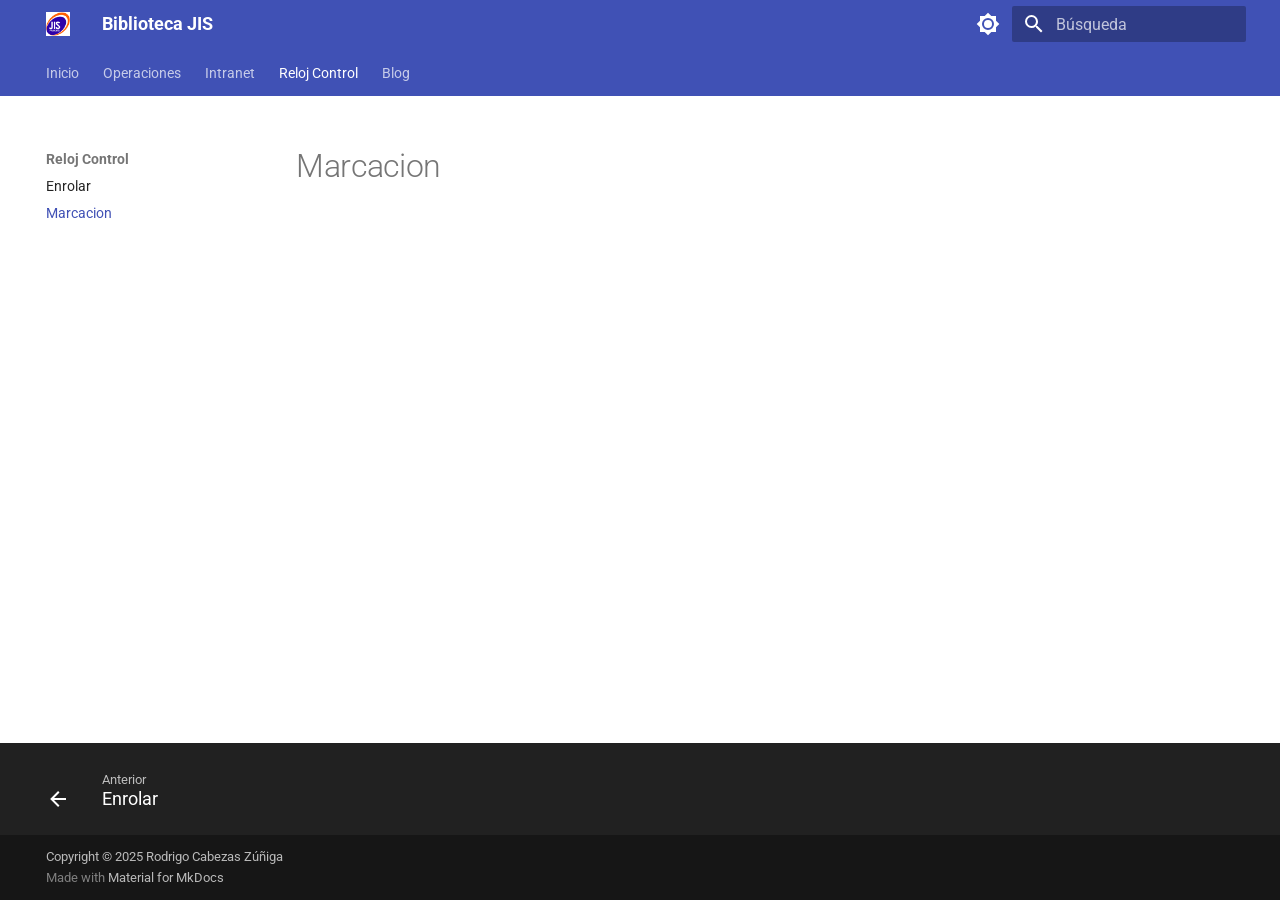
<file: Reloj_Control/Marcacion/tutorial_marcacion/index.html>
<!doctype html>
<html lang="es" class="no-js">
  <head>
    
      <meta charset="utf-8">
      <meta name="viewport" content="width=device-width,initial-scale=1">
      
        <meta name="description" content="Biblioteca JIS  es un sitio de documentacion de procesos de la empresa JIS PARKING. Nuestro servicio ... un compromiso">
      
      
        <meta name="author" content="Rodrigo Cabezas Zuñiga">
      
      
        <link rel="canonical" href="https://rorocabezas.github.io/documentacion/Reloj_Control/Marcacion/tutorial_marcacion/">
      
      
        <link rel="prev" href="../../Enrolar/tutorial_enrolar/">
      
      
      
      <link rel="icon" href="../../../images/favicon.png">
      <meta name="generator" content="mkdocs-1.6.1, mkdocs-material-9.6.11">
    
    
      
        <title>Marcacion - Biblioteca JIS</title>
      
    
    
      <link rel="stylesheet" href="../../../assets/stylesheets/main.4af4bdda.min.css">
      
        
        <link rel="stylesheet" href="../../../assets/stylesheets/palette.06af60db.min.css">
      
      


    
    
      
    
    
      
        
        
        <link rel="preconnect" href="https://fonts.gstatic.com" crossorigin>
        <link rel="stylesheet" href="https://fonts.googleapis.com/css?family=Roboto:300,300i,400,400i,700,700i%7CRoboto+Mono:400,400i,700,700i&display=fallback">
        <style>:root{--md-text-font:"Roboto";--md-code-font:"Roboto Mono"}</style>
      
    
    
    <script>__md_scope=new URL("../../..",location),__md_hash=e=>[...e].reduce(((e,_)=>(e<<5)-e+_.charCodeAt(0)),0),__md_get=(e,_=localStorage,t=__md_scope)=>JSON.parse(_.getItem(t.pathname+"."+e)),__md_set=(e,_,t=localStorage,a=__md_scope)=>{try{t.setItem(a.pathname+"."+e,JSON.stringify(_))}catch(e){}}</script>
    
      

    
    
    
  </head>
  
  
    
    
      
    
    
    
    
    <body dir="ltr" data-md-color-scheme="default" data-md-color-primary="indigo" data-md-color-accent="indigo">
  
    
    <input class="md-toggle" data-md-toggle="drawer" type="checkbox" id="__drawer" autocomplete="off">
    <input class="md-toggle" data-md-toggle="search" type="checkbox" id="__search" autocomplete="off">
    <label class="md-overlay" for="__drawer"></label>
    <div data-md-component="skip">
      
    </div>
    <div data-md-component="announce">
      
    </div>
    
    
      

<header class="md-header" data-md-component="header">
  <nav class="md-header__inner md-grid" aria-label="Cabecera">
    <a href="../../.." title="Biblioteca JIS" class="md-header__button md-logo" aria-label="Biblioteca JIS" data-md-component="logo">
      
  <img src="../../../assets/logo.png" alt="logo">

    </a>
    <label class="md-header__button md-icon" for="__drawer">
      
      <svg xmlns="http://www.w3.org/2000/svg" viewBox="0 0 24 24"><path d="M3 6h18v2H3zm0 5h18v2H3zm0 5h18v2H3z"/></svg>
    </label>
    <div class="md-header__title" data-md-component="header-title">
      <div class="md-header__ellipsis">
        <div class="md-header__topic">
          <span class="md-ellipsis">
            Biblioteca JIS
          </span>
        </div>
        <div class="md-header__topic" data-md-component="header-topic">
          <span class="md-ellipsis">
            
              Marcacion
            
          </span>
        </div>
      </div>
    </div>
    
      
        <form class="md-header__option" data-md-component="palette">
  
    
    
    
    <input class="md-option" data-md-color-media="" data-md-color-scheme="default" data-md-color-primary="indigo" data-md-color-accent="indigo"  aria-label="Cambiar a modo oscuro"  type="radio" name="__palette" id="__palette_0">
    
      <label class="md-header__button md-icon" title="Cambiar a modo oscuro" for="__palette_1" hidden>
        <svg xmlns="http://www.w3.org/2000/svg" viewBox="0 0 24 24"><path d="M12 8a4 4 0 0 0-4 4 4 4 0 0 0 4 4 4 4 0 0 0 4-4 4 4 0 0 0-4-4m0 10a6 6 0 0 1-6-6 6 6 0 0 1 6-6 6 6 0 0 1 6 6 6 6 0 0 1-6 6m8-9.31V4h-4.69L12 .69 8.69 4H4v4.69L.69 12 4 15.31V20h4.69L12 23.31 15.31 20H20v-4.69L23.31 12z"/></svg>
      </label>
    
  
    
    
    
    <input class="md-option" data-md-color-media="" data-md-color-scheme="slate" data-md-color-primary="indigo" data-md-color-accent="indigo"  aria-label="Cambiar a modo claro"  type="radio" name="__palette" id="__palette_1">
    
      <label class="md-header__button md-icon" title="Cambiar a modo claro" for="__palette_0" hidden>
        <svg xmlns="http://www.w3.org/2000/svg" viewBox="0 0 24 24"><path d="M12 18c-.89 0-1.74-.2-2.5-.55C11.56 16.5 13 14.42 13 12s-1.44-4.5-3.5-5.45C10.26 6.2 11.11 6 12 6a6 6 0 0 1 6 6 6 6 0 0 1-6 6m8-9.31V4h-4.69L12 .69 8.69 4H4v4.69L.69 12 4 15.31V20h4.69L12 23.31 15.31 20H20v-4.69L23.31 12z"/></svg>
      </label>
    
  
</form>
      
    
    
      <script>var palette=__md_get("__palette");if(palette&&palette.color){if("(prefers-color-scheme)"===palette.color.media){var media=matchMedia("(prefers-color-scheme: light)"),input=document.querySelector(media.matches?"[data-md-color-media='(prefers-color-scheme: light)']":"[data-md-color-media='(prefers-color-scheme: dark)']");palette.color.media=input.getAttribute("data-md-color-media"),palette.color.scheme=input.getAttribute("data-md-color-scheme"),palette.color.primary=input.getAttribute("data-md-color-primary"),palette.color.accent=input.getAttribute("data-md-color-accent")}for(var[key,value]of Object.entries(palette.color))document.body.setAttribute("data-md-color-"+key,value)}</script>
    
    
    
      
      
        <label class="md-header__button md-icon" for="__search">
          
          <svg xmlns="http://www.w3.org/2000/svg" viewBox="0 0 24 24"><path d="M9.5 3A6.5 6.5 0 0 1 16 9.5c0 1.61-.59 3.09-1.56 4.23l.27.27h.79l5 5-1.5 1.5-5-5v-.79l-.27-.27A6.52 6.52 0 0 1 9.5 16 6.5 6.5 0 0 1 3 9.5 6.5 6.5 0 0 1 9.5 3m0 2C7 5 5 7 5 9.5S7 14 9.5 14 14 12 14 9.5 12 5 9.5 5"/></svg>
        </label>
        <div class="md-search" data-md-component="search" role="dialog">
  <label class="md-search__overlay" for="__search"></label>
  <div class="md-search__inner" role="search">
    <form class="md-search__form" name="search">
      <input type="text" class="md-search__input" name="query" aria-label="Búsqueda" placeholder="Búsqueda" autocapitalize="off" autocorrect="off" autocomplete="off" spellcheck="false" data-md-component="search-query" required>
      <label class="md-search__icon md-icon" for="__search">
        
        <svg xmlns="http://www.w3.org/2000/svg" viewBox="0 0 24 24"><path d="M9.5 3A6.5 6.5 0 0 1 16 9.5c0 1.61-.59 3.09-1.56 4.23l.27.27h.79l5 5-1.5 1.5-5-5v-.79l-.27-.27A6.52 6.52 0 0 1 9.5 16 6.5 6.5 0 0 1 3 9.5 6.5 6.5 0 0 1 9.5 3m0 2C7 5 5 7 5 9.5S7 14 9.5 14 14 12 14 9.5 12 5 9.5 5"/></svg>
        
        <svg xmlns="http://www.w3.org/2000/svg" viewBox="0 0 24 24"><path d="M20 11v2H8l5.5 5.5-1.42 1.42L4.16 12l7.92-7.92L13.5 5.5 8 11z"/></svg>
      </label>
      <nav class="md-search__options" aria-label="Buscar">
        
          <a href="javascript:void(0)" class="md-search__icon md-icon" title="Compartir" aria-label="Compartir" data-clipboard data-clipboard-text="" data-md-component="search-share" tabindex="-1">
            
            <svg xmlns="http://www.w3.org/2000/svg" viewBox="0 0 24 24"><path d="M18 16.08c-.76 0-1.44.3-1.96.77L8.91 12.7c.05-.23.09-.46.09-.7s-.04-.47-.09-.7l7.05-4.11c.54.5 1.25.81 2.04.81a3 3 0 0 0 3-3 3 3 0 0 0-3-3 3 3 0 0 0-3 3c0 .24.04.47.09.7L8.04 9.81C7.5 9.31 6.79 9 6 9a3 3 0 0 0-3 3 3 3 0 0 0 3 3c.79 0 1.5-.31 2.04-.81l7.12 4.15c-.05.21-.08.43-.08.66 0 1.61 1.31 2.91 2.92 2.91s2.92-1.3 2.92-2.91A2.92 2.92 0 0 0 18 16.08"/></svg>
          </a>
        
        <button type="reset" class="md-search__icon md-icon" title="Limpiar" aria-label="Limpiar" tabindex="-1">
          
          <svg xmlns="http://www.w3.org/2000/svg" viewBox="0 0 24 24"><path d="M19 6.41 17.59 5 12 10.59 6.41 5 5 6.41 10.59 12 5 17.59 6.41 19 12 13.41 17.59 19 19 17.59 13.41 12z"/></svg>
        </button>
      </nav>
      
        <div class="md-search__suggest" data-md-component="search-suggest"></div>
      
    </form>
    <div class="md-search__output">
      <div class="md-search__scrollwrap" tabindex="0" data-md-scrollfix>
        <div class="md-search-result" data-md-component="search-result">
          <div class="md-search-result__meta">
            Inicializando búsqueda
          </div>
          <ol class="md-search-result__list" role="presentation"></ol>
        </div>
      </div>
    </div>
  </div>
</div>
      
    
    
  </nav>
  
</header>
    
    <div class="md-container" data-md-component="container">
      
      
        
          
            
<nav class="md-tabs" aria-label="Pestañas" data-md-component="tabs">
  <div class="md-grid">
    <ul class="md-tabs__list">
      
        
  
  
  
  
    <li class="md-tabs__item">
      <a href="../../.." class="md-tabs__link">
        
  
  
    
  
  Inicio

      </a>
    </li>
  

      
        
  
  
  
  
    
    
      <li class="md-tabs__item">
        <a href="../../../Operaciones/Cajeros/tutorial_cajeros.md" class="md-tabs__link">
          
  
  
    
  
  Operaciones

        </a>
      </li>
    
  

      
        
  
  
  
  
    
    
      <li class="md-tabs__item">
        <a href="../../../Intranet/Depositos/tutorial_depositos/" class="md-tabs__link">
          
  
  
    
  
  Intranet

        </a>
      </li>
    
  

      
        
  
  
  
    
  
  
    
    
      <li class="md-tabs__item md-tabs__item--active">
        <a href="../../Enrolar/tutorial_enrolar/" class="md-tabs__link">
          
  
  
    
  
  Reloj Control

        </a>
      </li>
    
  

      
        
  
  
  
  
    
    
      <li class="md-tabs__item">
        <a href="../../../blog/buk/index.md" class="md-tabs__link">
          
  
  
    
  
  Blog

        </a>
      </li>
    
  

      
    </ul>
  </div>
</nav>
          
        
      
      <main class="md-main" data-md-component="main">
        <div class="md-main__inner md-grid">
          
            
              
              <div class="md-sidebar md-sidebar--primary" data-md-component="sidebar" data-md-type="navigation" >
                <div class="md-sidebar__scrollwrap">
                  <div class="md-sidebar__inner">
                    


  


<nav class="md-nav md-nav--primary md-nav--lifted" aria-label="Navegación" data-md-level="0">
  <label class="md-nav__title" for="__drawer">
    <a href="../../.." title="Biblioteca JIS" class="md-nav__button md-logo" aria-label="Biblioteca JIS" data-md-component="logo">
      
  <img src="../../../assets/logo.png" alt="logo">

    </a>
    Biblioteca JIS
  </label>
  
  <ul class="md-nav__list" data-md-scrollfix>
    
      
      
  
  
  
  
    <li class="md-nav__item">
      <a href="../../.." class="md-nav__link">
        
  
  
  <span class="md-ellipsis">
    Inicio
    
  </span>
  

      </a>
    </li>
  

    
      
      
  
  
  
  
    
    
      
        
      
        
      
    
    
    
      
      
        
      
    
    
    <li class="md-nav__item md-nav__item--nested">
      
        
        
        <input class="md-nav__toggle md-toggle " type="checkbox" id="__nav_2" >
        
          
          <label class="md-nav__link" for="__nav_2" id="__nav_2_label" tabindex="0">
            
  
  
  <span class="md-ellipsis">
    Operaciones
    
  </span>
  

            <span class="md-nav__icon md-icon"></span>
          </label>
        
        <nav class="md-nav" data-md-level="1" aria-labelledby="__nav_2_label" aria-expanded="false">
          <label class="md-nav__title" for="__nav_2">
            <span class="md-nav__icon md-icon"></span>
            Operaciones
          </label>
          <ul class="md-nav__list" data-md-scrollfix>
            
              
                
  
  
  
  
    <li class="md-nav__item">
      <a href="../../../Operaciones/Cajeros/tutorial_cajeros.md" class="md-nav__link">
        
  
  
  <span class="md-ellipsis">
    Cajeros
    
  </span>
  

      </a>
    </li>
  

              
            
              
                
  
  
  
  
    <li class="md-nav__item">
      <a href="../../../Operaciones/Bornas/tutorial_bornas.md" class="md-nav__link">
        
  
  
  <span class="md-ellipsis">
    Bonos
    
  </span>
  

      </a>
    </li>
  

              
            
          </ul>
        </nav>
      
    </li>
  

    
      
      
  
  
  
  
    
    
      
        
      
        
      
        
      
        
      
    
    
    
      
      
        
      
    
    
    <li class="md-nav__item md-nav__item--nested">
      
        
        
        <input class="md-nav__toggle md-toggle " type="checkbox" id="__nav_3" >
        
          
          <label class="md-nav__link" for="__nav_3" id="__nav_3_label" tabindex="0">
            
  
  
  <span class="md-ellipsis">
    Intranet
    
  </span>
  

            <span class="md-nav__icon md-icon"></span>
          </label>
        
        <nav class="md-nav" data-md-level="1" aria-labelledby="__nav_3_label" aria-expanded="false">
          <label class="md-nav__title" for="__nav_3">
            <span class="md-nav__icon md-icon"></span>
            Intranet
          </label>
          <ul class="md-nav__list" data-md-scrollfix>
            
              
                
  
  
  
  
    <li class="md-nav__item">
      <a href="../../../Intranet/Depositos/tutorial_depositos/" class="md-nav__link">
        
  
  
  <span class="md-ellipsis">
    Depositos
    
  </span>
  

      </a>
    </li>
  

              
            
              
                
  
  
  
  
    <li class="md-nav__item">
      <a href="../../../Intranet/Depositos/depositos/" class="md-nav__link">
        
  
  
  <span class="md-ellipsis">
    Depositos
    
  </span>
  

      </a>
    </li>
  

              
            
              
                
  
  
  
  
    <li class="md-nav__item">
      <a href="../../../Intranet/Venta_Electronica/tutorial_venta_electronica/" class="md-nav__link">
        
  
  
  <span class="md-ellipsis">
    Venta Electronica
    
  </span>
  

      </a>
    </li>
  

              
            
              
                
  
  
  
  
    <li class="md-nav__item">
      <a href="../../../Intranet/Rendicion_de_Gastos/tutorial_rendicion_gastos/" class="md-nav__link">
        
  
  
  <span class="md-ellipsis">
    Rendicion de Gastos
    
  </span>
  

      </a>
    </li>
  

              
            
          </ul>
        </nav>
      
    </li>
  

    
      
      
  
  
    
  
  
  
    
    
      
        
      
        
      
    
    
    
      
        
        
      
      
        
      
    
    
    <li class="md-nav__item md-nav__item--active md-nav__item--section md-nav__item--nested">
      
        
        
        <input class="md-nav__toggle md-toggle " type="checkbox" id="__nav_4" checked>
        
          
          <label class="md-nav__link" for="__nav_4" id="__nav_4_label" tabindex="">
            
  
  
  <span class="md-ellipsis">
    Reloj Control
    
  </span>
  

            <span class="md-nav__icon md-icon"></span>
          </label>
        
        <nav class="md-nav" data-md-level="1" aria-labelledby="__nav_4_label" aria-expanded="true">
          <label class="md-nav__title" for="__nav_4">
            <span class="md-nav__icon md-icon"></span>
            Reloj Control
          </label>
          <ul class="md-nav__list" data-md-scrollfix>
            
              
                
  
  
  
  
    <li class="md-nav__item">
      <a href="../../Enrolar/tutorial_enrolar/" class="md-nav__link">
        
  
  
  <span class="md-ellipsis">
    Enrolar
    
  </span>
  

      </a>
    </li>
  

              
            
              
                
  
  
    
  
  
  
    <li class="md-nav__item md-nav__item--active">
      
      <input class="md-nav__toggle md-toggle" type="checkbox" id="__toc">
      
      
      
      <a href="./" class="md-nav__link md-nav__link--active">
        
  
  
  <span class="md-ellipsis">
    Marcacion
    
  </span>
  

      </a>
      
    </li>
  

              
            
          </ul>
        </nav>
      
    </li>
  

    
      
      
  
  
  
  
    
    
      
        
      
        
      
    
    
    
      
      
        
      
    
    
    <li class="md-nav__item md-nav__item--nested">
      
        
        
        <input class="md-nav__toggle md-toggle " type="checkbox" id="__nav_5" >
        
          
          <label class="md-nav__link" for="__nav_5" id="__nav_5_label" tabindex="0">
            
  
  
  <span class="md-ellipsis">
    Blog
    
  </span>
  

            <span class="md-nav__icon md-icon"></span>
          </label>
        
        <nav class="md-nav" data-md-level="1" aria-labelledby="__nav_5_label" aria-expanded="false">
          <label class="md-nav__title" for="__nav_5">
            <span class="md-nav__icon md-icon"></span>
            Blog
          </label>
          <ul class="md-nav__list" data-md-scrollfix>
            
              
                
  
  
  
  
    <li class="md-nav__item">
      <a href="../../../blog/buk/index.md" class="md-nav__link">
        
  
  
  <span class="md-ellipsis">
    Buk
    
  </span>
  

      </a>
    </li>
  

              
            
              
                
  
  
  
  
    <li class="md-nav__item">
      <a href="../../../blog/nueva_intranet/index.md" class="md-nav__link">
        
  
  
  <span class="md-ellipsis">
    Nueva_intranet
    
  </span>
  

      </a>
    </li>
  

              
            
          </ul>
        </nav>
      
    </li>
  

    
  </ul>
</nav>
                  </div>
                </div>
              </div>
            
            
              
              <div class="md-sidebar md-sidebar--secondary" data-md-component="sidebar" data-md-type="toc" >
                <div class="md-sidebar__scrollwrap">
                  <div class="md-sidebar__inner">
                    

<nav class="md-nav md-nav--secondary" aria-label="Tabla de contenidos">
  
  
  
  
</nav>
                  </div>
                </div>
              </div>
            
          
          
            <div class="md-content" data-md-component="content">
              <article class="md-content__inner md-typeset">
                
                  



  <h1>Marcacion</h1>














                
              </article>
            </div>
          
          
<script>var target=document.getElementById(location.hash.slice(1));target&&target.name&&(target.checked=target.name.startsWith("__tabbed_"))</script>
        </div>
        
          <button type="button" class="md-top md-icon" data-md-component="top" hidden>
  
  <svg xmlns="http://www.w3.org/2000/svg" viewBox="0 0 24 24"><path d="M13 20h-2V8l-5.5 5.5-1.42-1.42L12 4.16l7.92 7.92-1.42 1.42L13 8z"/></svg>
  Volver al principio
</button>
        
      </main>
      
        <footer class="md-footer">
  
    
      
      <nav class="md-footer__inner md-grid" aria-label="Pie" >
        
          
          <a href="../../Enrolar/tutorial_enrolar/" class="md-footer__link md-footer__link--prev" aria-label="Anterior: Enrolar">
            <div class="md-footer__button md-icon">
              
              <svg xmlns="http://www.w3.org/2000/svg" viewBox="0 0 24 24"><path d="M20 11v2H8l5.5 5.5-1.42 1.42L4.16 12l7.92-7.92L13.5 5.5 8 11z"/></svg>
            </div>
            <div class="md-footer__title">
              <span class="md-footer__direction">
                Anterior
              </span>
              <div class="md-ellipsis">
                Enrolar
              </div>
            </div>
          </a>
        
        
      </nav>
    
  
  <div class="md-footer-meta md-typeset">
    <div class="md-footer-meta__inner md-grid">
      <div class="md-copyright">
  
    <div class="md-copyright__highlight">
      Copyright &copy; 2025 Rodrigo Cabezas Zúñiga
    </div>
  
  
    Made with
    <a href="https://squidfunk.github.io/mkdocs-material/" target="_blank" rel="noopener">
      Material for MkDocs
    </a>
  
</div>
      
    </div>
  </div>
</footer>
      
    </div>
    <div class="md-dialog" data-md-component="dialog">
      <div class="md-dialog__inner md-typeset"></div>
    </div>
    
    
    
      
      <script id="__config" type="application/json">{"base": "../../..", "features": ["announce.dismiss", "content.action.edit", "content.action.view", "content.code.annotate", "content.code.copy", "content.tooltips", "navigation.footer", "navigation.indexes", "navigation.sections", "navigation.tabs", "navigation.top", "navigation.tracking", "search.highlight", "search.share", "search.suggest", "toc.follow"], "search": "../../../assets/javascripts/workers/search.f8cc74c7.min.js", "tags": null, "translations": {"clipboard.copied": "Copiado al portapapeles", "clipboard.copy": "Copiar al portapapeles", "search.result.more.one": "1 m\u00e1s en esta p\u00e1gina", "search.result.more.other": "# m\u00e1s en esta p\u00e1gina", "search.result.none": "No se encontraron documentos", "search.result.one": "1 documento encontrado", "search.result.other": "# documentos encontrados", "search.result.placeholder": "Teclee para comenzar b\u00fasqueda", "search.result.term.missing": "Falta", "select.version": "Seleccionar versi\u00f3n"}, "version": null}</script>
    
    
      <script src="../../../assets/javascripts/bundle.c8b220af.min.js"></script>
      
    
  </body>
</html>
</file>
<file: assets/stylesheets/main.4af4bdda.min.css>
@charset "UTF-8";html{-webkit-text-size-adjust:none;-moz-text-size-adjust:none;text-size-adjust:none;box-sizing:border-box}*,:after,:before{box-sizing:inherit}@media (prefers-reduced-motion){*,:after,:before{transition:none!important}}body{margin:0}a,button,input,label{-webkit-tap-highlight-color:transparent}a{color:inherit;text-decoration:none}hr{border:0;box-sizing:initial;display:block;height:.05rem;overflow:visible;padding:0}small{font-size:80%}sub,sup{line-height:1em}img{border-style:none}table{border-collapse:initial;border-spacing:0}td,th{font-weight:400;vertical-align:top}button{background:#0000;border:0;font-family:inherit;font-size:inherit;margin:0;padding:0}input{border:0;outline:none}:root{--md-primary-fg-color:#4051b5;--md-primary-fg-color--light:#5d6cc0;--md-primary-fg-color--dark:#303fa1;--md-primary-bg-color:#fff;--md-primary-bg-color--light:#ffffffb3;--md-accent-fg-color:#526cfe;--md-accent-fg-color--transparent:#526cfe1a;--md-accent-bg-color:#fff;--md-accent-bg-color--light:#ffffffb3}[data-md-color-scheme=default]{color-scheme:light}[data-md-color-scheme=default] img[src$="#gh-dark-mode-only"],[data-md-color-scheme=default] img[src$="#only-dark"]{display:none}:root,[data-md-color-scheme=default]{--md-hue:225deg;--md-default-fg-color:#000000de;--md-default-fg-color--light:#0000008a;--md-default-fg-color--lighter:#00000052;--md-default-fg-color--lightest:#00000012;--md-default-bg-color:#fff;--md-default-bg-color--light:#ffffffb3;--md-default-bg-color--lighter:#ffffff4d;--md-default-bg-color--lightest:#ffffff1f;--md-code-fg-color:#36464e;--md-code-bg-color:#f5f5f5;--md-code-hl-color:#4287ff;--md-code-hl-color--light:#4287ff1a;--md-code-hl-number-color:#d52a2a;--md-code-hl-special-color:#db1457;--md-code-hl-function-color:#a846b9;--md-code-hl-constant-color:#6e59d9;--md-code-hl-keyword-color:#3f6ec6;--md-code-hl-string-color:#1c7d4d;--md-code-hl-name-color:var(--md-code-fg-color);--md-code-hl-operator-color:var(--md-default-fg-color--light);--md-code-hl-punctuation-color:var(--md-default-fg-color--light);--md-code-hl-comment-color:var(--md-default-fg-color--light);--md-code-hl-generic-color:var(--md-default-fg-color--light);--md-code-hl-variable-color:var(--md-default-fg-color--light);--md-typeset-color:var(--md-default-fg-color);--md-typeset-a-color:var(--md-primary-fg-color);--md-typeset-del-color:#f5503d26;--md-typeset-ins-color:#0bd57026;--md-typeset-kbd-color:#fafafa;--md-typeset-kbd-accent-color:#fff;--md-typeset-kbd-border-color:#b8b8b8;--md-typeset-mark-color:#ffff0080;--md-typeset-table-color:#0000001f;--md-typeset-table-color--light:rgba(0,0,0,.035);--md-admonition-fg-color:var(--md-default-fg-color);--md-admonition-bg-color:var(--md-default-bg-color);--md-warning-fg-color:#000000de;--md-warning-bg-color:#ff9;--md-footer-fg-color:#fff;--md-footer-fg-color--light:#ffffffb3;--md-footer-fg-color--lighter:#ffffff73;--md-footer-bg-color:#000000de;--md-footer-bg-color--dark:#00000052;--md-shadow-z1:0 0.2rem 0.5rem #0000000d,0 0 0.05rem #0000001a;--md-shadow-z2:0 0.2rem 0.5rem #0000001a,0 0 0.05rem #00000040;--md-shadow-z3:0 0.2rem 0.5rem #0003,0 0 0.05rem #00000059}.md-icon svg{fill:currentcolor;display:block;height:1.2rem;width:1.2rem}body{-webkit-font-smoothing:antialiased;-moz-osx-font-smoothing:grayscale;--md-text-font-family:var(--md-text-font,_),-apple-system,BlinkMacSystemFont,Helvetica,Arial,sans-serif;--md-code-font-family:var(--md-code-font,_),SFMono-Regular,Consolas,Menlo,monospace}aside,body,input{font-feature-settings:"kern","liga";color:var(--md-typeset-color);font-family:var(--md-text-font-family)}code,kbd,pre{font-feature-settings:"kern";font-family:var(--md-code-font-family)}:root{--md-typeset-table-sort-icon:url('data:image/svg+xml;charset=utf-8,<svg xmlns="http://www.w3.org/2000/svg" viewBox="0 0 24 24"><path d="m18 21-4-4h3V7h-3l4-4 4 4h-3v10h3M2 19v-2h10v2M2 13v-2h7v2M2 7V5h4v2z"/></svg>');--md-typeset-table-sort-icon--asc:url('data:image/svg+xml;charset=utf-8,<svg xmlns="http://www.w3.org/2000/svg" viewBox="0 0 24 24"><path d="M19 17h3l-4 4-4-4h3V3h2M2 17h10v2H2M6 5v2H2V5m0 6h7v2H2z"/></svg>');--md-typeset-table-sort-icon--desc:url('data:image/svg+xml;charset=utf-8,<svg xmlns="http://www.w3.org/2000/svg" viewBox="0 0 24 24"><path d="M19 7h3l-4-4-4 4h3v14h2M2 17h10v2H2M6 5v2H2V5m0 6h7v2H2z"/></svg>')}.md-typeset{-webkit-print-color-adjust:exact;color-adjust:exact;font-size:.8rem;line-height:1.6;overflow-wrap:break-word}@media print{.md-typeset{font-size:.68rem}}.md-typeset blockquote,.md-typeset dl,.md-typeset figure,.md-typeset ol,.md-typeset pre,.md-typeset ul{margin-bottom:1em;margin-top:1em}.md-typeset h1{color:var(--md-default-fg-color--light);font-size:2em;line-height:1.3;margin:0 0 1.25em}.md-typeset h1,.md-typeset h2{font-weight:300;letter-spacing:-.01em}.md-typeset h2{font-size:1.5625em;line-height:1.4;margin:1.6em 0 .64em}.md-typeset h3{font-size:1.25em;font-weight:400;letter-spacing:-.01em;line-height:1.5;margin:1.6em 0 .8em}.md-typeset h2+h3{margin-top:.8em}.md-typeset h4{font-weight:700;letter-spacing:-.01em;margin:1em 0}.md-typeset h5,.md-typeset h6{color:var(--md-default-fg-color--light);font-size:.8em;font-weight:700;letter-spacing:-.01em;margin:1.25em 0}.md-typeset h5{text-transform:uppercase}.md-typeset h5 code{text-transform:none}.md-typeset hr{border-bottom:.05rem solid var(--md-default-fg-color--lightest);display:flow-root;margin:1.5em 0}.md-typeset a{color:var(--md-typeset-a-color);word-break:break-word}.md-typeset a,.md-typeset a:before{transition:color 125ms}.md-typeset a:focus,.md-typeset a:hover{color:var(--md-accent-fg-color)}.md-typeset a:focus code,.md-typeset a:hover code{background-color:var(--md-accent-fg-color--transparent)}.md-typeset a code{color:currentcolor;transition:background-color 125ms}.md-typeset a.focus-visible{outline-color:var(--md-accent-fg-color);outline-offset:.2rem}.md-typeset code,.md-typeset kbd,.md-typeset pre{color:var(--md-code-fg-color);direction:ltr;font-variant-ligatures:none}@media print{.md-typeset code,.md-typeset kbd,.md-typeset pre{white-space:pre-wrap}}.md-typeset code{background-color:var(--md-code-bg-color);border-radius:.1rem;-webkit-box-decoration-break:clone;box-decoration-break:clone;font-size:.85em;padding:0 .2941176471em;word-break:break-word}.md-typeset code:not(.focus-visible){-webkit-tap-highlight-color:transparent;outline:none}.md-typeset pre{display:flow-root;line-height:1.4;position:relative}.md-typeset pre>code{-webkit-box-decoration-break:slice;box-decoration-break:slice;box-shadow:none;display:block;margin:0;outline-color:var(--md-accent-fg-color);overflow:auto;padding:.7720588235em 1.1764705882em;scrollbar-color:var(--md-default-fg-color--lighter) #0000;scrollbar-width:thin;touch-action:auto;word-break:normal}.md-typeset pre>code:hover{scrollbar-color:var(--md-accent-fg-color) #0000}.md-typeset pre>code::-webkit-scrollbar{height:.2rem;width:.2rem}.md-typeset pre>code::-webkit-scrollbar-thumb{background-color:var(--md-default-fg-color--lighter)}.md-typeset pre>code::-webkit-scrollbar-thumb:hover{background-color:var(--md-accent-fg-color)}.md-typeset kbd{background-color:var(--md-typeset-kbd-color);border-radius:.1rem;box-shadow:0 .1rem 0 .05rem var(--md-typeset-kbd-border-color),0 .1rem 0 var(--md-typeset-kbd-border-color),0 -.1rem .2rem var(--md-typeset-kbd-accent-color) inset;color:var(--md-default-fg-color);display:inline-block;font-size:.75em;padding:0 .6666666667em;vertical-align:text-top;word-break:break-word}.md-typeset mark{background-color:var(--md-typeset-mark-color);-webkit-box-decoration-break:clone;box-decoration-break:clone;color:inherit;word-break:break-word}.md-typeset abbr{border-bottom:.05rem dotted var(--md-default-fg-color--light);cursor:help;text-decoration:none}.md-typeset small{opacity:.75}[dir=ltr] .md-typeset sub,[dir=ltr] .md-typeset sup{margin-left:.078125em}[dir=rtl] .md-typeset sub,[dir=rtl] .md-typeset sup{margin-right:.078125em}[dir=ltr] .md-typeset blockquote{padding-left:.6rem}[dir=rtl] .md-typeset blockquote{padding-right:.6rem}[dir=ltr] .md-typeset blockquote{border-left:.2rem solid var(--md-default-fg-color--lighter)}[dir=rtl] .md-typeset blockquote{border-right:.2rem solid var(--md-default-fg-color--lighter)}.md-typeset blockquote{color:var(--md-default-fg-color--light);margin-left:0;margin-right:0}.md-typeset ul{list-style-type:disc}.md-typeset ul[type]{list-style-type:revert-layer}[dir=ltr] .md-typeset ol,[dir=ltr] .md-typeset ul{margin-left:.625em}[dir=rtl] .md-typeset ol,[dir=rtl] .md-typeset ul{margin-right:.625em}.md-typeset ol,.md-typeset ul{padding:0}.md-typeset ol:not([hidden]),.md-typeset ul:not([hidden]){display:flow-root}.md-typeset ol ol,.md-typeset ul ol{list-style-type:lower-alpha}.md-typeset ol ol ol,.md-typeset ul ol ol{list-style-type:lower-roman}.md-typeset ol ol ol ol,.md-typeset ul ol ol ol{list-style-type:upper-alpha}.md-typeset ol ol ol ol ol,.md-typeset ul ol ol ol ol{list-style-type:upper-roman}.md-typeset ol[type],.md-typeset ul[type]{list-style-type:revert-layer}[dir=ltr] .md-typeset ol li,[dir=ltr] .md-typeset ul li{margin-left:1.25em}[dir=rtl] .md-typeset ol li,[dir=rtl] .md-typeset ul li{margin-right:1.25em}.md-typeset ol li,.md-typeset ul li{margin-bottom:.5em}.md-typeset ol li blockquote,.md-typeset ol li p,.md-typeset ul li blockquote,.md-typeset ul li p{margin:.5em 0}.md-typeset ol li:last-child,.md-typeset ul li:last-child{margin-bottom:0}[dir=ltr] .md-typeset ol li ol,[dir=ltr] .md-typeset ol li ul,[dir=ltr] .md-typeset ul li ol,[dir=ltr] .md-typeset ul li ul{margin-left:.625em}[dir=rtl] .md-typeset ol li ol,[dir=rtl] .md-typeset ol li ul,[dir=rtl] .md-typeset ul li ol,[dir=rtl] .md-typeset ul li ul{margin-right:.625em}.md-typeset ol li ol,.md-typeset ol li ul,.md-typeset ul li ol,.md-typeset ul li ul{margin-bottom:.5em;margin-top:.5em}[dir=ltr] .md-typeset dd{margin-left:1.875em}[dir=rtl] .md-typeset dd{margin-right:1.875em}.md-typeset dd{margin-bottom:1.5em;margin-top:1em}.md-typeset img,.md-typeset svg,.md-typeset video{height:auto;max-width:100%}.md-typeset img[align=left]{margin:1em 1em 1em 0}.md-typeset img[align=right]{margin:1em 0 1em 1em}.md-typeset img[align]:only-child{margin-top:0}.md-typeset figure{display:flow-root;margin:1em auto;max-width:100%;text-align:center;width:-moz-fit-content;width:fit-content}.md-typeset figure img{display:block;margin:0 auto}.md-typeset figcaption{font-style:italic;margin:1em auto;max-width:24rem}.md-typeset iframe{max-width:100%}.md-typeset table:not([class]){background-color:var(--md-default-bg-color);border:.05rem solid var(--md-typeset-table-color);border-radius:.1rem;display:inline-block;font-size:.64rem;max-width:100%;overflow:auto;touch-action:auto}@media print{.md-typeset table:not([class]){display:table}}.md-typeset table:not([class])+*{margin-top:1.5em}.md-typeset table:not([class]) td>:first-child,.md-typeset table:not([class]) th>:first-child{margin-top:0}.md-typeset table:not([class]) td>:last-child,.md-typeset table:not([class]) th>:last-child{margin-bottom:0}.md-typeset table:not([class]) td:not([align]),.md-typeset table:not([class]) th:not([align]){text-align:left}[dir=rtl] .md-typeset table:not([class]) td:not([align]),[dir=rtl] .md-typeset table:not([class]) th:not([align]){text-align:right}.md-typeset table:not([class]) th{font-weight:700;min-width:5rem;padding:.9375em 1.25em;vertical-align:top}.md-typeset table:not([class]) td{border-top:.05rem solid var(--md-typeset-table-color);padding:.9375em 1.25em;vertical-align:top}.md-typeset table:not([class]) tbody tr{transition:background-color 125ms}.md-typeset table:not([class]) tbody tr:hover{background-color:var(--md-typeset-table-color--light);box-shadow:0 .05rem 0 var(--md-default-bg-color) inset}.md-typeset table:not([class]) a{word-break:normal}.md-typeset table th[role=columnheader]{cursor:pointer}[dir=ltr] .md-typeset table th[role=columnheader]:after{margin-left:.5em}[dir=rtl] .md-typeset table th[role=columnheader]:after{margin-right:.5em}.md-typeset table th[role=columnheader]:after{content:"";display:inline-block;height:1.2em;-webkit-mask-image:var(--md-typeset-table-sort-icon);mask-image:var(--md-typeset-table-sort-icon);-webkit-mask-repeat:no-repeat;mask-repeat:no-repeat;-webkit-mask-size:contain;mask-size:contain;transition:background-color 125ms;vertical-align:text-bottom;width:1.2em}.md-typeset table th[role=columnheader]:hover:after{background-color:var(--md-default-fg-color--lighter)}.md-typeset table th[role=columnheader][aria-sort=ascending]:after{background-color:var(--md-default-fg-color--light);-webkit-mask-image:var(--md-typeset-table-sort-icon--asc);mask-image:var(--md-typeset-table-sort-icon--asc)}.md-typeset table th[role=columnheader][aria-sort=descending]:after{background-color:var(--md-default-fg-color--light);-webkit-mask-image:var(--md-typeset-table-sort-icon--desc);mask-image:var(--md-typeset-table-sort-icon--desc)}.md-typeset__scrollwrap{margin:1em -.8rem;overflow-x:auto;touch-action:auto}.md-typeset__table{display:inline-block;margin-bottom:.5em;padding:0 .8rem}@media print{.md-typeset__table{display:block}}html .md-typeset__table table{display:table;margin:0;overflow:hidden;width:100%}@media screen and (max-width:44.984375em){.md-content__inner>pre{margin:1em -.8rem}.md-content__inner>pre code{border-radius:0}}.md-typeset .md-author{border-radius:100%;display:block;flex-shrink:0;height:1.6rem;overflow:hidden;position:relative;transition:color 125ms,transform 125ms;width:1.6rem}.md-typeset .md-author img{display:block}.md-typeset .md-author--more{background:var(--md-default-fg-color--lightest);color:var(--md-default-fg-color--lighter);font-size:.6rem;font-weight:700;line-height:1.6rem;text-align:center}.md-typeset .md-author--long{height:2.4rem;width:2.4rem}.md-typeset a.md-author{transform:scale(1)}.md-typeset a.md-author img{border-radius:100%;filter:grayscale(100%) opacity(75%);transition:filter 125ms}.md-typeset a.md-author:focus,.md-typeset a.md-author:hover{transform:scale(1.1);z-index:1}.md-typeset a.md-author:focus img,.md-typeset a.md-author:hover img{filter:grayscale(0)}.md-banner{background-color:var(--md-footer-bg-color);color:var(--md-footer-fg-color);overflow:auto}@media print{.md-banner{display:none}}.md-banner--warning{background-color:var(--md-warning-bg-color);color:var(--md-warning-fg-color)}.md-banner__inner{font-size:.7rem;margin:.6rem auto;padding:0 .8rem}[dir=ltr] .md-banner__button{float:right}[dir=rtl] .md-banner__button{float:left}.md-banner__button{color:inherit;cursor:pointer;transition:opacity .25s}.no-js .md-banner__button{display:none}.md-banner__button:hover{opacity:.7}html{font-size:125%;height:100%;overflow-x:hidden}@media screen and (min-width:100em){html{font-size:137.5%}}@media screen and (min-width:125em){html{font-size:150%}}body{background-color:var(--md-default-bg-color);display:flex;flex-direction:column;font-size:.5rem;min-height:100%;position:relative;width:100%}@media print{body{display:block}}@media screen and (max-width:59.984375em){body[data-md-scrolllock]{position:fixed}}.md-grid{margin-left:auto;margin-right:auto;max-width:61rem}.md-container{display:flex;flex-direction:column;flex-grow:1}@media print{.md-container{display:block}}.md-main{flex-grow:1}.md-main__inner{display:flex;height:100%;margin-top:1.5rem}.md-ellipsis{overflow:hidden;text-overflow:ellipsis}.md-toggle{display:none}.md-option{height:0;opacity:0;position:absolute;width:0}.md-option:checked+label:not([hidden]){display:block}.md-option.focus-visible+label{outline-color:var(--md-accent-fg-color);outline-style:auto}.md-skip{background-color:var(--md-default-fg-color);border-radius:.1rem;color:var(--md-default-bg-color);font-size:.64rem;margin:.5rem;opacity:0;outline-color:var(--md-accent-fg-color);padding:.3rem .5rem;position:fixed;transform:translateY(.4rem);z-index:-1}.md-skip:focus{opacity:1;transform:translateY(0);transition:transform .25s cubic-bezier(.4,0,.2,1),opacity 175ms 75ms;z-index:10}@page{margin:25mm}:root{--md-clipboard-icon:url('data:image/svg+xml;charset=utf-8,<svg xmlns="http://www.w3.org/2000/svg" viewBox="0 0 24 24"><path d="M19 21H8V7h11m0-2H8a2 2 0 0 0-2 2v14a2 2 0 0 0 2 2h11a2 2 0 0 0 2-2V7a2 2 0 0 0-2-2m-3-4H4a2 2 0 0 0-2 2v14h2V3h12z"/></svg>')}.md-clipboard{border-radius:.1rem;color:var(--md-default-fg-color--lightest);cursor:pointer;height:1.5em;outline-color:var(--md-accent-fg-color);outline-offset:.1rem;position:absolute;right:.5em;top:.5em;transition:color .25s;width:1.5em;z-index:1}@media print{.md-clipboard{display:none}}.md-clipboard:not(.focus-visible){-webkit-tap-highlight-color:transparent;outline:none}:hover>.md-clipboard{color:var(--md-default-fg-color--light)}.md-clipboard:focus,.md-clipboard:hover{color:var(--md-accent-fg-color)}.md-clipboard:after{background-color:currentcolor;content:"";display:block;height:1.125em;margin:0 auto;-webkit-mask-image:var(--md-clipboard-icon);mask-image:var(--md-clipboard-icon);-webkit-mask-position:center;mask-position:center;-webkit-mask-repeat:no-repeat;mask-repeat:no-repeat;-webkit-mask-size:contain;mask-size:contain;width:1.125em}.md-clipboard--inline{cursor:pointer}.md-clipboard--inline code{transition:color .25s,background-color .25s}.md-clipboard--inline:focus code,.md-clipboard--inline:hover code{background-color:var(--md-accent-fg-color--transparent);color:var(--md-accent-fg-color)}.md-typeset .md-code__content{display:grid}@keyframes consent{0%{opacity:0;transform:translateY(100%)}to{opacity:1;transform:translateY(0)}}@keyframes overlay{0%{opacity:0}to{opacity:1}}.md-consent__overlay{animation:overlay .25s both;-webkit-backdrop-filter:blur(.1rem);backdrop-filter:blur(.1rem);background-color:#0000008a;height:100%;opacity:1;position:fixed;top:0;width:100%;z-index:5}.md-consent__inner{animation:consent .5s cubic-bezier(.1,.7,.1,1) both;background-color:var(--md-default-bg-color);border:0;border-radius:.1rem;bottom:0;box-shadow:0 0 .2rem #0000001a,0 .2rem .4rem #0003;max-height:100%;overflow:auto;padding:0;position:fixed;width:100%;z-index:5}.md-consent__form{padding:.8rem}.md-consent__settings{display:none;margin:1em 0}input:checked+.md-consent__settings{display:block}.md-consent__controls{margin-bottom:.8rem}.md-typeset .md-consent__controls .md-button{display:inline}@media screen and (max-width:44.984375em){.md-typeset .md-consent__controls .md-button{display:block;margin-top:.4rem;text-align:center;width:100%}}.md-consent label{cursor:pointer}.md-content{flex-grow:1;min-width:0}.md-content__inner{margin:0 .8rem 1.2rem;padding-top:.6rem}@media screen and (min-width:76.25em){[dir=ltr] .md-sidebar--primary:not([hidden])~.md-content>.md-content__inner{margin-left:1.2rem}[dir=ltr] .md-sidebar--secondary:not([hidden])~.md-content>.md-content__inner,[dir=rtl] .md-sidebar--primary:not([hidden])~.md-content>.md-content__inner{margin-right:1.2rem}[dir=rtl] .md-sidebar--secondary:not([hidden])~.md-content>.md-content__inner{margin-left:1.2rem}}.md-content__inner:before{content:"";display:block;height:.4rem}.md-content__inner>:last-child{margin-bottom:0}[dir=ltr] .md-content__button{float:right}[dir=rtl] .md-content__button{float:left}[dir=ltr] .md-content__button{margin-left:.4rem}[dir=rtl] .md-content__button{margin-right:.4rem}.md-content__button{margin:.4rem 0;padding:0}@media print{.md-content__button{display:none}}.md-typeset .md-content__button{color:var(--md-default-fg-color--lighter)}.md-content__button svg{display:inline;vertical-align:top}[dir=rtl] .md-content__button svg{transform:scaleX(-1)}[dir=ltr] .md-dialog{right:.8rem}[dir=rtl] .md-dialog{left:.8rem}.md-dialog{background-color:var(--md-default-fg-color);border-radius:.1rem;bottom:.8rem;box-shadow:var(--md-shadow-z3);min-width:11.1rem;opacity:0;padding:.4rem .6rem;pointer-events:none;position:fixed;transform:translateY(100%);transition:transform 0ms .4s,opacity .4s;z-index:4}@media print{.md-dialog{display:none}}.md-dialog--active{opacity:1;pointer-events:auto;transform:translateY(0);transition:transform .4s cubic-bezier(.075,.85,.175,1),opacity .4s}.md-dialog__inner{color:var(--md-default-bg-color);font-size:.7rem}.md-feedback{margin:2em 0 1em;text-align:center}.md-feedback fieldset{border:none;margin:0;padding:0}.md-feedback__title{font-weight:700;margin:1em auto}.md-feedback__inner{position:relative}.md-feedback__list{display:flex;flex-wrap:wrap;place-content:baseline center;position:relative}.md-feedback__list:hover .md-icon:not(:disabled){color:var(--md-default-fg-color--lighter)}:disabled .md-feedback__list{min-height:1.8rem}.md-feedback__icon{color:var(--md-default-fg-color--light);cursor:pointer;flex-shrink:0;margin:0 .1rem;transition:color 125ms}.md-feedback__icon:not(:disabled).md-icon:hover{color:var(--md-accent-fg-color)}.md-feedback__icon:disabled{color:var(--md-default-fg-color--lightest);pointer-events:none}.md-feedback__note{opacity:0;position:relative;transform:translateY(.4rem);transition:transform .4s cubic-bezier(.1,.7,.1,1),opacity .15s}.md-feedback__note>*{margin:0 auto;max-width:16rem}:disabled .md-feedback__note{opacity:1;transform:translateY(0)}@media print{.md-feedback{display:none}}.md-footer{background-color:var(--md-footer-bg-color);color:var(--md-footer-fg-color)}@media print{.md-footer{display:none}}.md-footer__inner{justify-content:space-between;overflow:auto;padding:.2rem}.md-footer__inner:not([hidden]){display:flex}.md-footer__link{align-items:end;display:flex;flex-grow:0.01;margin-bottom:.4rem;margin-top:1rem;max-width:100%;outline-color:var(--md-accent-fg-color);overflow:hidden;transition:opacity .25s}.md-footer__link:focus,.md-footer__link:hover{opacity:.7}[dir=rtl] .md-footer__link svg{transform:scaleX(-1)}@media screen and (max-width:44.984375em){.md-footer__link--prev{flex-shrink:0}.md-footer__link--prev .md-footer__title{display:none}}[dir=ltr] .md-footer__link--next{margin-left:auto}[dir=rtl] .md-footer__link--next{margin-right:auto}.md-footer__link--next{text-align:right}[dir=rtl] .md-footer__link--next{text-align:left}.md-footer__title{flex-grow:1;font-size:.9rem;margin-bottom:.7rem;max-width:calc(100% - 2.4rem);padding:0 1rem;white-space:nowrap}.md-footer__button{margin:.2rem;padding:.4rem}.md-footer__direction{font-size:.64rem;opacity:.7}.md-footer-meta{background-color:var(--md-footer-bg-color--dark)}.md-footer-meta__inner{display:flex;flex-wrap:wrap;justify-content:space-between;padding:.2rem}html .md-footer-meta.md-typeset a{color:var(--md-footer-fg-color--light)}html .md-footer-meta.md-typeset a:focus,html .md-footer-meta.md-typeset a:hover{color:var(--md-footer-fg-color)}.md-copyright{color:var(--md-footer-fg-color--lighter);font-size:.64rem;margin:auto .6rem;padding:.4rem 0;width:100%}@media screen and (min-width:45em){.md-copyright{width:auto}}.md-copyright__highlight{color:var(--md-footer-fg-color--light)}.md-social{display:inline-flex;gap:.2rem;margin:0 .4rem;padding:.2rem 0 .6rem}@media screen and (min-width:45em){.md-social{padding:.6rem 0}}.md-social__link{display:inline-block;height:1.6rem;text-align:center;width:1.6rem}.md-social__link:before{line-height:1.9}.md-social__link svg{fill:currentcolor;max-height:.8rem;vertical-align:-25%}.md-typeset .md-button{border:.1rem solid;border-radius:.1rem;color:var(--md-primary-fg-color);cursor:pointer;display:inline-block;font-weight:700;padding:.625em 2em;transition:color 125ms,background-color 125ms,border-color 125ms}.md-typeset .md-button--primary{background-color:var(--md-primary-fg-color);border-color:var(--md-primary-fg-color);color:var(--md-primary-bg-color)}.md-typeset .md-button:focus,.md-typeset .md-button:hover{background-color:var(--md-accent-fg-color);border-color:var(--md-accent-fg-color);color:var(--md-accent-bg-color)}[dir=ltr] .md-typeset .md-input{border-top-left-radius:.1rem}[dir=ltr] .md-typeset .md-input,[dir=rtl] .md-typeset .md-input{border-top-right-radius:.1rem}[dir=rtl] .md-typeset .md-input{border-top-left-radius:.1rem}.md-typeset .md-input{border-bottom:.1rem solid var(--md-default-fg-color--lighter);box-shadow:var(--md-shadow-z1);font-size:.8rem;height:1.8rem;padding:0 .6rem;transition:border .25s,box-shadow .25s}.md-typeset .md-input:focus,.md-typeset .md-input:hover{border-bottom-color:var(--md-accent-fg-color);box-shadow:var(--md-shadow-z2)}.md-typeset .md-input--stretch{width:100%}.md-header{background-color:var(--md-primary-fg-color);box-shadow:0 0 .2rem #0000,0 .2rem .4rem #0000;color:var(--md-primary-bg-color);display:block;left:0;position:sticky;right:0;top:0;z-index:4}@media print{.md-header{display:none}}.md-header[hidden]{transform:translateY(-100%);transition:transform .25s cubic-bezier(.8,0,.6,1),box-shadow .25s}.md-header--shadow{box-shadow:0 0 .2rem #0000001a,0 .2rem .4rem #0003;transition:transform .25s cubic-bezier(.1,.7,.1,1),box-shadow .25s}.md-header__inner{align-items:center;display:flex;padding:0 .2rem}.md-header__button{color:currentcolor;cursor:pointer;margin:.2rem;outline-color:var(--md-accent-fg-color);padding:.4rem;position:relative;transition:opacity .25s;vertical-align:middle;z-index:1}.md-header__button:hover{opacity:.7}.md-header__button:not([hidden]){display:inline-block}.md-header__button:not(.focus-visible){-webkit-tap-highlight-color:transparent;outline:none}.md-header__button.md-logo{margin:.2rem;padding:.4rem}@media screen and (max-width:76.234375em){.md-header__button.md-logo{display:none}}.md-header__button.md-logo img,.md-header__button.md-logo svg{fill:currentcolor;display:block;height:1.2rem;width:auto}@media screen and (min-width:60em){.md-header__button[for=__search]{display:none}}.no-js .md-header__button[for=__search]{display:none}[dir=rtl] .md-header__button[for=__search] svg{transform:scaleX(-1)}@media screen and (min-width:76.25em){.md-header__button[for=__drawer]{display:none}}.md-header__topic{display:flex;max-width:100%;position:absolute;transition:transform .4s cubic-bezier(.1,.7,.1,1),opacity .15s;white-space:nowrap}.md-header__topic+.md-header__topic{opacity:0;pointer-events:none;transform:translateX(1.25rem);transition:transform .4s cubic-bezier(1,.7,.1,.1),opacity .15s;z-index:-1}[dir=rtl] .md-header__topic+.md-header__topic{transform:translateX(-1.25rem)}.md-header__topic:first-child{font-weight:700}[dir=ltr] .md-header__title{margin-left:1rem;margin-right:.4rem}[dir=rtl] .md-header__title{margin-left:.4rem;margin-right:1rem}.md-header__title{flex-grow:1;font-size:.9rem;height:2.4rem;line-height:2.4rem}.md-header__title--active .md-header__topic{opacity:0;pointer-events:none;transform:translateX(-1.25rem);transition:transform .4s cubic-bezier(1,.7,.1,.1),opacity .15s;z-index:-1}[dir=rtl] .md-header__title--active .md-header__topic{transform:translateX(1.25rem)}.md-header__title--active .md-header__topic+.md-header__topic{opacity:1;pointer-events:auto;transform:translateX(0);transition:transform .4s cubic-bezier(.1,.7,.1,1),opacity .15s;z-index:0}.md-header__title>.md-header__ellipsis{height:100%;position:relative;width:100%}.md-header__option{display:flex;flex-shrink:0;max-width:100%;transition:max-width 0ms .25s,opacity .25s .25s;white-space:nowrap}[data-md-toggle=search]:checked~.md-header .md-header__option{max-width:0;opacity:0;transition:max-width 0ms,opacity 0ms}.md-header__option>input{bottom:0}.md-header__source{display:none}@media screen and (min-width:60em){[dir=ltr] .md-header__source{margin-left:1rem}[dir=rtl] .md-header__source{margin-right:1rem}.md-header__source{display:block;max-width:11.7rem;width:11.7rem}}@media screen and (min-width:76.25em){[dir=ltr] .md-header__source{margin-left:1.4rem}[dir=rtl] .md-header__source{margin-right:1.4rem}}.md-meta{color:var(--md-default-fg-color--light);font-size:.7rem;line-height:1.3}.md-meta__list{display:inline-flex;flex-wrap:wrap;list-style:none;margin:0;padding:0}.md-meta__item:not(:last-child):after{content:"·";margin-left:.2rem;margin-right:.2rem}.md-meta__link{color:var(--md-typeset-a-color)}.md-meta__link:focus,.md-meta__link:hover{color:var(--md-accent-fg-color)}.md-draft{background-color:#ff1744;border-radius:.125em;color:#fff;display:inline-block;font-weight:700;padding-left:.5714285714em;padding-right:.5714285714em}:root{--md-nav-icon--prev:url('data:image/svg+xml;charset=utf-8,<svg xmlns="http://www.w3.org/2000/svg" viewBox="0 0 24 24"><path d="M20 11v2H8l5.5 5.5-1.42 1.42L4.16 12l7.92-7.92L13.5 5.5 8 11z"/></svg>');--md-nav-icon--next:url('data:image/svg+xml;charset=utf-8,<svg xmlns="http://www.w3.org/2000/svg" viewBox="0 0 24 24"><path d="M8.59 16.58 13.17 12 8.59 7.41 10 6l6 6-6 6z"/></svg>');--md-toc-icon:url('data:image/svg+xml;charset=utf-8,<svg xmlns="http://www.w3.org/2000/svg" viewBox="0 0 24 24"><path d="M3 9h14V7H3zm0 4h14v-2H3zm0 4h14v-2H3zm16 0h2v-2h-2zm0-10v2h2V7zm0 6h2v-2h-2z"/></svg>')}.md-nav{font-size:.7rem;line-height:1.3}.md-nav__title{color:var(--md-default-fg-color--light);display:block;font-weight:700;overflow:hidden;padding:0 .6rem;text-overflow:ellipsis}.md-nav__title .md-nav__button{display:none}.md-nav__title .md-nav__button img{height:100%;width:auto}.md-nav__title .md-nav__button.md-logo img,.md-nav__title .md-nav__button.md-logo svg{fill:currentcolor;display:block;height:2.4rem;max-width:100%;object-fit:contain;width:auto}.md-nav__list{list-style:none;margin:0;padding:0}.md-nav__link{align-items:flex-start;display:flex;gap:.4rem;margin-top:.625em;scroll-snap-align:start;transition:color 125ms}.md-nav__link--passed{color:var(--md-default-fg-color--light)}.md-nav__item .md-nav__link--active,.md-nav__item .md-nav__link--active code{color:var(--md-typeset-a-color)}.md-nav__link .md-ellipsis{position:relative}[dir=ltr] .md-nav__link .md-icon:last-child{margin-left:auto}[dir=rtl] .md-nav__link .md-icon:last-child{margin-right:auto}.md-nav__link svg{fill:currentcolor;flex-shrink:0;height:1.3em;position:relative}.md-nav__link[for]:focus,.md-nav__link[for]:hover,.md-nav__link[href]:focus,.md-nav__link[href]:hover{color:var(--md-accent-fg-color);cursor:pointer}.md-nav__link.focus-visible{outline-color:var(--md-accent-fg-color);outline-offset:.2rem}.md-nav--primary .md-nav__link[for=__toc]{display:none}.md-nav--primary .md-nav__link[for=__toc] .md-icon:after{background-color:currentcolor;display:block;height:100%;-webkit-mask-image:var(--md-toc-icon);mask-image:var(--md-toc-icon);width:100%}.md-nav--primary .md-nav__link[for=__toc]~.md-nav{display:none}.md-nav__container>.md-nav__link{margin-top:0}.md-nav__container>.md-nav__link:first-child{flex-grow:1;min-width:0}.md-nav__icon{flex-shrink:0}.md-nav__source{display:none}@media screen and (max-width:76.234375em){.md-nav--primary,.md-nav--primary .md-nav{background-color:var(--md-default-bg-color);display:flex;flex-direction:column;height:100%;left:0;position:absolute;right:0;top:0;z-index:1}.md-nav--primary .md-nav__item,.md-nav--primary .md-nav__title{font-size:.8rem;line-height:1.5}.md-nav--primary .md-nav__title{background-color:var(--md-default-fg-color--lightest);color:var(--md-default-fg-color--light);cursor:pointer;height:5.6rem;line-height:2.4rem;padding:3rem .8rem .2rem;position:relative;white-space:nowrap}[dir=ltr] .md-nav--primary .md-nav__title .md-nav__icon{left:.4rem}[dir=rtl] .md-nav--primary .md-nav__title .md-nav__icon{right:.4rem}.md-nav--primary .md-nav__title .md-nav__icon{display:block;height:1.2rem;margin:.2rem;position:absolute;top:.4rem;width:1.2rem}.md-nav--primary .md-nav__title .md-nav__icon:after{background-color:currentcolor;content:"";display:block;height:100%;-webkit-mask-image:var(--md-nav-icon--prev);mask-image:var(--md-nav-icon--prev);-webkit-mask-position:center;mask-position:center;-webkit-mask-repeat:no-repeat;mask-repeat:no-repeat;-webkit-mask-size:contain;mask-size:contain;width:100%}.md-nav--primary .md-nav__title~.md-nav__list{background-color:var(--md-default-bg-color);box-shadow:0 .05rem 0 var(--md-default-fg-color--lightest) inset;overflow-y:auto;scroll-snap-type:y mandatory;touch-action:pan-y}.md-nav--primary .md-nav__title~.md-nav__list>:first-child{border-top:0}.md-nav--primary .md-nav__title[for=__drawer]{background-color:var(--md-primary-fg-color);color:var(--md-primary-bg-color);font-weight:700}.md-nav--primary .md-nav__title .md-logo{display:block;left:.2rem;margin:.2rem;padding:.4rem;position:absolute;right:.2rem;top:.2rem}.md-nav--primary .md-nav__list{flex:1}.md-nav--primary .md-nav__item{border-top:.05rem solid var(--md-default-fg-color--lightest)}.md-nav--primary .md-nav__item--active>.md-nav__link{color:var(--md-typeset-a-color)}.md-nav--primary .md-nav__item--active>.md-nav__link:focus,.md-nav--primary .md-nav__item--active>.md-nav__link:hover{color:var(--md-accent-fg-color)}.md-nav--primary .md-nav__link{margin-top:0;padding:.6rem .8rem}.md-nav--primary .md-nav__link svg{margin-top:.1em}.md-nav--primary .md-nav__link>.md-nav__link{padding:0}[dir=ltr] .md-nav--primary .md-nav__link .md-nav__icon{margin-right:-.2rem}[dir=rtl] .md-nav--primary .md-nav__link .md-nav__icon{margin-left:-.2rem}.md-nav--primary .md-nav__link .md-nav__icon{font-size:1.2rem;height:1.2rem;width:1.2rem}.md-nav--primary .md-nav__link .md-nav__icon:after{background-color:currentcolor;content:"";display:block;height:100%;-webkit-mask-image:var(--md-nav-icon--next);mask-image:var(--md-nav-icon--next);-webkit-mask-position:center;mask-position:center;-webkit-mask-repeat:no-repeat;mask-repeat:no-repeat;-webkit-mask-size:contain;mask-size:contain;width:100%}[dir=rtl] .md-nav--primary .md-nav__icon:after{transform:scale(-1)}.md-nav--primary .md-nav--secondary .md-nav{background-color:initial;position:static}[dir=ltr] .md-nav--primary .md-nav--secondary .md-nav .md-nav__link{padding-left:1.4rem}[dir=rtl] .md-nav--primary .md-nav--secondary .md-nav .md-nav__link{padding-right:1.4rem}[dir=ltr] .md-nav--primary .md-nav--secondary .md-nav .md-nav .md-nav__link{padding-left:2rem}[dir=rtl] .md-nav--primary .md-nav--secondary .md-nav .md-nav .md-nav__link{padding-right:2rem}[dir=ltr] .md-nav--primary .md-nav--secondary .md-nav .md-nav .md-nav .md-nav__link{padding-left:2.6rem}[dir=rtl] .md-nav--primary .md-nav--secondary .md-nav .md-nav .md-nav .md-nav__link{padding-right:2.6rem}[dir=ltr] .md-nav--primary .md-nav--secondary .md-nav .md-nav .md-nav .md-nav .md-nav__link{padding-left:3.2rem}[dir=rtl] .md-nav--primary .md-nav--secondary .md-nav .md-nav .md-nav .md-nav .md-nav__link{padding-right:3.2rem}.md-nav--secondary{background-color:initial}.md-nav__toggle~.md-nav{display:flex;opacity:0;transform:translateX(100%);transition:transform .25s cubic-bezier(.8,0,.6,1),opacity 125ms 50ms}[dir=rtl] .md-nav__toggle~.md-nav{transform:translateX(-100%)}.md-nav__toggle:checked~.md-nav{opacity:1;transform:translateX(0);transition:transform .25s cubic-bezier(.4,0,.2,1),opacity 125ms 125ms}.md-nav__toggle:checked~.md-nav>.md-nav__list{-webkit-backface-visibility:hidden;backface-visibility:hidden}}@media screen and (max-width:59.984375em){.md-nav--primary .md-nav__link[for=__toc]{display:flex}.md-nav--primary .md-nav__link[for=__toc] .md-icon:after{content:""}.md-nav--primary .md-nav__link[for=__toc]+.md-nav__link{display:none}.md-nav--primary .md-nav__link[for=__toc]~.md-nav{display:flex}.md-nav__source{background-color:var(--md-primary-fg-color--dark);color:var(--md-primary-bg-color);display:block;padding:0 .2rem}}@media screen and (min-width:60em) and (max-width:76.234375em){.md-nav--integrated .md-nav__link[for=__toc]{display:flex}.md-nav--integrated .md-nav__link[for=__toc] .md-icon:after{content:""}.md-nav--integrated .md-nav__link[for=__toc]+.md-nav__link{display:none}.md-nav--integrated .md-nav__link[for=__toc]~.md-nav{display:flex}}@media screen and (min-width:60em){.md-nav{margin-bottom:-.4rem}.md-nav--secondary .md-nav__title{background:var(--md-default-bg-color);box-shadow:0 0 .4rem .4rem var(--md-default-bg-color);position:sticky;top:0;z-index:1}.md-nav--secondary .md-nav__title[for=__toc]{scroll-snap-align:start}.md-nav--secondary .md-nav__title .md-nav__icon{display:none}[dir=ltr] .md-nav--secondary .md-nav__list{padding-left:.6rem}[dir=rtl] .md-nav--secondary .md-nav__list{padding-right:.6rem}.md-nav--secondary .md-nav__list{padding-bottom:.4rem}[dir=ltr] .md-nav--secondary .md-nav__item>.md-nav__link{margin-right:.4rem}[dir=rtl] .md-nav--secondary .md-nav__item>.md-nav__link{margin-left:.4rem}}@media screen and (min-width:76.25em){.md-nav{margin-bottom:-.4rem;transition:max-height .25s cubic-bezier(.86,0,.07,1)}.md-nav--primary .md-nav__title{background:var(--md-default-bg-color);box-shadow:0 0 .4rem .4rem var(--md-default-bg-color);position:sticky;top:0;z-index:1}.md-nav--primary .md-nav__title[for=__drawer]{scroll-snap-align:start}.md-nav--primary .md-nav__title .md-nav__icon{display:none}[dir=ltr] .md-nav--primary .md-nav__list{padding-left:.6rem}[dir=rtl] .md-nav--primary .md-nav__list{padding-right:.6rem}.md-nav--primary .md-nav__list{padding-bottom:.4rem}[dir=ltr] .md-nav--primary .md-nav__item>.md-nav__link{margin-right:.4rem}[dir=rtl] .md-nav--primary .md-nav__item>.md-nav__link{margin-left:.4rem}.md-nav__toggle~.md-nav{display:grid;grid-template-rows:minmax(.4rem,0fr);opacity:0;transition:grid-template-rows .25s cubic-bezier(.86,0,.07,1),opacity .25s,visibility 0ms .25s;visibility:collapse}.md-nav__toggle~.md-nav>.md-nav__list{overflow:hidden}.md-nav__toggle.md-toggle--indeterminate~.md-nav,.md-nav__toggle:checked~.md-nav{grid-template-rows:minmax(.4rem,1fr);opacity:1;transition:grid-template-rows .25s cubic-bezier(.86,0,.07,1),opacity .15s .1s,visibility 0ms;visibility:visible}.md-nav__toggle.md-toggle--indeterminate~.md-nav{transition:none}.md-nav__item--nested>.md-nav>.md-nav__title{display:none}.md-nav__item--section{display:block;margin:1.25em 0}.md-nav__item--section:last-child{margin-bottom:0}.md-nav__item--section>.md-nav__link{font-weight:700}.md-nav__item--section>.md-nav__link[for]{color:var(--md-default-fg-color--light)}.md-nav__item--section>.md-nav__link:not(.md-nav__container){pointer-events:none}.md-nav__item--section>.md-nav__link .md-icon,.md-nav__item--section>.md-nav__link>[for]{display:none}[dir=ltr] .md-nav__item--section>.md-nav{margin-left:-.6rem}[dir=rtl] .md-nav__item--section>.md-nav{margin-right:-.6rem}.md-nav__item--section>.md-nav{display:block;opacity:1;visibility:visible}.md-nav__item--section>.md-nav>.md-nav__list>.md-nav__item{padding:0}.md-nav__icon{border-radius:100%;height:.9rem;transition:background-color .25s;width:.9rem}.md-nav__icon:hover{background-color:var(--md-accent-fg-color--transparent)}.md-nav__icon:after{background-color:currentcolor;border-radius:100%;content:"";display:inline-block;height:100%;-webkit-mask-image:var(--md-nav-icon--next);mask-image:var(--md-nav-icon--next);-webkit-mask-position:center;mask-position:center;-webkit-mask-repeat:no-repeat;mask-repeat:no-repeat;-webkit-mask-size:contain;mask-size:contain;transition:transform .25s;vertical-align:-.1rem;width:100%}[dir=rtl] .md-nav__icon:after{transform:rotate(180deg)}.md-nav__item--nested .md-nav__toggle:checked~.md-nav__link .md-nav__icon:after,.md-nav__item--nested .md-toggle--indeterminate~.md-nav__link .md-nav__icon:after{transform:rotate(90deg)}.md-nav--lifted>.md-nav__list>.md-nav__item,.md-nav--lifted>.md-nav__title{display:none}.md-nav--lifted>.md-nav__list>.md-nav__item--active{display:block}.md-nav--lifted>.md-nav__list>.md-nav__item--active>.md-nav__link{background:var(--md-default-bg-color);box-shadow:0 0 .4rem .4rem var(--md-default-bg-color);margin-top:0;position:sticky;top:0;z-index:1}.md-nav--lifted>.md-nav__list>.md-nav__item--active>.md-nav__link:not(.md-nav__container){pointer-events:none}.md-nav--lifted>.md-nav__list>.md-nav__item--active.md-nav__item--section{margin:0}[dir=ltr] .md-nav--lifted>.md-nav__list>.md-nav__item>.md-nav:not(.md-nav--secondary){margin-left:-.6rem}[dir=rtl] .md-nav--lifted>.md-nav__list>.md-nav__item>.md-nav:not(.md-nav--secondary){margin-right:-.6rem}.md-nav--lifted>.md-nav__list>.md-nav__item>[for]{color:var(--md-default-fg-color--light)}.md-nav--lifted .md-nav[data-md-level="1"]{grid-template-rows:minmax(.4rem,1fr);opacity:1;visibility:visible}[dir=ltr] .md-nav--integrated>.md-nav__list>.md-nav__item--active .md-nav--secondary{border-left:.05rem solid var(--md-primary-fg-color)}[dir=rtl] .md-nav--integrated>.md-nav__list>.md-nav__item--active .md-nav--secondary{border-right:.05rem solid var(--md-primary-fg-color)}.md-nav--integrated>.md-nav__list>.md-nav__item--active .md-nav--secondary{display:block;margin-bottom:1.25em;opacity:1;visibility:visible}.md-nav--integrated>.md-nav__list>.md-nav__item--active .md-nav--secondary>.md-nav__list{overflow:visible;padding-bottom:0}.md-nav--integrated>.md-nav__list>.md-nav__item--active .md-nav--secondary>.md-nav__title{display:none}}.md-pagination{font-size:.8rem;font-weight:700;gap:.4rem}.md-pagination,.md-pagination>*{align-items:center;display:flex;justify-content:center}.md-pagination>*{border-radius:.2rem;height:1.8rem;min-width:1.8rem;text-align:center}.md-pagination__current{background-color:var(--md-default-fg-color--lightest);color:var(--md-default-fg-color--light)}.md-pagination__link{transition:color 125ms,background-color 125ms}.md-pagination__link:focus,.md-pagination__link:hover{background-color:var(--md-accent-fg-color--transparent);color:var(--md-accent-fg-color)}.md-pagination__link:focus svg,.md-pagination__link:hover svg{color:var(--md-accent-fg-color)}.md-pagination__link.focus-visible{outline-color:var(--md-accent-fg-color);outline-offset:.2rem}.md-pagination__link svg{fill:currentcolor;color:var(--md-default-fg-color--lighter);display:block;max-height:100%;width:1.2rem}.md-post__back{border-bottom:.05rem solid var(--md-default-fg-color--lightest);margin-bottom:1.2rem;padding-bottom:1.2rem}@media screen and (max-width:76.234375em){.md-post__back{display:none}}[dir=rtl] .md-post__back svg{transform:scaleX(-1)}.md-post__authors{display:flex;flex-direction:column;gap:.6rem;margin:0 .6rem 1.2rem}.md-post .md-post__meta a{transition:color 125ms}.md-post .md-post__meta a:focus,.md-post .md-post__meta a:hover{color:var(--md-accent-fg-color)}.md-post__title{color:var(--md-default-fg-color--light);font-weight:700}.md-post--excerpt{margin-bottom:3.2rem}.md-post--excerpt .md-post__header{align-items:center;display:flex;gap:.6rem;min-height:1.6rem}.md-post--excerpt .md-post__authors{align-items:center;display:inline-flex;flex-direction:row;gap:.2rem;margin:0;min-height:2.4rem}[dir=ltr] .md-post--excerpt .md-post__meta .md-meta__list{margin-right:.4rem}[dir=rtl] .md-post--excerpt .md-post__meta .md-meta__list{margin-left:.4rem}.md-post--excerpt .md-post__content>:first-child{--md-scroll-margin:6rem;margin-top:0}.md-post>.md-nav--secondary{margin:1em 0}.md-profile{align-items:center;display:flex;font-size:.7rem;gap:.6rem;line-height:1.4;width:100%}.md-profile__description{flex-grow:1}.md-content--post{display:flex}@media screen and (max-width:76.234375em){.md-content--post{flex-flow:column-reverse}}.md-content--post>.md-content__inner{flex-grow:1;min-width:0}@media screen and (min-width:76.25em){[dir=ltr] .md-content--post>.md-content__inner{margin-left:1.2rem}[dir=rtl] .md-content--post>.md-content__inner{margin-right:1.2rem}}@media screen and (max-width:76.234375em){.md-sidebar.md-sidebar--post{padding:0;position:static;width:100%}.md-sidebar.md-sidebar--post .md-sidebar__scrollwrap{overflow:visible}.md-sidebar.md-sidebar--post .md-sidebar__inner{padding:0}.md-sidebar.md-sidebar--post .md-post__meta{margin-left:.6rem;margin-right:.6rem}.md-sidebar.md-sidebar--post .md-nav__item{border:none;display:inline}.md-sidebar.md-sidebar--post .md-nav__list{display:inline-flex;flex-wrap:wrap;gap:.6rem;padding-bottom:.6rem;padding-top:.6rem}.md-sidebar.md-sidebar--post .md-nav__link{padding:0}.md-sidebar.md-sidebar--post .md-nav{height:auto;margin-bottom:0;position:static}}:root{--md-progress-value:0;--md-progress-delay:400ms}.md-progress{background:var(--md-primary-bg-color);height:.075rem;opacity:min(clamp(0,var(--md-progress-value),1),clamp(0,100 - var(--md-progress-value),1));position:fixed;top:0;transform:scaleX(calc(var(--md-progress-value)*1%));transform-origin:left;transition:transform .5s cubic-bezier(.19,1,.22,1),opacity .25s var(--md-progress-delay);width:100%;z-index:4}:root{--md-search-result-icon:url('data:image/svg+xml;charset=utf-8,<svg xmlns="http://www.w3.org/2000/svg" viewBox="0 0 24 24"><path d="M14 2H6a2 2 0 0 0-2 2v16a2 2 0 0 0 2 2h7c-.41-.25-.8-.56-1.14-.9-.33-.33-.61-.7-.86-1.1H6V4h7v5h5v1.18c.71.16 1.39.43 2 .82V8zm6.31 16.9c1.33-2.11.69-4.9-1.4-6.22-2.11-1.33-4.91-.68-6.22 1.4-1.34 2.11-.69 4.89 1.4 6.22 1.46.93 3.32.93 4.79.02L22 23.39 23.39 22zm-3.81.1a2.5 2.5 0 0 1-2.5-2.5 2.5 2.5 0 0 1 2.5-2.5 2.5 2.5 0 0 1 2.5 2.5 2.5 2.5 0 0 1-2.5 2.5"/></svg>')}.md-search{position:relative}@media screen and (min-width:60em){.md-search{padding:.2rem 0}}.no-js .md-search{display:none}.md-search__overlay{opacity:0;z-index:1}@media screen and (max-width:59.984375em){[dir=ltr] .md-search__overlay{left:-2.2rem}[dir=rtl] .md-search__overlay{right:-2.2rem}.md-search__overlay{background-color:var(--md-default-bg-color);border-radius:1rem;height:2rem;overflow:hidden;pointer-events:none;position:absolute;top:-1rem;transform-origin:center;transition:transform .3s .1s,opacity .2s .2s;width:2rem}[data-md-toggle=search]:checked~.md-header .md-search__overlay{opacity:1;transition:transform .4s,opacity .1s}}@media screen and (min-width:60em){[dir=ltr] .md-search__overlay{left:0}[dir=rtl] .md-search__overlay{right:0}.md-search__overlay{background-color:#0000008a;cursor:pointer;height:0;position:fixed;top:0;transition:width 0ms .25s,height 0ms .25s,opacity .25s;width:0}[data-md-toggle=search]:checked~.md-header .md-search__overlay{height:200vh;opacity:1;transition:width 0ms,height 0ms,opacity .25s;width:100%}}@media screen and (max-width:29.984375em){[data-md-toggle=search]:checked~.md-header .md-search__overlay{transform:scale(45)}}@media screen and (min-width:30em) and (max-width:44.984375em){[data-md-toggle=search]:checked~.md-header .md-search__overlay{transform:scale(60)}}@media screen and (min-width:45em) and (max-width:59.984375em){[data-md-toggle=search]:checked~.md-header .md-search__overlay{transform:scale(75)}}.md-search__inner{-webkit-backface-visibility:hidden;backface-visibility:hidden}@media screen and (max-width:59.984375em){[dir=ltr] .md-search__inner{left:0}[dir=rtl] .md-search__inner{right:0}.md-search__inner{height:0;opacity:0;overflow:hidden;position:fixed;top:0;transform:translateX(5%);transition:width 0ms .3s,height 0ms .3s,transform .15s cubic-bezier(.4,0,.2,1) .15s,opacity .15s .15s;width:0;z-index:2}[dir=rtl] .md-search__inner{transform:translateX(-5%)}[data-md-toggle=search]:checked~.md-header .md-search__inner{height:100%;opacity:1;transform:translateX(0);transition:width 0ms 0ms,height 0ms 0ms,transform .15s cubic-bezier(.1,.7,.1,1) .15s,opacity .15s .15s;width:100%}}@media screen and (min-width:60em){[dir=ltr] .md-search__inner{float:right}[dir=rtl] .md-search__inner{float:left}.md-search__inner{padding:.1rem 0;position:relative;transition:width .25s cubic-bezier(.1,.7,.1,1);width:11.7rem}}@media screen and (min-width:60em) and (max-width:76.234375em){[data-md-toggle=search]:checked~.md-header .md-search__inner{width:23.4rem}}@media screen and (min-width:76.25em){[data-md-toggle=search]:checked~.md-header .md-search__inner{width:34.4rem}}.md-search__form{background-color:var(--md-default-bg-color);box-shadow:0 0 .6rem #0000;height:2.4rem;position:relative;transition:color .25s,background-color .25s;z-index:2}@media screen and (min-width:60em){.md-search__form{background-color:#00000042;border-radius:.1rem;height:1.8rem}.md-search__form:hover{background-color:#ffffff1f}}[data-md-toggle=search]:checked~.md-header .md-search__form{background-color:var(--md-default-bg-color);border-radius:.1rem .1rem 0 0;box-shadow:0 0 .6rem #00000012;color:var(--md-default-fg-color)}[dir=ltr] .md-search__input{padding-left:3.6rem;padding-right:2.2rem}[dir=rtl] .md-search__input{padding-left:2.2rem;padding-right:3.6rem}.md-search__input{background:#0000;font-size:.9rem;height:100%;position:relative;text-overflow:ellipsis;width:100%;z-index:2}.md-search__input::placeholder{transition:color .25s}.md-search__input::placeholder,.md-search__input~.md-search__icon{color:var(--md-default-fg-color--light)}.md-search__input::-ms-clear{display:none}@media screen and (max-width:59.984375em){.md-search__input{font-size:.9rem;height:2.4rem;width:100%}}@media screen and (min-width:60em){[dir=ltr] .md-search__input{padding-left:2.2rem}[dir=rtl] .md-search__input{padding-right:2.2rem}.md-search__input{color:inherit;font-size:.8rem}.md-search__input::placeholder{color:var(--md-primary-bg-color--light)}.md-search__input+.md-search__icon{color:var(--md-primary-bg-color)}[data-md-toggle=search]:checked~.md-header .md-search__input{text-overflow:clip}[data-md-toggle=search]:checked~.md-header .md-search__input+.md-search__icon{color:var(--md-default-fg-color--light)}[data-md-toggle=search]:checked~.md-header .md-search__input::placeholder{color:#0000}}.md-search__icon{cursor:pointer;display:inline-block;height:1.2rem;transition:color .25s,opacity .25s;width:1.2rem}.md-search__icon:hover{opacity:.7}[dir=ltr] .md-search__icon[for=__search]{left:.5rem}[dir=rtl] .md-search__icon[for=__search]{right:.5rem}.md-search__icon[for=__search]{position:absolute;top:.3rem;z-index:2}[dir=rtl] .md-search__icon[for=__search] svg{transform:scaleX(-1)}@media screen and (max-width:59.984375em){[dir=ltr] .md-search__icon[for=__search]{left:.8rem}[dir=rtl] .md-search__icon[for=__search]{right:.8rem}.md-search__icon[for=__search]{top:.6rem}.md-search__icon[for=__search] svg:first-child{display:none}}@media screen and (min-width:60em){.md-search__icon[for=__search]{pointer-events:none}.md-search__icon[for=__search] svg:last-child{display:none}}[dir=ltr] .md-search__options{right:.5rem}[dir=rtl] .md-search__options{left:.5rem}.md-search__options{pointer-events:none;position:absolute;top:.3rem;z-index:2}@media screen and (max-width:59.984375em){[dir=ltr] .md-search__options{right:.8rem}[dir=rtl] .md-search__options{left:.8rem}.md-search__options{top:.6rem}}[dir=ltr] .md-search__options>.md-icon{margin-left:.2rem}[dir=rtl] .md-search__options>.md-icon{margin-right:.2rem}.md-search__options>.md-icon{color:var(--md-default-fg-color--light);opacity:0;transform:scale(.75);transition:transform .15s cubic-bezier(.1,.7,.1,1),opacity .15s}.md-search__options>.md-icon:not(.focus-visible){-webkit-tap-highlight-color:transparent;outline:none}[data-md-toggle=search]:checked~.md-header .md-search__input:valid~.md-search__options>.md-icon{opacity:1;pointer-events:auto;transform:scale(1)}[data-md-toggle=search]:checked~.md-header .md-search__input:valid~.md-search__options>.md-icon:hover{opacity:.7}[dir=ltr] .md-search__suggest{padding-left:3.6rem;padding-right:2.2rem}[dir=rtl] .md-search__suggest{padding-left:2.2rem;padding-right:3.6rem}.md-search__suggest{align-items:center;color:var(--md-default-fg-color--lighter);display:flex;font-size:.9rem;height:100%;opacity:0;position:absolute;top:0;transition:opacity 50ms;white-space:nowrap;width:100%}@media screen and (min-width:60em){[dir=ltr] .md-search__suggest{padding-left:2.2rem}[dir=rtl] .md-search__suggest{padding-right:2.2rem}.md-search__suggest{font-size:.8rem}}[data-md-toggle=search]:checked~.md-header .md-search__suggest{opacity:1;transition:opacity .3s .1s}[dir=ltr] .md-search__output{border-bottom-left-radius:.1rem}[dir=ltr] .md-search__output,[dir=rtl] .md-search__output{border-bottom-right-radius:.1rem}[dir=rtl] .md-search__output{border-bottom-left-radius:.1rem}.md-search__output{overflow:hidden;position:absolute;width:100%;z-index:1}@media screen and (max-width:59.984375em){.md-search__output{bottom:0;top:2.4rem}}@media screen and (min-width:60em){.md-search__output{opacity:0;top:1.9rem;transition:opacity .4s}[data-md-toggle=search]:checked~.md-header .md-search__output{box-shadow:var(--md-shadow-z3);opacity:1}}.md-search__scrollwrap{-webkit-backface-visibility:hidden;backface-visibility:hidden;background-color:var(--md-default-bg-color);height:100%;overflow-y:auto;touch-action:pan-y}@media (-webkit-max-device-pixel-ratio:1),(max-resolution:1dppx){.md-search__scrollwrap{transform:translateZ(0)}}@media screen and (min-width:60em) and (max-width:76.234375em){.md-search__scrollwrap{width:23.4rem}}@media screen and (min-width:76.25em){.md-search__scrollwrap{width:34.4rem}}@media screen and (min-width:60em){.md-search__scrollwrap{max-height:0;scrollbar-color:var(--md-default-fg-color--lighter) #0000;scrollbar-width:thin}[data-md-toggle=search]:checked~.md-header .md-search__scrollwrap{max-height:75vh}.md-search__scrollwrap:hover{scrollbar-color:var(--md-accent-fg-color) #0000}.md-search__scrollwrap::-webkit-scrollbar{height:.2rem;width:.2rem}.md-search__scrollwrap::-webkit-scrollbar-thumb{background-color:var(--md-default-fg-color--lighter)}.md-search__scrollwrap::-webkit-scrollbar-thumb:hover{background-color:var(--md-accent-fg-color)}}.md-search-result{color:var(--md-default-fg-color);word-break:break-word}.md-search-result__meta{background-color:var(--md-default-fg-color--lightest);color:var(--md-default-fg-color--light);font-size:.64rem;line-height:1.8rem;padding:0 .8rem;scroll-snap-align:start}@media screen and (min-width:60em){[dir=ltr] .md-search-result__meta{padding-left:2.2rem}[dir=rtl] .md-search-result__meta{padding-right:2.2rem}}.md-search-result__list{list-style:none;margin:0;padding:0;-webkit-user-select:none;user-select:none}.md-search-result__item{box-shadow:0 -.05rem var(--md-default-fg-color--lightest)}.md-search-result__item:first-child{box-shadow:none}.md-search-result__link{display:block;outline:none;scroll-snap-align:start;transition:background-color .25s}.md-search-result__link:focus,.md-search-result__link:hover{background-color:var(--md-accent-fg-color--transparent)}.md-search-result__link:last-child p:last-child{margin-bottom:.6rem}.md-search-result__more>summary{cursor:pointer;display:block;outline:none;position:sticky;scroll-snap-align:start;top:0;z-index:1}.md-search-result__more>summary::marker{display:none}.md-search-result__more>summary::-webkit-details-marker{display:none}.md-search-result__more>summary>div{color:var(--md-typeset-a-color);font-size:.64rem;padding:.75em .8rem;transition:color .25s,background-color .25s}@media screen and (min-width:60em){[dir=ltr] .md-search-result__more>summary>div{padding-left:2.2rem}[dir=rtl] .md-search-result__more>summary>div{padding-right:2.2rem}}.md-search-result__more>summary:focus>div,.md-search-result__more>summary:hover>div{background-color:var(--md-accent-fg-color--transparent);color:var(--md-accent-fg-color)}.md-search-result__more[open]>summary{background-color:var(--md-default-bg-color)}.md-search-result__article{overflow:hidden;padding:0 .8rem;position:relative}@media screen and (min-width:60em){[dir=ltr] .md-search-result__article{padding-left:2.2rem}[dir=rtl] .md-search-result__article{padding-right:2.2rem}}[dir=ltr] .md-search-result__icon{left:0}[dir=rtl] .md-search-result__icon{right:0}.md-search-result__icon{color:var(--md-default-fg-color--light);height:1.2rem;margin:.5rem;position:absolute;width:1.2rem}@media screen and (max-width:59.984375em){.md-search-result__icon{display:none}}.md-search-result__icon:after{background-color:currentcolor;content:"";display:inline-block;height:100%;-webkit-mask-image:var(--md-search-result-icon);mask-image:var(--md-search-result-icon);-webkit-mask-position:center;mask-position:center;-webkit-mask-repeat:no-repeat;mask-repeat:no-repeat;-webkit-mask-size:contain;mask-size:contain;width:100%}[dir=rtl] .md-search-result__icon:after{transform:scaleX(-1)}.md-search-result .md-typeset{color:var(--md-default-fg-color--light);font-size:.64rem;line-height:1.6}.md-search-result .md-typeset h1{color:var(--md-default-fg-color);font-size:.8rem;font-weight:400;line-height:1.4;margin:.55rem 0}.md-search-result .md-typeset h1 mark{text-decoration:none}.md-search-result .md-typeset h2{color:var(--md-default-fg-color);font-size:.64rem;font-weight:700;line-height:1.6;margin:.5em 0}.md-search-result .md-typeset h2 mark{text-decoration:none}.md-search-result__terms{color:var(--md-default-fg-color);display:block;font-size:.64rem;font-style:italic;margin:.5em 0}.md-search-result mark{background-color:initial;color:var(--md-accent-fg-color);text-decoration:underline}.md-select{position:relative;z-index:1}.md-select__inner{background-color:var(--md-default-bg-color);border-radius:.1rem;box-shadow:var(--md-shadow-z2);color:var(--md-default-fg-color);left:50%;margin-top:.2rem;max-height:0;opacity:0;position:absolute;top:calc(100% - .2rem);transform:translate3d(-50%,.3rem,0);transition:transform .25s 375ms,opacity .25s .25s,max-height 0ms .5s}.md-select:focus-within .md-select__inner,.md-select:hover .md-select__inner{max-height:10rem;opacity:1;transform:translate3d(-50%,0,0);transition:transform .25s cubic-bezier(.1,.7,.1,1),opacity .25s,max-height 0ms}.md-select__inner:after{border-bottom:.2rem solid #0000;border-bottom-color:var(--md-default-bg-color);border-left:.2rem solid #0000;border-right:.2rem solid #0000;border-top:0;content:"";height:0;left:50%;margin-left:-.2rem;margin-top:-.2rem;position:absolute;top:0;width:0}.md-select__list{border-radius:.1rem;font-size:.8rem;list-style-type:none;margin:0;max-height:inherit;overflow:auto;padding:0}.md-select__item{line-height:1.8rem}[dir=ltr] .md-select__link{padding-left:.6rem;padding-right:1.2rem}[dir=rtl] .md-select__link{padding-left:1.2rem;padding-right:.6rem}.md-select__link{cursor:pointer;display:block;outline:none;scroll-snap-align:start;transition:background-color .25s,color .25s;width:100%}.md-select__link:focus,.md-select__link:hover{color:var(--md-accent-fg-color)}.md-select__link:focus{background-color:var(--md-default-fg-color--lightest)}.md-sidebar{align-self:flex-start;flex-shrink:0;padding:1.2rem 0;position:sticky;top:2.4rem;width:12.1rem}@media print{.md-sidebar{display:none}}@media screen and (max-width:76.234375em){[dir=ltr] .md-sidebar--primary{left:-12.1rem}[dir=rtl] .md-sidebar--primary{right:-12.1rem}.md-sidebar--primary{background-color:var(--md-default-bg-color);display:block;height:100%;position:fixed;top:0;transform:translateX(0);transition:transform .25s cubic-bezier(.4,0,.2,1),box-shadow .25s;width:12.1rem;z-index:5}[data-md-toggle=drawer]:checked~.md-container .md-sidebar--primary{box-shadow:var(--md-shadow-z3);transform:translateX(12.1rem)}[dir=rtl] [data-md-toggle=drawer]:checked~.md-container .md-sidebar--primary{transform:translateX(-12.1rem)}.md-sidebar--primary .md-sidebar__scrollwrap{bottom:0;left:0;margin:0;overflow:hidden;position:absolute;right:0;scroll-snap-type:none;top:0}}@media screen and (min-width:76.25em){.md-sidebar{height:0}.no-js .md-sidebar{height:auto}.md-header--lifted~.md-container .md-sidebar{top:4.8rem}}.md-sidebar--secondary{display:none;order:2}@media screen and (min-width:60em){.md-sidebar--secondary{height:0}.no-js .md-sidebar--secondary{height:auto}.md-sidebar--secondary:not([hidden]){display:block}.md-sidebar--secondary .md-sidebar__scrollwrap{touch-action:pan-y}}.md-sidebar__scrollwrap{-webkit-backface-visibility:hidden;backface-visibility:hidden;margin:0 .2rem;overflow-y:auto;scrollbar-color:var(--md-default-fg-color--lighter) #0000}@media screen and (min-width:60em){.md-sidebar__scrollwrap{scrollbar-gutter:stable;scrollbar-width:thin}}.md-sidebar__scrollwrap::-webkit-scrollbar{height:.2rem;width:.2rem}.md-sidebar__scrollwrap:focus-within,.md-sidebar__scrollwrap:hover{scrollbar-color:var(--md-accent-fg-color) #0000}.md-sidebar__scrollwrap:focus-within::-webkit-scrollbar-thumb,.md-sidebar__scrollwrap:hover::-webkit-scrollbar-thumb{background-color:var(--md-default-fg-color--lighter)}.md-sidebar__scrollwrap:focus-within::-webkit-scrollbar-thumb:hover,.md-sidebar__scrollwrap:hover::-webkit-scrollbar-thumb:hover{background-color:var(--md-accent-fg-color)}@supports selector(::-webkit-scrollbar){.md-sidebar__scrollwrap{scrollbar-gutter:auto}[dir=ltr] .md-sidebar__inner{padding-right:calc(100% - 11.5rem)}[dir=rtl] .md-sidebar__inner{padding-left:calc(100% - 11.5rem)}}@media screen and (max-width:76.234375em){.md-overlay{background-color:#0000008a;height:0;opacity:0;position:fixed;top:0;transition:width 0ms .25s,height 0ms .25s,opacity .25s;width:0;z-index:5}[data-md-toggle=drawer]:checked~.md-overlay{height:100%;opacity:1;transition:width 0ms,height 0ms,opacity .25s;width:100%}}@keyframes facts{0%{height:0}to{height:.65rem}}@keyframes fact{0%{opacity:0;transform:translateY(100%)}50%{opacity:0}to{opacity:1;transform:translateY(0)}}:root{--md-source-forks-icon:url('data:image/svg+xml;charset=utf-8,<svg xmlns="http://www.w3.org/2000/svg" viewBox="0 0 16 16"><path d="M5 5.372v.878c0 .414.336.75.75.75h4.5a.75.75 0 0 0 .75-.75v-.878a2.25 2.25 0 1 1 1.5 0v.878a2.25 2.25 0 0 1-2.25 2.25h-1.5v2.128a2.251 2.251 0 1 1-1.5 0V8.5h-1.5A2.25 2.25 0 0 1 3.5 6.25v-.878a2.25 2.25 0 1 1 1.5 0M5 3.25a.75.75 0 1 0-1.5 0 .75.75 0 0 0 1.5 0m6.75.75a.75.75 0 1 0 0-1.5.75.75 0 0 0 0 1.5m-3 8.75a.75.75 0 1 0-1.5 0 .75.75 0 0 0 1.5 0"/></svg>');--md-source-repositories-icon:url('data:image/svg+xml;charset=utf-8,<svg xmlns="http://www.w3.org/2000/svg" viewBox="0 0 16 16"><path d="M2 2.5A2.5 2.5 0 0 1 4.5 0h8.75a.75.75 0 0 1 .75.75v12.5a.75.75 0 0 1-.75.75h-2.5a.75.75 0 0 1 0-1.5h1.75v-2h-8a1 1 0 0 0-.714 1.7.75.75 0 1 1-1.072 1.05A2.5 2.5 0 0 1 2 11.5Zm10.5-1h-8a1 1 0 0 0-1 1v6.708A2.5 2.5 0 0 1 4.5 9h8ZM5 12.25a.25.25 0 0 1 .25-.25h3.5a.25.25 0 0 1 .25.25v3.25a.25.25 0 0 1-.4.2l-1.45-1.087a.25.25 0 0 0-.3 0L5.4 15.7a.25.25 0 0 1-.4-.2Z"/></svg>');--md-source-stars-icon:url('data:image/svg+xml;charset=utf-8,<svg xmlns="http://www.w3.org/2000/svg" viewBox="0 0 16 16"><path d="M8 .25a.75.75 0 0 1 .673.418l1.882 3.815 4.21.612a.75.75 0 0 1 .416 1.279l-3.046 2.97.719 4.192a.751.751 0 0 1-1.088.791L8 12.347l-3.766 1.98a.75.75 0 0 1-1.088-.79l.72-4.194L.818 6.374a.75.75 0 0 1 .416-1.28l4.21-.611L7.327.668A.75.75 0 0 1 8 .25m0 2.445L6.615 5.5a.75.75 0 0 1-.564.41l-3.097.45 2.24 2.184a.75.75 0 0 1 .216.664l-.528 3.084 2.769-1.456a.75.75 0 0 1 .698 0l2.77 1.456-.53-3.084a.75.75 0 0 1 .216-.664l2.24-2.183-3.096-.45a.75.75 0 0 1-.564-.41z"/></svg>');--md-source-version-icon:url('data:image/svg+xml;charset=utf-8,<svg xmlns="http://www.w3.org/2000/svg" viewBox="0 0 16 16"><path d="M1 7.775V2.75C1 1.784 1.784 1 2.75 1h5.025c.464 0 .91.184 1.238.513l6.25 6.25a1.75 1.75 0 0 1 0 2.474l-5.026 5.026a1.75 1.75 0 0 1-2.474 0l-6.25-6.25A1.75 1.75 0 0 1 1 7.775m1.5 0c0 .066.026.13.073.177l6.25 6.25a.25.25 0 0 0 .354 0l5.025-5.025a.25.25 0 0 0 0-.354l-6.25-6.25a.25.25 0 0 0-.177-.073H2.75a.25.25 0 0 0-.25.25ZM6 5a1 1 0 1 1 0 2 1 1 0 0 1 0-2"/></svg>')}.md-source{-webkit-backface-visibility:hidden;backface-visibility:hidden;display:block;font-size:.65rem;line-height:1.2;outline-color:var(--md-accent-fg-color);transition:opacity .25s;white-space:nowrap}.md-source:hover{opacity:.7}.md-source__icon{display:inline-block;height:2.4rem;vertical-align:middle;width:2rem}[dir=ltr] .md-source__icon svg{margin-left:.6rem}[dir=rtl] .md-source__icon svg{margin-right:.6rem}.md-source__icon svg{margin-top:.6rem}[dir=ltr] .md-source__icon+.md-source__repository{padding-left:2rem}[dir=rtl] .md-source__icon+.md-source__repository{padding-right:2rem}[dir=ltr] .md-source__icon+.md-source__repository{margin-left:-2rem}[dir=rtl] .md-source__icon+.md-source__repository{margin-right:-2rem}[dir=ltr] .md-source__repository{margin-left:.6rem}[dir=rtl] .md-source__repository{margin-right:.6rem}.md-source__repository{display:inline-block;max-width:calc(100% - 1.2rem);overflow:hidden;text-overflow:ellipsis;vertical-align:middle}.md-source__facts{display:flex;font-size:.55rem;gap:.4rem;list-style-type:none;margin:.1rem 0 0;opacity:.75;overflow:hidden;padding:0;width:100%}.md-source__repository--active .md-source__facts{animation:facts .25s ease-in}.md-source__fact{overflow:hidden;text-overflow:ellipsis}.md-source__repository--active .md-source__fact{animation:fact .4s ease-out}[dir=ltr] .md-source__fact:before{margin-right:.1rem}[dir=rtl] .md-source__fact:before{margin-left:.1rem}.md-source__fact:before{background-color:currentcolor;content:"";display:inline-block;height:.6rem;-webkit-mask-position:center;mask-position:center;-webkit-mask-repeat:no-repeat;mask-repeat:no-repeat;-webkit-mask-size:contain;mask-size:contain;vertical-align:text-top;width:.6rem}.md-source__fact:nth-child(1n+2){flex-shrink:0}.md-source__fact--version:before{-webkit-mask-image:var(--md-source-version-icon);mask-image:var(--md-source-version-icon)}.md-source__fact--stars:before{-webkit-mask-image:var(--md-source-stars-icon);mask-image:var(--md-source-stars-icon)}.md-source__fact--forks:before{-webkit-mask-image:var(--md-source-forks-icon);mask-image:var(--md-source-forks-icon)}.md-source__fact--repositories:before{-webkit-mask-image:var(--md-source-repositories-icon);mask-image:var(--md-source-repositories-icon)}.md-source-file{margin:1em 0}[dir=ltr] .md-source-file__fact{margin-right:.6rem}[dir=rtl] .md-source-file__fact{margin-left:.6rem}.md-source-file__fact{align-items:center;color:var(--md-default-fg-color--light);display:inline-flex;font-size:.68rem;gap:.3rem}.md-source-file__fact .md-icon{flex-shrink:0;margin-bottom:.05rem}[dir=ltr] .md-source-file__fact .md-author{float:left}[dir=rtl] .md-source-file__fact .md-author{float:right}.md-source-file__fact .md-author{margin-right:.2rem}.md-source-file__fact svg{width:.9rem}:root{--md-status:url('data:image/svg+xml;charset=utf-8,<svg xmlns="http://www.w3.org/2000/svg" viewBox="0 0 24 24"><path d="M11 9h2V7h-2m1 13c-4.41 0-8-3.59-8-8s3.59-8 8-8 8 3.59 8 8-3.59 8-8 8m0-18A10 10 0 0 0 2 12a10 10 0 0 0 10 10 10 10 0 0 0 10-10A10 10 0 0 0 12 2m-1 15h2v-6h-2z"/></svg>');--md-status--new:url('data:image/svg+xml;charset=utf-8,<svg xmlns="http://www.w3.org/2000/svg" viewBox="0 0 24 24"><path d="m23 12-2.44-2.78.34-3.68-3.61-.82-1.89-3.18L12 3 8.6 1.54 6.71 4.72l-3.61.81.34 3.68L1 12l2.44 2.78-.34 3.69 3.61.82 1.89 3.18L12 21l3.4 1.46 1.89-3.18 3.61-.82-.34-3.68zm-10 5h-2v-2h2zm0-4h-2V7h2z"/></svg>');--md-status--deprecated:url('data:image/svg+xml;charset=utf-8,<svg xmlns="http://www.w3.org/2000/svg" viewBox="0 0 24 24"><path d="M9 3v1H4v2h1v13a2 2 0 0 0 2 2h10a2 2 0 0 0 2-2V6h1V4h-5V3zm0 5h2v9H9zm4 0h2v9h-2z"/></svg>');--md-status--encrypted:url('data:image/svg+xml;charset=utf-8,<svg xmlns="http://www.w3.org/2000/svg" viewBox="0 0 24 24"><path d="M12 1 3 5v6c0 5.55 3.84 10.74 9 12 5.16-1.26 9-6.45 9-12V5zm0 6c1.4 0 2.8 1.1 2.8 2.5V11c.6 0 1.2.6 1.2 1.3v3.5c0 .6-.6 1.2-1.3 1.2H9.2c-.6 0-1.2-.6-1.2-1.3v-3.5c0-.6.6-1.2 1.2-1.2V9.5C9.2 8.1 10.6 7 12 7m0 1.2c-.8 0-1.5.5-1.5 1.3V11h3V9.5c0-.8-.7-1.3-1.5-1.3"/></svg>')}.md-status:after{background-color:var(--md-default-fg-color--light);content:"";display:inline-block;height:1.125em;-webkit-mask-image:var(--md-status);mask-image:var(--md-status);-webkit-mask-position:center;mask-position:center;-webkit-mask-repeat:no-repeat;mask-repeat:no-repeat;-webkit-mask-size:contain;mask-size:contain;vertical-align:text-bottom;width:1.125em}.md-status:hover:after{background-color:currentcolor}.md-status--new:after{-webkit-mask-image:var(--md-status--new);mask-image:var(--md-status--new)}.md-status--deprecated:after{-webkit-mask-image:var(--md-status--deprecated);mask-image:var(--md-status--deprecated)}.md-status--encrypted:after{-webkit-mask-image:var(--md-status--encrypted);mask-image:var(--md-status--encrypted)}.md-tabs{background-color:var(--md-primary-fg-color);color:var(--md-primary-bg-color);display:block;line-height:1.3;overflow:auto;width:100%;z-index:3}@media print{.md-tabs{display:none}}@media screen and (max-width:76.234375em){.md-tabs{display:none}}.md-tabs[hidden]{pointer-events:none}[dir=ltr] .md-tabs__list{margin-left:.2rem}[dir=rtl] .md-tabs__list{margin-right:.2rem}.md-tabs__list{contain:content;display:flex;list-style:none;margin:0;overflow:auto;padding:0;scrollbar-width:none;white-space:nowrap}.md-tabs__list::-webkit-scrollbar{display:none}.md-tabs__item{height:2.4rem;padding-left:.6rem;padding-right:.6rem}.md-tabs__item--active .md-tabs__link{color:inherit;opacity:1}.md-tabs__link{-webkit-backface-visibility:hidden;backface-visibility:hidden;display:flex;font-size:.7rem;margin-top:.8rem;opacity:.7;outline-color:var(--md-accent-fg-color);outline-offset:.2rem;transition:transform .4s cubic-bezier(.1,.7,.1,1),opacity .25s}.md-tabs__link:focus,.md-tabs__link:hover{color:inherit;opacity:1}[dir=ltr] .md-tabs__link svg{margin-right:.4rem}[dir=rtl] .md-tabs__link svg{margin-left:.4rem}.md-tabs__link svg{fill:currentcolor;height:1.3em}.md-tabs__item:nth-child(2) .md-tabs__link{transition-delay:20ms}.md-tabs__item:nth-child(3) .md-tabs__link{transition-delay:40ms}.md-tabs__item:nth-child(4) .md-tabs__link{transition-delay:60ms}.md-tabs__item:nth-child(5) .md-tabs__link{transition-delay:80ms}.md-tabs__item:nth-child(6) .md-tabs__link{transition-delay:.1s}.md-tabs__item:nth-child(7) .md-tabs__link{transition-delay:.12s}.md-tabs__item:nth-child(8) .md-tabs__link{transition-delay:.14s}.md-tabs__item:nth-child(9) .md-tabs__link{transition-delay:.16s}.md-tabs__item:nth-child(10) .md-tabs__link{transition-delay:.18s}.md-tabs__item:nth-child(11) .md-tabs__link{transition-delay:.2s}.md-tabs__item:nth-child(12) .md-tabs__link{transition-delay:.22s}.md-tabs__item:nth-child(13) .md-tabs__link{transition-delay:.24s}.md-tabs__item:nth-child(14) .md-tabs__link{transition-delay:.26s}.md-tabs__item:nth-child(15) .md-tabs__link{transition-delay:.28s}.md-tabs__item:nth-child(16) .md-tabs__link{transition-delay:.3s}.md-tabs[hidden] .md-tabs__link{opacity:0;transform:translateY(50%);transition:transform 0ms .1s,opacity .1s}:root{--md-tag-icon:url('data:image/svg+xml;charset=utf-8,<svg xmlns="http://www.w3.org/2000/svg" viewBox="0 0 24 24"><path d="m5.41 21 .71-4h-4l.35-2h4l1.06-6h-4l.35-2h4l.71-4h2l-.71 4h6l.71-4h2l-.71 4h4l-.35 2h-4l-1.06 6h4l-.35 2h-4l-.71 4h-2l.71-4h-6l-.71 4zM9.53 9l-1.06 6h6l1.06-6z"/></svg>')}.md-typeset .md-tags:not([hidden]){display:inline-flex;flex-wrap:wrap;gap:.5em;margin-bottom:.75em;margin-top:-.125em}.md-typeset .md-tag{align-items:center;background:var(--md-default-fg-color--lightest);border-radius:2.4rem;display:inline-flex;font-size:.64rem;font-size:min(.8em,.64rem);font-weight:700;gap:.5em;letter-spacing:normal;line-height:1.6;padding:.3125em .78125em}.md-typeset .md-tag[href]{-webkit-tap-highlight-color:transparent;color:inherit;outline:none;transition:color 125ms,background-color 125ms}.md-typeset .md-tag[href]:focus,.md-typeset .md-tag[href]:hover{background-color:var(--md-accent-fg-color);color:var(--md-accent-bg-color)}[id]>.md-typeset .md-tag{vertical-align:text-top}.md-typeset .md-tag-icon:before{background-color:var(--md-default-fg-color--lighter);content:"";display:inline-block;height:1.2em;-webkit-mask-image:var(--md-tag-icon);mask-image:var(--md-tag-icon);-webkit-mask-position:center;mask-position:center;-webkit-mask-repeat:no-repeat;mask-repeat:no-repeat;-webkit-mask-size:contain;mask-size:contain;transition:background-color 125ms;vertical-align:text-bottom;width:1.2em}.md-typeset .md-tag-icon[href]:focus:before,.md-typeset .md-tag-icon[href]:hover:before{background-color:var(--md-accent-bg-color)}@keyframes pulse{0%{transform:scale(.95)}75%{transform:scale(1)}to{transform:scale(.95)}}:root{--md-annotation-bg-icon:url('data:image/svg+xml;charset=utf-8,<svg xmlns="http://www.w3.org/2000/svg" viewBox="0 0 24 24"><path d="M12 2A10 10 0 0 0 2 12a10 10 0 0 0 10 10 10 10 0 0 0 10-10A10 10 0 0 0 12 2"/></svg>');--md-annotation-icon:url('data:image/svg+xml;charset=utf-8,<svg xmlns="http://www.w3.org/2000/svg" viewBox="0 0 24 24"><path d="M17 13h-4v4h-2v-4H7v-2h4V7h2v4h4m-5-9A10 10 0 0 0 2 12a10 10 0 0 0 10 10 10 10 0 0 0 10-10A10 10 0 0 0 12 2"/></svg>')}.md-tooltip{-webkit-backface-visibility:hidden;backface-visibility:hidden;background-color:var(--md-default-bg-color);border-radius:.1rem;box-shadow:var(--md-shadow-z2);color:var(--md-default-fg-color);font-family:var(--md-text-font-family);left:clamp(var(--md-tooltip-0,0rem) + .8rem,var(--md-tooltip-x),100vw + var(--md-tooltip-0,0rem) + .8rem - var(--md-tooltip-width) - 2 * .8rem);max-width:calc(100vw - 1.6rem);opacity:0;position:absolute;top:var(--md-tooltip-y);transform:translateY(-.4rem);transition:transform 0ms .25s,opacity .25s,z-index .25s;width:var(--md-tooltip-width);z-index:0}.md-tooltip--active{opacity:1;transform:translateY(0);transition:transform .25s cubic-bezier(.1,.7,.1,1),opacity .25s,z-index 0ms;z-index:2}.md-tooltip--inline{font-weight:700;-webkit-user-select:none;user-select:none;width:auto}.md-tooltip--inline:not(.md-tooltip--active){transform:translateY(.2rem) scale(.9)}.md-tooltip--inline .md-tooltip__inner{font-size:.5rem;padding:.2rem .4rem}[hidden]+.md-tooltip--inline{display:none}.focus-visible>.md-tooltip,.md-tooltip:target{outline:var(--md-accent-fg-color) auto}.md-tooltip__inner{font-size:.64rem;padding:.8rem}.md-tooltip__inner.md-typeset>:first-child{margin-top:0}.md-tooltip__inner.md-typeset>:last-child{margin-bottom:0}.md-annotation{font-style:normal;font-weight:400;outline:none;text-align:initial;vertical-align:text-bottom;white-space:normal}[dir=rtl] .md-annotation{direction:rtl}code .md-annotation{font-family:var(--md-code-font-family);font-size:inherit}.md-annotation:not([hidden]){display:inline-block;line-height:1.25}.md-annotation__index{border-radius:.01px;cursor:pointer;display:inline-block;margin-left:.4ch;margin-right:.4ch;outline:none;overflow:hidden;position:relative;-webkit-user-select:none;user-select:none;vertical-align:text-top;z-index:0}.md-annotation .md-annotation__index{transition:z-index .25s}@media screen{.md-annotation__index{width:2.2ch}[data-md-visible]>.md-annotation__index{animation:pulse 2s infinite}.md-annotation__index:before{background:var(--md-default-bg-color);-webkit-mask-image:var(--md-annotation-bg-icon);mask-image:var(--md-annotation-bg-icon)}.md-annotation__index:after,.md-annotation__index:before{content:"";height:2.2ch;-webkit-mask-position:center;mask-position:center;-webkit-mask-repeat:no-repeat;mask-repeat:no-repeat;-webkit-mask-size:contain;mask-size:contain;position:absolute;top:-.1ch;width:2.2ch;z-index:-1}.md-annotation__index:after{background-color:var(--md-default-fg-color--lighter);-webkit-mask-image:var(--md-annotation-icon);mask-image:var(--md-annotation-icon);transform:scale(1.0001);transition:background-color .25s,transform .25s}.md-tooltip--active+.md-annotation__index:after{transform:rotate(45deg)}.md-tooltip--active+.md-annotation__index:after,:hover>.md-annotation__index:after{background-color:var(--md-accent-fg-color)}}.md-tooltip--active+.md-annotation__index{animation-play-state:paused;transition-duration:0ms;z-index:2}.md-annotation__index [data-md-annotation-id]{display:inline-block}@media print{.md-annotation__index [data-md-annotation-id]{background:var(--md-default-fg-color--lighter);border-radius:2ch;color:var(--md-default-bg-color);font-weight:700;padding:0 .6ch;white-space:nowrap}.md-annotation__index [data-md-annotation-id]:after{content:attr(data-md-annotation-id)}}.md-typeset .md-annotation-list{counter-reset:xxx;list-style:none}.md-typeset .md-annotation-list li{position:relative}[dir=ltr] .md-typeset .md-annotation-list li:before{left:-2.125em}[dir=rtl] .md-typeset .md-annotation-list li:before{right:-2.125em}.md-typeset .md-annotation-list li:before{background:var(--md-default-fg-color--lighter);border-radius:2ch;color:var(--md-default-bg-color);content:counter(xxx);counter-increment:xxx;font-size:.8875em;font-weight:700;height:2ch;line-height:1.25;min-width:2ch;padding:0 .6ch;position:absolute;text-align:center;top:.25em}:root{--md-tooltip-width:20rem;--md-tooltip-tail:0.3rem}.md-tooltip2{-webkit-backface-visibility:hidden;backface-visibility:hidden;color:var(--md-default-fg-color);font-family:var(--md-text-font-family);opacity:0;pointer-events:none;position:absolute;top:calc(var(--md-tooltip-host-y) + var(--md-tooltip-y));transform:translateY(-.4rem);transform-origin:calc(var(--md-tooltip-host-x) + var(--md-tooltip-x)) 0;transition:transform 0ms .25s,opacity .25s,z-index .25s;width:100%;z-index:0}.md-tooltip2:before{border-left:var(--md-tooltip-tail) solid #0000;border-right:var(--md-tooltip-tail) solid #0000;content:"";display:block;left:clamp(1.5 * .8rem,var(--md-tooltip-host-x) + var(--md-tooltip-x) - var(--md-tooltip-tail),100vw - 2 * var(--md-tooltip-tail) - 1.5 * .8rem);position:absolute;z-index:1}.md-tooltip2--top:before{border-top:var(--md-tooltip-tail) solid var(--md-default-bg-color);bottom:calc(var(--md-tooltip-tail)*-1 + .025rem);filter:drop-shadow(0 1px 0 hsla(0,0%,0%,.05))}.md-tooltip2--bottom:before{border-bottom:var(--md-tooltip-tail) solid var(--md-default-bg-color);filter:drop-shadow(0 -1px 0 hsla(0,0%,0%,.05));top:calc(var(--md-tooltip-tail)*-1 + .025rem)}.md-tooltip2--active{opacity:1;transform:translateY(0);transition:transform .4s cubic-bezier(0,1,.5,1),opacity .25s,z-index 0ms;z-index:2}.md-tooltip2__inner{scrollbar-gutter:stable;background-color:var(--md-default-bg-color);border-radius:.1rem;box-shadow:var(--md-shadow-z2);left:clamp(.8rem,var(--md-tooltip-host-x) - .8rem,100vw - var(--md-tooltip-width) - .8rem);max-height:40vh;max-width:calc(100vw - 1.6rem);position:relative;scrollbar-width:thin}.md-tooltip2__inner::-webkit-scrollbar{height:.2rem;width:.2rem}.md-tooltip2__inner::-webkit-scrollbar-thumb{background-color:var(--md-default-fg-color--lighter)}.md-tooltip2__inner::-webkit-scrollbar-thumb:hover{background-color:var(--md-accent-fg-color)}[role=tooltip]>.md-tooltip2__inner{font-size:.5rem;font-weight:700;left:clamp(.8rem,var(--md-tooltip-host-x) + var(--md-tooltip-x) - var(--md-tooltip-width)/2,100vw - var(--md-tooltip-width) - .8rem);max-width:min(100vw - 2 * .8rem,400px);padding:.2rem .4rem;-webkit-user-select:none;user-select:none;width:-moz-fit-content;width:fit-content}.md-tooltip2__inner.md-typeset>:first-child{margin-top:0}.md-tooltip2__inner.md-typeset>:last-child{margin-bottom:0}[dir=ltr] .md-top{margin-left:50%}[dir=rtl] .md-top{margin-right:50%}.md-top{background-color:var(--md-default-bg-color);border-radius:1.6rem;box-shadow:var(--md-shadow-z2);color:var(--md-default-fg-color--light);cursor:pointer;display:block;font-size:.7rem;outline:none;padding:.4rem .8rem;position:fixed;top:3.2rem;transform:translate(-50%);transition:color 125ms,background-color 125ms,transform 125ms cubic-bezier(.4,0,.2,1),opacity 125ms;z-index:2}@media print{.md-top{display:none}}[dir=rtl] .md-top{transform:translate(50%)}.md-top[hidden]{opacity:0;pointer-events:none;transform:translate(-50%,.2rem);transition-duration:0ms}[dir=rtl] .md-top[hidden]{transform:translate(50%,.2rem)}.md-top:focus,.md-top:hover{background-color:var(--md-accent-fg-color);color:var(--md-accent-bg-color)}.md-top svg{display:inline-block;vertical-align:-.5em}@keyframes hoverfix{0%{pointer-events:none}}:root{--md-version-icon:url('data:image/svg+xml;charset=utf-8,<svg xmlns="http://www.w3.org/2000/svg" viewBox="0 0 320 512"><!--! Font Awesome Free 6.7.2 by @fontawesome - https://fontawesome.com License - https://fontawesome.com/license/free (Icons: CC BY 4.0, Fonts: SIL OFL 1.1, Code: MIT License) Copyright 2024 Fonticons, Inc.--><path d="M137.4 374.6c12.5 12.5 32.8 12.5 45.3 0l128-128c9.2-9.2 11.9-22.9 6.9-34.9S301 191.9 288 191.9L32 192c-12.9 0-24.6 7.8-29.6 19.8s-2.2 25.7 6.9 34.9l128 128z"/></svg>')}.md-version{flex-shrink:0;font-size:.8rem;height:2.4rem}[dir=ltr] .md-version__current{margin-left:1.4rem;margin-right:.4rem}[dir=rtl] .md-version__current{margin-left:.4rem;margin-right:1.4rem}.md-version__current{color:inherit;cursor:pointer;outline:none;position:relative;top:.05rem}[dir=ltr] .md-version__current:after{margin-left:.4rem}[dir=rtl] .md-version__current:after{margin-right:.4rem}.md-version__current:after{background-color:currentcolor;content:"";display:inline-block;height:.6rem;-webkit-mask-image:var(--md-version-icon);mask-image:var(--md-version-icon);-webkit-mask-position:center;mask-position:center;-webkit-mask-repeat:no-repeat;mask-repeat:no-repeat;-webkit-mask-size:contain;mask-size:contain;width:.4rem}.md-version__alias{margin-left:.3rem;opacity:.7}.md-version__list{background-color:var(--md-default-bg-color);border-radius:.1rem;box-shadow:var(--md-shadow-z2);color:var(--md-default-fg-color);list-style-type:none;margin:.2rem .8rem;max-height:0;opacity:0;overflow:auto;padding:0;position:absolute;scroll-snap-type:y mandatory;top:.15rem;transition:max-height 0ms .5s,opacity .25s .25s;z-index:3}.md-version:focus-within .md-version__list,.md-version:hover .md-version__list{max-height:10rem;opacity:1;transition:max-height 0ms,opacity .25s}@media (hover:none),(pointer:coarse){.md-version:hover .md-version__list{animation:hoverfix .25s forwards}.md-version:focus-within .md-version__list{animation:none}}.md-version__item{line-height:1.8rem}[dir=ltr] .md-version__link{padding-left:.6rem;padding-right:1.2rem}[dir=rtl] .md-version__link{padding-left:1.2rem;padding-right:.6rem}.md-version__link{cursor:pointer;display:block;outline:none;scroll-snap-align:start;transition:color .25s,background-color .25s;white-space:nowrap;width:100%}.md-version__link:focus,.md-version__link:hover{color:var(--md-accent-fg-color)}.md-version__link:focus{background-color:var(--md-default-fg-color--lightest)}:root{--md-admonition-icon--note:url('data:image/svg+xml;charset=utf-8,<svg xmlns="http://www.w3.org/2000/svg" viewBox="0 0 24 24"><path d="M12 2C6.47 2 2 6.47 2 12s4.47 10 10 10 10-4.47 10-10S17.53 2 12 2m3.1 5.07c.14 0 .28.05.4.16l1.27 1.27c.23.22.23.57 0 .78l-1 1-2.05-2.05 1-1c.1-.11.24-.16.38-.16m-1.97 1.74 2.06 2.06-6.06 6.06H7.07v-2.06z"/></svg>');--md-admonition-icon--abstract:url('data:image/svg+xml;charset=utf-8,<svg xmlns="http://www.w3.org/2000/svg" viewBox="0 0 24 24"><path d="M17 9H7V7h10m0 6H7v-2h10m-3 6H7v-2h7M12 3a1 1 0 0 1 1 1 1 1 0 0 1-1 1 1 1 0 0 1-1-1 1 1 0 0 1 1-1m7 0h-4.18C14.4 1.84 13.3 1 12 1s-2.4.84-2.82 2H5a2 2 0 0 0-2 2v14a2 2 0 0 0 2 2h14a2 2 0 0 0 2-2V5a2 2 0 0 0-2-2"/></svg>');--md-admonition-icon--info:url('data:image/svg+xml;charset=utf-8,<svg xmlns="http://www.w3.org/2000/svg" viewBox="0 0 24 24"><path d="M13 9h-2V7h2m0 10h-2v-6h2m-1-9A10 10 0 0 0 2 12a10 10 0 0 0 10 10 10 10 0 0 0 10-10A10 10 0 0 0 12 2"/></svg>');--md-admonition-icon--tip:url('data:image/svg+xml;charset=utf-8,<svg xmlns="http://www.w3.org/2000/svg" viewBox="0 0 24 24"><path d="M17.66 11.2c-.23-.3-.51-.56-.77-.82-.67-.6-1.43-1.03-2.07-1.66C13.33 7.26 13 4.85 13.95 3c-.95.23-1.78.75-2.49 1.32-2.59 2.08-3.61 5.75-2.39 8.9.04.1.08.2.08.33 0 .22-.15.42-.35.5-.23.1-.47.04-.66-.12a.6.6 0 0 1-.14-.17c-1.13-1.43-1.31-3.48-.55-5.12C5.78 10 4.87 12.3 5 14.47c.06.5.12 1 .29 1.5.14.6.41 1.2.71 1.73 1.08 1.73 2.95 2.97 4.96 3.22 2.14.27 4.43-.12 6.07-1.6 1.83-1.66 2.47-4.32 1.53-6.6l-.13-.26c-.21-.46-.77-1.26-.77-1.26m-3.16 6.3c-.28.24-.74.5-1.1.6-1.12.4-2.24-.16-2.9-.82 1.19-.28 1.9-1.16 2.11-2.05.17-.8-.15-1.46-.28-2.23-.12-.74-.1-1.37.17-2.06.19.38.39.76.63 1.06.77 1 1.98 1.44 2.24 2.8.04.14.06.28.06.43.03.82-.33 1.72-.93 2.27"/></svg>');--md-admonition-icon--success:url('data:image/svg+xml;charset=utf-8,<svg xmlns="http://www.w3.org/2000/svg" viewBox="0 0 24 24"><path d="M21 7 9 19l-5.5-5.5 1.41-1.41L9 16.17 19.59 5.59z"/></svg>');--md-admonition-icon--question:url('data:image/svg+xml;charset=utf-8,<svg xmlns="http://www.w3.org/2000/svg" viewBox="0 0 24 24"><path d="m15.07 11.25-.9.92C13.45 12.89 13 13.5 13 15h-2v-.5c0-1.11.45-2.11 1.17-2.83l1.24-1.26c.37-.36.59-.86.59-1.41a2 2 0 0 0-2-2 2 2 0 0 0-2 2H8a4 4 0 0 1 4-4 4 4 0 0 1 4 4 3.2 3.2 0 0 1-.93 2.25M13 19h-2v-2h2M12 2A10 10 0 0 0 2 12a10 10 0 0 0 10 10 10 10 0 0 0 10-10c0-5.53-4.5-10-10-10"/></svg>');--md-admonition-icon--warning:url('data:image/svg+xml;charset=utf-8,<svg xmlns="http://www.w3.org/2000/svg" viewBox="0 0 24 24"><path d="M13 14h-2V9h2m0 9h-2v-2h2M1 21h22L12 2z"/></svg>');--md-admonition-icon--failure:url('data:image/svg+xml;charset=utf-8,<svg xmlns="http://www.w3.org/2000/svg" viewBox="0 0 24 24"><path d="M19 6.41 17.59 5 12 10.59 6.41 5 5 6.41 10.59 12 5 17.59 6.41 19 12 13.41 17.59 19 19 17.59 13.41 12z"/></svg>');--md-admonition-icon--danger:url('data:image/svg+xml;charset=utf-8,<svg xmlns="http://www.w3.org/2000/svg" viewBox="0 0 24 24"><path d="m11.5 20 4.86-9.73H13V4l-5 9.73h3.5zM12 2c2.75 0 5.1 1 7.05 2.95S22 9.25 22 12s-1 5.1-2.95 7.05S14.75 22 12 22s-5.1-1-7.05-2.95S2 14.75 2 12s1-5.1 2.95-7.05S9.25 2 12 2"/></svg>');--md-admonition-icon--bug:url('data:image/svg+xml;charset=utf-8,<svg xmlns="http://www.w3.org/2000/svg" viewBox="0 0 24 24"><path d="M11 13h2v1h-2zm10-8v6c0 5.5-3.8 10.7-9 12-5.2-1.3-9-6.5-9-12V5l9-4zm-4 5h-2.2c-.2-.6-.6-1.1-1.1-1.5l1.2-1.2-.7-.7L12.8 8H12c-.2 0-.5 0-.7.1L9.9 6.6l-.8.8 1.2 1.2c-.5.3-.9.8-1.1 1.4H7v1h2v1H7v1h2v1H7v1h2.2c.4 1.2 1.5 2 2.8 2s2.4-.8 2.8-2H17v-1h-2v-1h2v-1h-2v-1h2zm-6 2h2v-1h-2z"/></svg>');--md-admonition-icon--example:url('data:image/svg+xml;charset=utf-8,<svg xmlns="http://www.w3.org/2000/svg" viewBox="0 0 24 24"><path d="M7 2v2h1v14a4 4 0 0 0 4 4 4 4 0 0 0 4-4V4h1V2zm4 14c-.6 0-1-.4-1-1s.4-1 1-1 1 .4 1 1-.4 1-1 1m2-4c-.6 0-1-.4-1-1s.4-1 1-1 1 .4 1 1-.4 1-1 1m1-5h-4V4h4z"/></svg>');--md-admonition-icon--quote:url('data:image/svg+xml;charset=utf-8,<svg xmlns="http://www.w3.org/2000/svg" viewBox="0 0 24 24"><path d="M14 17h3l2-4V7h-6v6h3M6 17h3l2-4V7H5v6h3z"/></svg>')}.md-typeset .admonition,.md-typeset details{background-color:var(--md-admonition-bg-color);border:.075rem solid #448aff;border-radius:.2rem;box-shadow:var(--md-shadow-z1);color:var(--md-admonition-fg-color);display:flow-root;font-size:.64rem;margin:1.5625em 0;padding:0 .6rem;page-break-inside:avoid;transition:box-shadow 125ms}@media print{.md-typeset .admonition,.md-typeset details{box-shadow:none}}.md-typeset .admonition:focus-within,.md-typeset details:focus-within{box-shadow:0 0 0 .2rem #448aff1a}.md-typeset .admonition>*,.md-typeset details>*{box-sizing:border-box}.md-typeset .admonition .admonition,.md-typeset .admonition details,.md-typeset details .admonition,.md-typeset details details{margin-bottom:1em;margin-top:1em}.md-typeset .admonition .md-typeset__scrollwrap,.md-typeset details .md-typeset__scrollwrap{margin:1em -.6rem}.md-typeset .admonition .md-typeset__table,.md-typeset details .md-typeset__table{padding:0 .6rem}.md-typeset .admonition>.tabbed-set:only-child,.md-typeset details>.tabbed-set:only-child{margin-top:0}html .md-typeset .admonition>:last-child,html .md-typeset details>:last-child{margin-bottom:.6rem}[dir=ltr] .md-typeset .admonition-title,[dir=ltr] .md-typeset summary{padding-left:2rem;padding-right:.6rem}[dir=rtl] .md-typeset .admonition-title,[dir=rtl] .md-typeset summary{padding-left:.6rem;padding-right:2rem}[dir=ltr] .md-typeset .admonition-title,[dir=ltr] .md-typeset summary{border-left-width:.2rem}[dir=rtl] .md-typeset .admonition-title,[dir=rtl] .md-typeset summary{border-right-width:.2rem}[dir=ltr] .md-typeset .admonition-title,[dir=ltr] .md-typeset summary{border-top-left-radius:.1rem}[dir=ltr] .md-typeset .admonition-title,[dir=ltr] .md-typeset summary,[dir=rtl] .md-typeset .admonition-title,[dir=rtl] .md-typeset summary{border-top-right-radius:.1rem}[dir=rtl] .md-typeset .admonition-title,[dir=rtl] .md-typeset summary{border-top-left-radius:.1rem}.md-typeset .admonition-title,.md-typeset summary{background-color:#448aff1a;border:none;font-weight:700;margin:0 -.6rem;padding-bottom:.4rem;padding-top:.4rem;position:relative}html .md-typeset .admonition-title:last-child,html .md-typeset summary:last-child{margin-bottom:0}[dir=ltr] .md-typeset .admonition-title:before,[dir=ltr] .md-typeset summary:before{left:.6rem}[dir=rtl] .md-typeset .admonition-title:before,[dir=rtl] .md-typeset summary:before{right:.6rem}.md-typeset .admonition-title:before,.md-typeset summary:before{background-color:#448aff;content:"";height:1rem;-webkit-mask-image:var(--md-admonition-icon--note);mask-image:var(--md-admonition-icon--note);-webkit-mask-position:center;mask-position:center;-webkit-mask-repeat:no-repeat;mask-repeat:no-repeat;-webkit-mask-size:contain;mask-size:contain;position:absolute;top:.625em;width:1rem}.md-typeset .admonition-title code,.md-typeset summary code{box-shadow:0 0 0 .05rem var(--md-default-fg-color--lightest)}.md-typeset .admonition.note,.md-typeset details.note{border-color:#448aff}.md-typeset .admonition.note:focus-within,.md-typeset details.note:focus-within{box-shadow:0 0 0 .2rem #448aff1a}.md-typeset .note>.admonition-title,.md-typeset .note>summary{background-color:#448aff1a}.md-typeset .note>.admonition-title:before,.md-typeset .note>summary:before{background-color:#448aff;-webkit-mask-image:var(--md-admonition-icon--note);mask-image:var(--md-admonition-icon--note)}.md-typeset .note>.admonition-title:after,.md-typeset .note>summary:after{color:#448aff}.md-typeset .admonition.abstract,.md-typeset details.abstract{border-color:#00b0ff}.md-typeset .admonition.abstract:focus-within,.md-typeset details.abstract:focus-within{box-shadow:0 0 0 .2rem #00b0ff1a}.md-typeset .abstract>.admonition-title,.md-typeset .abstract>summary{background-color:#00b0ff1a}.md-typeset .abstract>.admonition-title:before,.md-typeset .abstract>summary:before{background-color:#00b0ff;-webkit-mask-image:var(--md-admonition-icon--abstract);mask-image:var(--md-admonition-icon--abstract)}.md-typeset .abstract>.admonition-title:after,.md-typeset .abstract>summary:after{color:#00b0ff}.md-typeset .admonition.info,.md-typeset details.info{border-color:#00b8d4}.md-typeset .admonition.info:focus-within,.md-typeset details.info:focus-within{box-shadow:0 0 0 .2rem #00b8d41a}.md-typeset .info>.admonition-title,.md-typeset .info>summary{background-color:#00b8d41a}.md-typeset .info>.admonition-title:before,.md-typeset .info>summary:before{background-color:#00b8d4;-webkit-mask-image:var(--md-admonition-icon--info);mask-image:var(--md-admonition-icon--info)}.md-typeset .info>.admonition-title:after,.md-typeset .info>summary:after{color:#00b8d4}.md-typeset .admonition.tip,.md-typeset details.tip{border-color:#00bfa5}.md-typeset .admonition.tip:focus-within,.md-typeset details.tip:focus-within{box-shadow:0 0 0 .2rem #00bfa51a}.md-typeset .tip>.admonition-title,.md-typeset .tip>summary{background-color:#00bfa51a}.md-typeset .tip>.admonition-title:before,.md-typeset .tip>summary:before{background-color:#00bfa5;-webkit-mask-image:var(--md-admonition-icon--tip);mask-image:var(--md-admonition-icon--tip)}.md-typeset .tip>.admonition-title:after,.md-typeset .tip>summary:after{color:#00bfa5}.md-typeset .admonition.success,.md-typeset details.success{border-color:#00c853}.md-typeset .admonition.success:focus-within,.md-typeset details.success:focus-within{box-shadow:0 0 0 .2rem #00c8531a}.md-typeset .success>.admonition-title,.md-typeset .success>summary{background-color:#00c8531a}.md-typeset .success>.admonition-title:before,.md-typeset .success>summary:before{background-color:#00c853;-webkit-mask-image:var(--md-admonition-icon--success);mask-image:var(--md-admonition-icon--success)}.md-typeset .success>.admonition-title:after,.md-typeset .success>summary:after{color:#00c853}.md-typeset .admonition.question,.md-typeset details.question{border-color:#64dd17}.md-typeset .admonition.question:focus-within,.md-typeset details.question:focus-within{box-shadow:0 0 0 .2rem #64dd171a}.md-typeset .question>.admonition-title,.md-typeset .question>summary{background-color:#64dd171a}.md-typeset .question>.admonition-title:before,.md-typeset .question>summary:before{background-color:#64dd17;-webkit-mask-image:var(--md-admonition-icon--question);mask-image:var(--md-admonition-icon--question)}.md-typeset .question>.admonition-title:after,.md-typeset .question>summary:after{color:#64dd17}.md-typeset .admonition.warning,.md-typeset details.warning{border-color:#ff9100}.md-typeset .admonition.warning:focus-within,.md-typeset details.warning:focus-within{box-shadow:0 0 0 .2rem #ff91001a}.md-typeset .warning>.admonition-title,.md-typeset .warning>summary{background-color:#ff91001a}.md-typeset .warning>.admonition-title:before,.md-typeset .warning>summary:before{background-color:#ff9100;-webkit-mask-image:var(--md-admonition-icon--warning);mask-image:var(--md-admonition-icon--warning)}.md-typeset .warning>.admonition-title:after,.md-typeset .warning>summary:after{color:#ff9100}.md-typeset .admonition.failure,.md-typeset details.failure{border-color:#ff5252}.md-typeset .admonition.failure:focus-within,.md-typeset details.failure:focus-within{box-shadow:0 0 0 .2rem #ff52521a}.md-typeset .failure>.admonition-title,.md-typeset .failure>summary{background-color:#ff52521a}.md-typeset .failure>.admonition-title:before,.md-typeset .failure>summary:before{background-color:#ff5252;-webkit-mask-image:var(--md-admonition-icon--failure);mask-image:var(--md-admonition-icon--failure)}.md-typeset .failure>.admonition-title:after,.md-typeset .failure>summary:after{color:#ff5252}.md-typeset .admonition.danger,.md-typeset details.danger{border-color:#ff1744}.md-typeset .admonition.danger:focus-within,.md-typeset details.danger:focus-within{box-shadow:0 0 0 .2rem #ff17441a}.md-typeset .danger>.admonition-title,.md-typeset .danger>summary{background-color:#ff17441a}.md-typeset .danger>.admonition-title:before,.md-typeset .danger>summary:before{background-color:#ff1744;-webkit-mask-image:var(--md-admonition-icon--danger);mask-image:var(--md-admonition-icon--danger)}.md-typeset .danger>.admonition-title:after,.md-typeset .danger>summary:after{color:#ff1744}.md-typeset .admonition.bug,.md-typeset details.bug{border-color:#f50057}.md-typeset .admonition.bug:focus-within,.md-typeset details.bug:focus-within{box-shadow:0 0 0 .2rem #f500571a}.md-typeset .bug>.admonition-title,.md-typeset .bug>summary{background-color:#f500571a}.md-typeset .bug>.admonition-title:before,.md-typeset .bug>summary:before{background-color:#f50057;-webkit-mask-image:var(--md-admonition-icon--bug);mask-image:var(--md-admonition-icon--bug)}.md-typeset .bug>.admonition-title:after,.md-typeset .bug>summary:after{color:#f50057}.md-typeset .admonition.example,.md-typeset details.example{border-color:#7c4dff}.md-typeset .admonition.example:focus-within,.md-typeset details.example:focus-within{box-shadow:0 0 0 .2rem #7c4dff1a}.md-typeset .example>.admonition-title,.md-typeset .example>summary{background-color:#7c4dff1a}.md-typeset .example>.admonition-title:before,.md-typeset .example>summary:before{background-color:#7c4dff;-webkit-mask-image:var(--md-admonition-icon--example);mask-image:var(--md-admonition-icon--example)}.md-typeset .example>.admonition-title:after,.md-typeset .example>summary:after{color:#7c4dff}.md-typeset .admonition.quote,.md-typeset details.quote{border-color:#9e9e9e}.md-typeset .admonition.quote:focus-within,.md-typeset details.quote:focus-within{box-shadow:0 0 0 .2rem #9e9e9e1a}.md-typeset .quote>.admonition-title,.md-typeset .quote>summary{background-color:#9e9e9e1a}.md-typeset .quote>.admonition-title:before,.md-typeset .quote>summary:before{background-color:#9e9e9e;-webkit-mask-image:var(--md-admonition-icon--quote);mask-image:var(--md-admonition-icon--quote)}.md-typeset .quote>.admonition-title:after,.md-typeset .quote>summary:after{color:#9e9e9e}:root{--md-footnotes-icon:url('data:image/svg+xml;charset=utf-8,<svg xmlns="http://www.w3.org/2000/svg" viewBox="0 0 24 24"><path d="M19 7v4H5.83l3.58-3.59L8 6l-6 6 6 6 1.41-1.42L5.83 13H21V7z"/></svg>')}.md-typeset .footnote{color:var(--md-default-fg-color--light);font-size:.64rem}[dir=ltr] .md-typeset .footnote>ol{margin-left:0}[dir=rtl] .md-typeset .footnote>ol{margin-right:0}.md-typeset .footnote>ol>li{transition:color 125ms}.md-typeset .footnote>ol>li:target{color:var(--md-default-fg-color)}.md-typeset .footnote>ol>li:focus-within .footnote-backref{opacity:1;transform:translateX(0);transition:none}.md-typeset .footnote>ol>li:hover .footnote-backref,.md-typeset .footnote>ol>li:target .footnote-backref{opacity:1;transform:translateX(0)}.md-typeset .footnote>ol>li>:first-child{margin-top:0}.md-typeset .footnote-ref{font-size:.75em;font-weight:700}html .md-typeset .footnote-ref{outline-offset:.1rem}.md-typeset [id^="fnref:"]:target>.footnote-ref{outline:auto}.md-typeset .footnote-backref{color:var(--md-typeset-a-color);display:inline-block;font-size:0;opacity:0;transform:translateX(.25rem);transition:color .25s,transform .25s .25s,opacity 125ms .25s;vertical-align:text-bottom}@media print{.md-typeset .footnote-backref{color:var(--md-typeset-a-color);opacity:1;transform:translateX(0)}}[dir=rtl] .md-typeset .footnote-backref{transform:translateX(-.25rem)}.md-typeset .footnote-backref:hover{color:var(--md-accent-fg-color)}.md-typeset .footnote-backref:before{background-color:currentcolor;content:"";display:inline-block;height:.8rem;-webkit-mask-image:var(--md-footnotes-icon);mask-image:var(--md-footnotes-icon);-webkit-mask-position:center;mask-position:center;-webkit-mask-repeat:no-repeat;mask-repeat:no-repeat;-webkit-mask-size:contain;mask-size:contain;width:.8rem}[dir=rtl] .md-typeset .footnote-backref:before svg{transform:scaleX(-1)}[dir=ltr] .md-typeset .headerlink{margin-left:.5rem}[dir=rtl] .md-typeset .headerlink{margin-right:.5rem}.md-typeset .headerlink{color:var(--md-default-fg-color--lighter);display:inline-block;opacity:0;transition:color .25s,opacity 125ms}@media print{.md-typeset .headerlink{display:none}}.md-typeset .headerlink:focus,.md-typeset :hover>.headerlink,.md-typeset :target>.headerlink{opacity:1;transition:color .25s,opacity 125ms}.md-typeset .headerlink:focus,.md-typeset .headerlink:hover,.md-typeset :target>.headerlink{color:var(--md-accent-fg-color)}.md-typeset :target{--md-scroll-margin:3.6rem;--md-scroll-offset:0rem;scroll-margin-top:calc(var(--md-scroll-margin) - var(--md-scroll-offset))}@media screen and (min-width:76.25em){.md-header--lifted~.md-container .md-typeset :target{--md-scroll-margin:6rem}}.md-typeset h1:target,.md-typeset h2:target,.md-typeset h3:target{--md-scroll-offset:0.2rem}.md-typeset h4:target{--md-scroll-offset:0.15rem}.md-typeset div.arithmatex{overflow:auto}@media screen and (max-width:44.984375em){.md-typeset div.arithmatex{margin:0 -.8rem}.md-typeset div.arithmatex>*{width:min-content}}.md-typeset div.arithmatex>*{margin-left:auto!important;margin-right:auto!important;padding:0 .8rem;touch-action:auto}.md-typeset div.arithmatex>* mjx-container{margin:0!important}.md-typeset div.arithmatex mjx-assistive-mml{height:0}.md-typeset del.critic{background-color:var(--md-typeset-del-color)}.md-typeset del.critic,.md-typeset ins.critic{-webkit-box-decoration-break:clone;box-decoration-break:clone}.md-typeset ins.critic{background-color:var(--md-typeset-ins-color)}.md-typeset .critic.comment{-webkit-box-decoration-break:clone;box-decoration-break:clone;color:var(--md-code-hl-comment-color)}.md-typeset .critic.comment:before{content:"/* "}.md-typeset .critic.comment:after{content:" */"}.md-typeset .critic.block{box-shadow:none;display:block;margin:1em 0;overflow:auto;padding-left:.8rem;padding-right:.8rem}.md-typeset .critic.block>:first-child{margin-top:.5em}.md-typeset .critic.block>:last-child{margin-bottom:.5em}:root{--md-details-icon:url('data:image/svg+xml;charset=utf-8,<svg xmlns="http://www.w3.org/2000/svg" viewBox="0 0 24 24"><path d="M8.59 16.58 13.17 12 8.59 7.41 10 6l6 6-6 6z"/></svg>')}.md-typeset details{display:flow-root;overflow:visible;padding-top:0}.md-typeset details[open]>summary:after{transform:rotate(90deg)}.md-typeset details:not([open]){box-shadow:none;padding-bottom:0}.md-typeset details:not([open])>summary{border-radius:.1rem}[dir=ltr] .md-typeset summary{padding-right:1.8rem}[dir=rtl] .md-typeset summary{padding-left:1.8rem}[dir=ltr] .md-typeset summary{border-top-left-radius:.1rem}[dir=ltr] .md-typeset summary,[dir=rtl] .md-typeset summary{border-top-right-radius:.1rem}[dir=rtl] .md-typeset summary{border-top-left-radius:.1rem}.md-typeset summary{cursor:pointer;display:block;min-height:1rem;overflow:hidden}.md-typeset summary.focus-visible{outline-color:var(--md-accent-fg-color);outline-offset:.2rem}.md-typeset summary:not(.focus-visible){-webkit-tap-highlight-color:transparent;outline:none}[dir=ltr] .md-typeset summary:after{right:.4rem}[dir=rtl] .md-typeset summary:after{left:.4rem}.md-typeset summary:after{background-color:currentcolor;content:"";height:1rem;-webkit-mask-image:var(--md-details-icon);mask-image:var(--md-details-icon);-webkit-mask-position:center;mask-position:center;-webkit-mask-repeat:no-repeat;mask-repeat:no-repeat;-webkit-mask-size:contain;mask-size:contain;position:absolute;top:.625em;transform:rotate(0deg);transition:transform .25s;width:1rem}[dir=rtl] .md-typeset summary:after{transform:rotate(180deg)}.md-typeset summary::marker{display:none}.md-typeset summary::-webkit-details-marker{display:none}.md-typeset .emojione,.md-typeset .gemoji,.md-typeset .twemoji{--md-icon-size:1.125em;display:inline-flex;height:var(--md-icon-size);vertical-align:text-top}.md-typeset .emojione svg,.md-typeset .gemoji svg,.md-typeset .twemoji svg{fill:currentcolor;max-height:100%;width:var(--md-icon-size)}.md-typeset .lg,.md-typeset .xl,.md-typeset .xxl,.md-typeset .xxxl{vertical-align:text-bottom}.md-typeset .middle{vertical-align:middle}.md-typeset .lg{--md-icon-size:1.5em}.md-typeset .xl{--md-icon-size:2.25em}.md-typeset .xxl{--md-icon-size:3em}.md-typeset .xxxl{--md-icon-size:4em}.highlight .o,.highlight .ow{color:var(--md-code-hl-operator-color)}.highlight .p{color:var(--md-code-hl-punctuation-color)}.highlight .cpf,.highlight .l,.highlight .s,.highlight .s1,.highlight .s2,.highlight .sb,.highlight .sc,.highlight .si,.highlight .ss{color:var(--md-code-hl-string-color)}.highlight .cp,.highlight .se,.highlight .sh,.highlight .sr,.highlight .sx{color:var(--md-code-hl-special-color)}.highlight .il,.highlight .m,.highlight .mb,.highlight .mf,.highlight .mh,.highlight .mi,.highlight .mo{color:var(--md-code-hl-number-color)}.highlight .k,.highlight .kd,.highlight .kn,.highlight .kp,.highlight .kr,.highlight .kt{color:var(--md-code-hl-keyword-color)}.highlight .kc,.highlight .n{color:var(--md-code-hl-name-color)}.highlight .bp,.highlight .nb,.highlight .no{color:var(--md-code-hl-constant-color)}.highlight .nc,.highlight .ne,.highlight .nf,.highlight .nn{color:var(--md-code-hl-function-color)}.highlight .nd,.highlight .ni,.highlight .nl,.highlight .nt{color:var(--md-code-hl-keyword-color)}.highlight .c,.highlight .c1,.highlight .ch,.highlight .cm,.highlight .cs,.highlight .sd{color:var(--md-code-hl-comment-color)}.highlight .na,.highlight .nv,.highlight .vc,.highlight .vg,.highlight .vi{color:var(--md-code-hl-variable-color)}.highlight .ge,.highlight .gh,.highlight .go,.highlight .gp,.highlight .gr,.highlight .gs,.highlight .gt,.highlight .gu{color:var(--md-code-hl-generic-color)}.highlight .gd,.highlight .gi{border-radius:.1rem;margin:0 -.125em;padding:0 .125em}.highlight .gd{background-color:var(--md-typeset-del-color)}.highlight .gi{background-color:var(--md-typeset-ins-color)}.highlight .hll{background-color:var(--md-code-hl-color--light);box-shadow:2px 0 0 0 var(--md-code-hl-color) inset;display:block;margin:0 -1.1764705882em;padding:0 1.1764705882em}.highlight span.filename{background-color:var(--md-code-bg-color);border-bottom:.05rem solid var(--md-default-fg-color--lightest);border-top-left-radius:.1rem;border-top-right-radius:.1rem;display:flow-root;font-size:.85em;font-weight:700;margin-top:1em;padding:.6617647059em 1.1764705882em;position:relative}.highlight span.filename+pre{margin-top:0}.highlight span.filename+pre>code{border-top-left-radius:0;border-top-right-radius:0}.highlight [data-linenos]:before{background-color:var(--md-code-bg-color);box-shadow:-.05rem 0 var(--md-default-fg-color--lightest) inset;color:var(--md-default-fg-color--light);content:attr(data-linenos);float:left;left:-1.1764705882em;margin-left:-1.1764705882em;margin-right:1.1764705882em;padding-left:1.1764705882em;position:sticky;-webkit-user-select:none;user-select:none;z-index:3}.highlight code a[id]{position:absolute;visibility:hidden}.highlight code[data-md-copying]{display:initial}.highlight code[data-md-copying] .hll{display:contents}.highlight code[data-md-copying] .md-annotation{display:none}.highlighttable{display:flow-root}.highlighttable tbody,.highlighttable td{display:block;padding:0}.highlighttable tr{display:flex}.highlighttable pre{margin:0}.highlighttable th.filename{flex-grow:1;padding:0;text-align:left}.highlighttable th.filename span.filename{margin-top:0}.highlighttable .linenos{background-color:var(--md-code-bg-color);border-bottom-left-radius:.1rem;border-top-left-radius:.1rem;font-size:.85em;padding:.7720588235em 0 .7720588235em 1.1764705882em;-webkit-user-select:none;user-select:none}.highlighttable .linenodiv{box-shadow:-.05rem 0 var(--md-default-fg-color--lightest) inset;padding-right:.5882352941em}.highlighttable .linenodiv pre{color:var(--md-default-fg-color--light);text-align:right}.highlighttable .code{flex:1;min-width:0}.linenodiv a{color:inherit}.md-typeset .highlighttable{direction:ltr;margin:1em 0}.md-typeset .highlighttable>tbody>tr>.code>div>pre>code{border-bottom-left-radius:0;border-top-left-radius:0}.md-typeset .highlight+.result{border:.05rem solid var(--md-code-bg-color);border-bottom-left-radius:.1rem;border-bottom-right-radius:.1rem;border-top-width:.1rem;margin-top:-1.125em;overflow:visible;padding:0 1em}.md-typeset .highlight+.result:after{clear:both;content:"";display:block}@media screen and (max-width:44.984375em){.md-content__inner>.highlight{margin:1em -.8rem}.md-content__inner>.highlight>.filename,.md-content__inner>.highlight>.highlighttable>tbody>tr>.code>div>pre>code,.md-content__inner>.highlight>.highlighttable>tbody>tr>.filename span.filename,.md-content__inner>.highlight>.highlighttable>tbody>tr>.linenos,.md-content__inner>.highlight>pre>code{border-radius:0}.md-content__inner>.highlight+.result{border-left-width:0;border-radius:0;border-right-width:0;margin-left:-.8rem;margin-right:-.8rem}}.md-typeset .keys kbd:after,.md-typeset .keys kbd:before{-moz-osx-font-smoothing:initial;-webkit-font-smoothing:initial;color:inherit;margin:0;position:relative}.md-typeset .keys span{color:var(--md-default-fg-color--light);padding:0 .2em}.md-typeset .keys .key-alt:before,.md-typeset .keys .key-left-alt:before,.md-typeset .keys .key-right-alt:before{content:"⎇";padding-right:.4em}.md-typeset .keys .key-command:before,.md-typeset .keys .key-left-command:before,.md-typeset .keys .key-right-command:before{content:"⌘";padding-right:.4em}.md-typeset .keys .key-control:before,.md-typeset .keys .key-left-control:before,.md-typeset .keys .key-right-control:before{content:"⌃";padding-right:.4em}.md-typeset .keys .key-left-meta:before,.md-typeset .keys .key-meta:before,.md-typeset .keys .key-right-meta:before{content:"◆";padding-right:.4em}.md-typeset .keys .key-left-option:before,.md-typeset .keys .key-option:before,.md-typeset .keys .key-right-option:before{content:"⌥";padding-right:.4em}.md-typeset .keys .key-left-shift:before,.md-typeset .keys .key-right-shift:before,.md-typeset .keys .key-shift:before{content:"⇧";padding-right:.4em}.md-typeset .keys .key-left-super:before,.md-typeset .keys .key-right-super:before,.md-typeset .keys .key-super:before{content:"❖";padding-right:.4em}.md-typeset .keys .key-left-windows:before,.md-typeset .keys .key-right-windows:before,.md-typeset .keys .key-windows:before{content:"⊞";padding-right:.4em}.md-typeset .keys .key-arrow-down:before{content:"↓";padding-right:.4em}.md-typeset .keys .key-arrow-left:before{content:"←";padding-right:.4em}.md-typeset .keys .key-arrow-right:before{content:"→";padding-right:.4em}.md-typeset .keys .key-arrow-up:before{content:"↑";padding-right:.4em}.md-typeset .keys .key-backspace:before{content:"⌫";padding-right:.4em}.md-typeset .keys .key-backtab:before{content:"⇤";padding-right:.4em}.md-typeset .keys .key-caps-lock:before{content:"⇪";padding-right:.4em}.md-typeset .keys .key-clear:before{content:"⌧";padding-right:.4em}.md-typeset .keys .key-context-menu:before{content:"☰";padding-right:.4em}.md-typeset .keys .key-delete:before{content:"⌦";padding-right:.4em}.md-typeset .keys .key-eject:before{content:"⏏";padding-right:.4em}.md-typeset .keys .key-end:before{content:"⤓";padding-right:.4em}.md-typeset .keys .key-escape:before{content:"⎋";padding-right:.4em}.md-typeset .keys .key-home:before{content:"⤒";padding-right:.4em}.md-typeset .keys .key-insert:before{content:"⎀";padding-right:.4em}.md-typeset .keys .key-page-down:before{content:"⇟";padding-right:.4em}.md-typeset .keys .key-page-up:before{content:"⇞";padding-right:.4em}.md-typeset .keys .key-print-screen:before{content:"⎙";padding-right:.4em}.md-typeset .keys .key-tab:after{content:"⇥";padding-left:.4em}.md-typeset .keys .key-num-enter:after{content:"⌤";padding-left:.4em}.md-typeset .keys .key-enter:after{content:"⏎";padding-left:.4em}:root{--md-tabbed-icon--prev:url('data:image/svg+xml;charset=utf-8,<svg xmlns="http://www.w3.org/2000/svg" viewBox="0 0 24 24"><path d="M15.41 16.58 10.83 12l4.58-4.59L14 6l-6 6 6 6z"/></svg>');--md-tabbed-icon--next:url('data:image/svg+xml;charset=utf-8,<svg xmlns="http://www.w3.org/2000/svg" viewBox="0 0 24 24"><path d="M8.59 16.58 13.17 12 8.59 7.41 10 6l6 6-6 6z"/></svg>')}.md-typeset .tabbed-set{border-radius:.1rem;display:flex;flex-flow:column wrap;margin:1em 0;position:relative}.md-typeset .tabbed-set>input{height:0;opacity:0;position:absolute;width:0}.md-typeset .tabbed-set>input:target{--md-scroll-offset:0.625em}.md-typeset .tabbed-set>input.focus-visible~.tabbed-labels:before{background-color:var(--md-accent-fg-color)}.md-typeset .tabbed-labels{-ms-overflow-style:none;box-shadow:0 -.05rem var(--md-default-fg-color--lightest) inset;display:flex;max-width:100%;overflow:auto;scrollbar-width:none}@media print{.md-typeset .tabbed-labels{display:contents}}@media screen{.js .md-typeset .tabbed-labels{position:relative}.js .md-typeset .tabbed-labels:before{background:var(--md-default-fg-color);bottom:0;content:"";display:block;height:2px;left:0;position:absolute;transform:translateX(var(--md-indicator-x));transition:width 225ms,background-color .25s,transform .25s;transition-timing-function:cubic-bezier(.4,0,.2,1);width:var(--md-indicator-width)}}.md-typeset .tabbed-labels::-webkit-scrollbar{display:none}.md-typeset .tabbed-labels>label{border-bottom:.1rem solid #0000;border-radius:.1rem .1rem 0 0;color:var(--md-default-fg-color--light);cursor:pointer;flex-shrink:0;font-size:.64rem;font-weight:700;padding:.78125em 1.25em .625em;scroll-margin-inline-start:1rem;transition:background-color .25s,color .25s;white-space:nowrap;width:auto}@media print{.md-typeset .tabbed-labels>label:first-child{order:1}.md-typeset .tabbed-labels>label:nth-child(2){order:2}.md-typeset .tabbed-labels>label:nth-child(3){order:3}.md-typeset .tabbed-labels>label:nth-child(4){order:4}.md-typeset .tabbed-labels>label:nth-child(5){order:5}.md-typeset .tabbed-labels>label:nth-child(6){order:6}.md-typeset .tabbed-labels>label:nth-child(7){order:7}.md-typeset .tabbed-labels>label:nth-child(8){order:8}.md-typeset .tabbed-labels>label:nth-child(9){order:9}.md-typeset .tabbed-labels>label:nth-child(10){order:10}.md-typeset .tabbed-labels>label:nth-child(11){order:11}.md-typeset .tabbed-labels>label:nth-child(12){order:12}.md-typeset .tabbed-labels>label:nth-child(13){order:13}.md-typeset .tabbed-labels>label:nth-child(14){order:14}.md-typeset .tabbed-labels>label:nth-child(15){order:15}.md-typeset .tabbed-labels>label:nth-child(16){order:16}.md-typeset .tabbed-labels>label:nth-child(17){order:17}.md-typeset .tabbed-labels>label:nth-child(18){order:18}.md-typeset .tabbed-labels>label:nth-child(19){order:19}.md-typeset .tabbed-labels>label:nth-child(20){order:20}}.md-typeset .tabbed-labels>label:hover{color:var(--md-default-fg-color)}.md-typeset .tabbed-labels>label>[href]:first-child{color:inherit}.md-typeset .tabbed-labels--linked>label{padding:0}.md-typeset .tabbed-labels--linked>label>a{display:block;padding:.78125em 1.25em .625em}.md-typeset .tabbed-content{width:100%}@media print{.md-typeset .tabbed-content{display:contents}}.md-typeset .tabbed-block{display:none}@media print{.md-typeset .tabbed-block{display:block}.md-typeset .tabbed-block:first-child{order:1}.md-typeset .tabbed-block:nth-child(2){order:2}.md-typeset .tabbed-block:nth-child(3){order:3}.md-typeset .tabbed-block:nth-child(4){order:4}.md-typeset .tabbed-block:nth-child(5){order:5}.md-typeset .tabbed-block:nth-child(6){order:6}.md-typeset .tabbed-block:nth-child(7){order:7}.md-typeset .tabbed-block:nth-child(8){order:8}.md-typeset .tabbed-block:nth-child(9){order:9}.md-typeset .tabbed-block:nth-child(10){order:10}.md-typeset .tabbed-block:nth-child(11){order:11}.md-typeset .tabbed-block:nth-child(12){order:12}.md-typeset .tabbed-block:nth-child(13){order:13}.md-typeset .tabbed-block:nth-child(14){order:14}.md-typeset .tabbed-block:nth-child(15){order:15}.md-typeset .tabbed-block:nth-child(16){order:16}.md-typeset .tabbed-block:nth-child(17){order:17}.md-typeset .tabbed-block:nth-child(18){order:18}.md-typeset .tabbed-block:nth-child(19){order:19}.md-typeset .tabbed-block:nth-child(20){order:20}}.md-typeset .tabbed-block>.highlight:first-child>pre,.md-typeset .tabbed-block>pre:first-child{margin:0}.md-typeset .tabbed-block>.highlight:first-child>pre>code,.md-typeset .tabbed-block>pre:first-child>code{border-top-left-radius:0;border-top-right-radius:0}.md-typeset .tabbed-block>.highlight:first-child>.filename{border-top-left-radius:0;border-top-right-radius:0;margin:0}.md-typeset .tabbed-block>.highlight:first-child>.highlighttable{margin:0}.md-typeset .tabbed-block>.highlight:first-child>.highlighttable>tbody>tr>.filename span.filename,.md-typeset .tabbed-block>.highlight:first-child>.highlighttable>tbody>tr>.linenos{border-top-left-radius:0;border-top-right-radius:0;margin:0}.md-typeset .tabbed-block>.highlight:first-child>.highlighttable>tbody>tr>.code>div>pre>code{border-top-left-radius:0;border-top-right-radius:0}.md-typeset .tabbed-block>.highlight:first-child+.result{margin-top:-.125em}.md-typeset .tabbed-block>.tabbed-set{margin:0}.md-typeset .tabbed-button{align-self:center;border-radius:100%;color:var(--md-default-fg-color--light);cursor:pointer;display:block;height:.9rem;margin-top:.1rem;pointer-events:auto;transition:background-color .25s;width:.9rem}.md-typeset .tabbed-button:hover{background-color:var(--md-accent-fg-color--transparent);color:var(--md-accent-fg-color)}.md-typeset .tabbed-button:after{background-color:currentcolor;content:"";display:block;height:100%;-webkit-mask-image:var(--md-tabbed-icon--prev);mask-image:var(--md-tabbed-icon--prev);-webkit-mask-position:center;mask-position:center;-webkit-mask-repeat:no-repeat;mask-repeat:no-repeat;-webkit-mask-size:contain;mask-size:contain;transition:background-color .25s,transform .25s;width:100%}.md-typeset .tabbed-control{background:linear-gradient(to right,var(--md-default-bg-color) 60%,#0000);display:flex;height:1.9rem;justify-content:start;pointer-events:none;position:absolute;transition:opacity 125ms;width:1.2rem}[dir=rtl] .md-typeset .tabbed-control{transform:rotate(180deg)}.md-typeset .tabbed-control[hidden]{opacity:0}.md-typeset .tabbed-control--next{background:linear-gradient(to left,var(--md-default-bg-color) 60%,#0000);justify-content:end;right:0}.md-typeset .tabbed-control--next .tabbed-button:after{-webkit-mask-image:var(--md-tabbed-icon--next);mask-image:var(--md-tabbed-icon--next)}@media screen and (max-width:44.984375em){[dir=ltr] .md-content__inner>.tabbed-set .tabbed-labels{padding-left:.8rem}[dir=rtl] .md-content__inner>.tabbed-set .tabbed-labels{padding-right:.8rem}.md-content__inner>.tabbed-set .tabbed-labels{margin:0 -.8rem;max-width:100vw;scroll-padding-inline-start:.8rem}[dir=ltr] .md-content__inner>.tabbed-set .tabbed-labels:after{padding-right:.8rem}[dir=rtl] .md-content__inner>.tabbed-set .tabbed-labels:after{padding-left:.8rem}.md-content__inner>.tabbed-set .tabbed-labels:after{content:""}[dir=ltr] .md-content__inner>.tabbed-set .tabbed-labels~.tabbed-control--prev{padding-left:.8rem}[dir=rtl] .md-content__inner>.tabbed-set .tabbed-labels~.tabbed-control--prev{padding-right:.8rem}[dir=ltr] .md-content__inner>.tabbed-set .tabbed-labels~.tabbed-control--prev{margin-left:-.8rem}[dir=rtl] .md-content__inner>.tabbed-set .tabbed-labels~.tabbed-control--prev{margin-right:-.8rem}.md-content__inner>.tabbed-set .tabbed-labels~.tabbed-control--prev{width:2rem}[dir=ltr] .md-content__inner>.tabbed-set .tabbed-labels~.tabbed-control--next{padding-right:.8rem}[dir=rtl] .md-content__inner>.tabbed-set .tabbed-labels~.tabbed-control--next{padding-left:.8rem}[dir=ltr] .md-content__inner>.tabbed-set .tabbed-labels~.tabbed-control--next{margin-right:-.8rem}[dir=rtl] .md-content__inner>.tabbed-set .tabbed-labels~.tabbed-control--next{margin-left:-.8rem}.md-content__inner>.tabbed-set .tabbed-labels~.tabbed-control--next{width:2rem}}@media screen{.md-typeset .tabbed-set>input:first-child:checked~.tabbed-labels>:first-child,.md-typeset .tabbed-set>input:nth-child(10):checked~.tabbed-labels>:nth-child(10),.md-typeset .tabbed-set>input:nth-child(11):checked~.tabbed-labels>:nth-child(11),.md-typeset .tabbed-set>input:nth-child(12):checked~.tabbed-labels>:nth-child(12),.md-typeset .tabbed-set>input:nth-child(13):checked~.tabbed-labels>:nth-child(13),.md-typeset .tabbed-set>input:nth-child(14):checked~.tabbed-labels>:nth-child(14),.md-typeset .tabbed-set>input:nth-child(15):checked~.tabbed-labels>:nth-child(15),.md-typeset .tabbed-set>input:nth-child(16):checked~.tabbed-labels>:nth-child(16),.md-typeset .tabbed-set>input:nth-child(17):checked~.tabbed-labels>:nth-child(17),.md-typeset .tabbed-set>input:nth-child(18):checked~.tabbed-labels>:nth-child(18),.md-typeset .tabbed-set>input:nth-child(19):checked~.tabbed-labels>:nth-child(19),.md-typeset .tabbed-set>input:nth-child(2):checked~.tabbed-labels>:nth-child(2),.md-typeset .tabbed-set>input:nth-child(20):checked~.tabbed-labels>:nth-child(20),.md-typeset .tabbed-set>input:nth-child(3):checked~.tabbed-labels>:nth-child(3),.md-typeset .tabbed-set>input:nth-child(4):checked~.tabbed-labels>:nth-child(4),.md-typeset .tabbed-set>input:nth-child(5):checked~.tabbed-labels>:nth-child(5),.md-typeset .tabbed-set>input:nth-child(6):checked~.tabbed-labels>:nth-child(6),.md-typeset .tabbed-set>input:nth-child(7):checked~.tabbed-labels>:nth-child(7),.md-typeset .tabbed-set>input:nth-child(8):checked~.tabbed-labels>:nth-child(8),.md-typeset .tabbed-set>input:nth-child(9):checked~.tabbed-labels>:nth-child(9){color:var(--md-default-fg-color)}.md-typeset .no-js .tabbed-set>input:first-child:checked~.tabbed-labels>:first-child,.md-typeset .no-js .tabbed-set>input:nth-child(10):checked~.tabbed-labels>:nth-child(10),.md-typeset .no-js .tabbed-set>input:nth-child(11):checked~.tabbed-labels>:nth-child(11),.md-typeset .no-js .tabbed-set>input:nth-child(12):checked~.tabbed-labels>:nth-child(12),.md-typeset .no-js .tabbed-set>input:nth-child(13):checked~.tabbed-labels>:nth-child(13),.md-typeset .no-js .tabbed-set>input:nth-child(14):checked~.tabbed-labels>:nth-child(14),.md-typeset .no-js .tabbed-set>input:nth-child(15):checked~.tabbed-labels>:nth-child(15),.md-typeset .no-js .tabbed-set>input:nth-child(16):checked~.tabbed-labels>:nth-child(16),.md-typeset .no-js .tabbed-set>input:nth-child(17):checked~.tabbed-labels>:nth-child(17),.md-typeset .no-js .tabbed-set>input:nth-child(18):checked~.tabbed-labels>:nth-child(18),.md-typeset .no-js .tabbed-set>input:nth-child(19):checked~.tabbed-labels>:nth-child(19),.md-typeset .no-js .tabbed-set>input:nth-child(2):checked~.tabbed-labels>:nth-child(2),.md-typeset .no-js .tabbed-set>input:nth-child(20):checked~.tabbed-labels>:nth-child(20),.md-typeset .no-js .tabbed-set>input:nth-child(3):checked~.tabbed-labels>:nth-child(3),.md-typeset .no-js .tabbed-set>input:nth-child(4):checked~.tabbed-labels>:nth-child(4),.md-typeset .no-js .tabbed-set>input:nth-child(5):checked~.tabbed-labels>:nth-child(5),.md-typeset .no-js .tabbed-set>input:nth-child(6):checked~.tabbed-labels>:nth-child(6),.md-typeset .no-js .tabbed-set>input:nth-child(7):checked~.tabbed-labels>:nth-child(7),.md-typeset .no-js .tabbed-set>input:nth-child(8):checked~.tabbed-labels>:nth-child(8),.md-typeset .no-js .tabbed-set>input:nth-child(9):checked~.tabbed-labels>:nth-child(9),.no-js .md-typeset .tabbed-set>input:first-child:checked~.tabbed-labels>:first-child,.no-js .md-typeset .tabbed-set>input:nth-child(10):checked~.tabbed-labels>:nth-child(10),.no-js .md-typeset .tabbed-set>input:nth-child(11):checked~.tabbed-labels>:nth-child(11),.no-js .md-typeset .tabbed-set>input:nth-child(12):checked~.tabbed-labels>:nth-child(12),.no-js .md-typeset .tabbed-set>input:nth-child(13):checked~.tabbed-labels>:nth-child(13),.no-js .md-typeset .tabbed-set>input:nth-child(14):checked~.tabbed-labels>:nth-child(14),.no-js .md-typeset .tabbed-set>input:nth-child(15):checked~.tabbed-labels>:nth-child(15),.no-js .md-typeset .tabbed-set>input:nth-child(16):checked~.tabbed-labels>:nth-child(16),.no-js .md-typeset .tabbed-set>input:nth-child(17):checked~.tabbed-labels>:nth-child(17),.no-js .md-typeset .tabbed-set>input:nth-child(18):checked~.tabbed-labels>:nth-child(18),.no-js .md-typeset .tabbed-set>input:nth-child(19):checked~.tabbed-labels>:nth-child(19),.no-js .md-typeset .tabbed-set>input:nth-child(2):checked~.tabbed-labels>:nth-child(2),.no-js .md-typeset .tabbed-set>input:nth-child(20):checked~.tabbed-labels>:nth-child(20),.no-js .md-typeset .tabbed-set>input:nth-child(3):checked~.tabbed-labels>:nth-child(3),.no-js .md-typeset .tabbed-set>input:nth-child(4):checked~.tabbed-labels>:nth-child(4),.no-js .md-typeset .tabbed-set>input:nth-child(5):checked~.tabbed-labels>:nth-child(5),.no-js .md-typeset .tabbed-set>input:nth-child(6):checked~.tabbed-labels>:nth-child(6),.no-js .md-typeset .tabbed-set>input:nth-child(7):checked~.tabbed-labels>:nth-child(7),.no-js .md-typeset .tabbed-set>input:nth-child(8):checked~.tabbed-labels>:nth-child(8),.no-js .md-typeset .tabbed-set>input:nth-child(9):checked~.tabbed-labels>:nth-child(9){border-color:var(--md-default-fg-color)}}.md-typeset .tabbed-set>input:first-child.focus-visible~.tabbed-labels>:first-child,.md-typeset .tabbed-set>input:nth-child(10).focus-visible~.tabbed-labels>:nth-child(10),.md-typeset .tabbed-set>input:nth-child(11).focus-visible~.tabbed-labels>:nth-child(11),.md-typeset .tabbed-set>input:nth-child(12).focus-visible~.tabbed-labels>:nth-child(12),.md-typeset .tabbed-set>input:nth-child(13).focus-visible~.tabbed-labels>:nth-child(13),.md-typeset .tabbed-set>input:nth-child(14).focus-visible~.tabbed-labels>:nth-child(14),.md-typeset .tabbed-set>input:nth-child(15).focus-visible~.tabbed-labels>:nth-child(15),.md-typeset .tabbed-set>input:nth-child(16).focus-visible~.tabbed-labels>:nth-child(16),.md-typeset .tabbed-set>input:nth-child(17).focus-visible~.tabbed-labels>:nth-child(17),.md-typeset .tabbed-set>input:nth-child(18).focus-visible~.tabbed-labels>:nth-child(18),.md-typeset .tabbed-set>input:nth-child(19).focus-visible~.tabbed-labels>:nth-child(19),.md-typeset .tabbed-set>input:nth-child(2).focus-visible~.tabbed-labels>:nth-child(2),.md-typeset .tabbed-set>input:nth-child(20).focus-visible~.tabbed-labels>:nth-child(20),.md-typeset .tabbed-set>input:nth-child(3).focus-visible~.tabbed-labels>:nth-child(3),.md-typeset .tabbed-set>input:nth-child(4).focus-visible~.tabbed-labels>:nth-child(4),.md-typeset .tabbed-set>input:nth-child(5).focus-visible~.tabbed-labels>:nth-child(5),.md-typeset .tabbed-set>input:nth-child(6).focus-visible~.tabbed-labels>:nth-child(6),.md-typeset .tabbed-set>input:nth-child(7).focus-visible~.tabbed-labels>:nth-child(7),.md-typeset .tabbed-set>input:nth-child(8).focus-visible~.tabbed-labels>:nth-child(8),.md-typeset .tabbed-set>input:nth-child(9).focus-visible~.tabbed-labels>:nth-child(9){color:var(--md-accent-fg-color)}.md-typeset .tabbed-set>input:first-child:checked~.tabbed-content>:first-child,.md-typeset .tabbed-set>input:nth-child(10):checked~.tabbed-content>:nth-child(10),.md-typeset .tabbed-set>input:nth-child(11):checked~.tabbed-content>:nth-child(11),.md-typeset .tabbed-set>input:nth-child(12):checked~.tabbed-content>:nth-child(12),.md-typeset .tabbed-set>input:nth-child(13):checked~.tabbed-content>:nth-child(13),.md-typeset .tabbed-set>input:nth-child(14):checked~.tabbed-content>:nth-child(14),.md-typeset .tabbed-set>input:nth-child(15):checked~.tabbed-content>:nth-child(15),.md-typeset .tabbed-set>input:nth-child(16):checked~.tabbed-content>:nth-child(16),.md-typeset .tabbed-set>input:nth-child(17):checked~.tabbed-content>:nth-child(17),.md-typeset .tabbed-set>input:nth-child(18):checked~.tabbed-content>:nth-child(18),.md-typeset .tabbed-set>input:nth-child(19):checked~.tabbed-content>:nth-child(19),.md-typeset .tabbed-set>input:nth-child(2):checked~.tabbed-content>:nth-child(2),.md-typeset .tabbed-set>input:nth-child(20):checked~.tabbed-content>:nth-child(20),.md-typeset .tabbed-set>input:nth-child(3):checked~.tabbed-content>:nth-child(3),.md-typeset .tabbed-set>input:nth-child(4):checked~.tabbed-content>:nth-child(4),.md-typeset .tabbed-set>input:nth-child(5):checked~.tabbed-content>:nth-child(5),.md-typeset .tabbed-set>input:nth-child(6):checked~.tabbed-content>:nth-child(6),.md-typeset .tabbed-set>input:nth-child(7):checked~.tabbed-content>:nth-child(7),.md-typeset .tabbed-set>input:nth-child(8):checked~.tabbed-content>:nth-child(8),.md-typeset .tabbed-set>input:nth-child(9):checked~.tabbed-content>:nth-child(9){display:block}:root{--md-tasklist-icon:url('data:image/svg+xml;charset=utf-8,<svg xmlns="http://www.w3.org/2000/svg" viewBox="0 0 24 24"><path d="M1 12C1 5.925 5.925 1 12 1s11 4.925 11 11-4.925 11-11 11S1 18.075 1 12m16.28-2.72a.75.75 0 0 0-.018-1.042.75.75 0 0 0-1.042-.018l-5.97 5.97-2.47-2.47a.75.75 0 0 0-1.042.018.75.75 0 0 0-.018 1.042l3 3a.75.75 0 0 0 1.06 0Z"/></svg>');--md-tasklist-icon--checked:url('data:image/svg+xml;charset=utf-8,<svg xmlns="http://www.w3.org/2000/svg" viewBox="0 0 24 24"><path d="M1 12C1 5.925 5.925 1 12 1s11 4.925 11 11-4.925 11-11 11S1 18.075 1 12m16.28-2.72a.75.75 0 0 0-.018-1.042.75.75 0 0 0-1.042-.018l-5.97 5.97-2.47-2.47a.75.75 0 0 0-1.042.018.75.75 0 0 0-.018 1.042l3 3a.75.75 0 0 0 1.06 0Z"/></svg>')}.md-typeset .task-list-item{list-style-type:none;position:relative}[dir=ltr] .md-typeset .task-list-item [type=checkbox]{left:-2em}[dir=rtl] .md-typeset .task-list-item [type=checkbox]{right:-2em}.md-typeset .task-list-item [type=checkbox]{position:absolute;top:.45em}.md-typeset .task-list-control [type=checkbox]{opacity:0;z-index:-1}[dir=ltr] .md-typeset .task-list-indicator:before{left:-1.5em}[dir=rtl] .md-typeset .task-list-indicator:before{right:-1.5em}.md-typeset .task-list-indicator:before{background-color:var(--md-default-fg-color--lightest);content:"";height:1.25em;-webkit-mask-image:var(--md-tasklist-icon);mask-image:var(--md-tasklist-icon);-webkit-mask-position:center;mask-position:center;-webkit-mask-repeat:no-repeat;mask-repeat:no-repeat;-webkit-mask-size:contain;mask-size:contain;position:absolute;top:.15em;width:1.25em}.md-typeset [type=checkbox]:checked+.task-list-indicator:before{background-color:#00e676;-webkit-mask-image:var(--md-tasklist-icon--checked);mask-image:var(--md-tasklist-icon--checked)}@media print{.giscus,[id=__comments]{display:none}}:root>*{--md-mermaid-font-family:var(--md-text-font-family),sans-serif;--md-mermaid-edge-color:var(--md-code-fg-color);--md-mermaid-node-bg-color:var(--md-accent-fg-color--transparent);--md-mermaid-node-fg-color:var(--md-accent-fg-color);--md-mermaid-label-bg-color:var(--md-default-bg-color);--md-mermaid-label-fg-color:var(--md-code-fg-color);--md-mermaid-sequence-actor-bg-color:var(--md-mermaid-label-bg-color);--md-mermaid-sequence-actor-fg-color:var(--md-mermaid-label-fg-color);--md-mermaid-sequence-actor-border-color:var(--md-mermaid-node-fg-color);--md-mermaid-sequence-actor-line-color:var(--md-default-fg-color--lighter);--md-mermaid-sequence-actorman-bg-color:var(--md-mermaid-label-bg-color);--md-mermaid-sequence-actorman-line-color:var(--md-mermaid-node-fg-color);--md-mermaid-sequence-box-bg-color:var(--md-mermaid-node-bg-color);--md-mermaid-sequence-box-fg-color:var(--md-mermaid-edge-color);--md-mermaid-sequence-label-bg-color:var(--md-mermaid-node-bg-color);--md-mermaid-sequence-label-fg-color:var(--md-mermaid-node-fg-color);--md-mermaid-sequence-loop-bg-color:var(--md-mermaid-node-bg-color);--md-mermaid-sequence-loop-fg-color:var(--md-mermaid-edge-color);--md-mermaid-sequence-loop-border-color:var(--md-mermaid-node-fg-color);--md-mermaid-sequence-message-fg-color:var(--md-mermaid-edge-color);--md-mermaid-sequence-message-line-color:var(--md-mermaid-edge-color);--md-mermaid-sequence-note-bg-color:var(--md-mermaid-label-bg-color);--md-mermaid-sequence-note-fg-color:var(--md-mermaid-edge-color);--md-mermaid-sequence-note-border-color:var(--md-mermaid-label-fg-color);--md-mermaid-sequence-number-bg-color:var(--md-mermaid-node-fg-color);--md-mermaid-sequence-number-fg-color:var(--md-accent-bg-color)}.mermaid{line-height:normal;margin:1em 0}.md-typeset .grid{grid-gap:.4rem;display:grid;grid-template-columns:repeat(auto-fit,minmax(min(100%,16rem),1fr));margin:1em 0}.md-typeset .grid.cards>ol,.md-typeset .grid.cards>ul{display:contents}.md-typeset .grid.cards>ol>li,.md-typeset .grid.cards>ul>li,.md-typeset .grid>.card{border:.05rem solid var(--md-default-fg-color--lightest);border-radius:.1rem;display:block;margin:0;padding:.8rem;transition:border .25s,box-shadow .25s}.md-typeset .grid.cards>ol>li:focus-within,.md-typeset .grid.cards>ol>li:hover,.md-typeset .grid.cards>ul>li:focus-within,.md-typeset .grid.cards>ul>li:hover,.md-typeset .grid>.card:focus-within,.md-typeset .grid>.card:hover{border-color:#0000;box-shadow:var(--md-shadow-z2)}.md-typeset .grid.cards>ol>li>hr,.md-typeset .grid.cards>ul>li>hr,.md-typeset .grid>.card>hr{margin-bottom:1em;margin-top:1em}.md-typeset .grid.cards>ol>li>:first-child,.md-typeset .grid.cards>ul>li>:first-child,.md-typeset .grid>.card>:first-child{margin-top:0}.md-typeset .grid.cards>ol>li>:last-child,.md-typeset .grid.cards>ul>li>:last-child,.md-typeset .grid>.card>:last-child{margin-bottom:0}.md-typeset .grid>*,.md-typeset .grid>.admonition,.md-typeset .grid>.highlight>*,.md-typeset .grid>.highlighttable,.md-typeset .grid>.md-typeset details,.md-typeset .grid>details,.md-typeset .grid>pre{margin-bottom:0;margin-top:0}.md-typeset .grid>.highlight>pre:only-child,.md-typeset .grid>.highlight>pre>code,.md-typeset .grid>.highlighttable,.md-typeset .grid>.highlighttable>tbody,.md-typeset .grid>.highlighttable>tbody>tr,.md-typeset .grid>.highlighttable>tbody>tr>.code,.md-typeset .grid>.highlighttable>tbody>tr>.code>.highlight,.md-typeset .grid>.highlighttable>tbody>tr>.code>.highlight>pre,.md-typeset .grid>.highlighttable>tbody>tr>.code>.highlight>pre>code{height:100%}.md-typeset .grid>.tabbed-set{margin-bottom:0;margin-top:0}@media screen and (min-width:45em){[dir=ltr] .md-typeset .inline{float:left}[dir=rtl] .md-typeset .inline{float:right}[dir=ltr] .md-typeset .inline{margin-right:.8rem}[dir=rtl] .md-typeset .inline{margin-left:.8rem}.md-typeset .inline{margin-bottom:.8rem;margin-top:0;width:11.7rem}[dir=ltr] .md-typeset .inline.end{float:right}[dir=rtl] .md-typeset .inline.end{float:left}[dir=ltr] .md-typeset .inline.end{margin-left:.8rem;margin-right:0}[dir=rtl] .md-typeset .inline.end{margin-left:0;margin-right:.8rem}}
</file>
<file: assets/stylesheets/palette.06af60db.min.css>
@media screen{[data-md-color-scheme=slate]{--md-default-fg-color:hsla(var(--md-hue),15%,90%,0.82);--md-default-fg-color--light:hsla(var(--md-hue),15%,90%,0.56);--md-default-fg-color--lighter:hsla(var(--md-hue),15%,90%,0.32);--md-default-fg-color--lightest:hsla(var(--md-hue),15%,90%,0.12);--md-default-bg-color:hsla(var(--md-hue),15%,14%,1);--md-default-bg-color--light:hsla(var(--md-hue),15%,14%,0.54);--md-default-bg-color--lighter:hsla(var(--md-hue),15%,14%,0.26);--md-default-bg-color--lightest:hsla(var(--md-hue),15%,14%,0.07);--md-code-fg-color:hsla(var(--md-hue),18%,86%,0.82);--md-code-bg-color:hsla(var(--md-hue),15%,18%,1);--md-code-hl-color:#2977ff;--md-code-hl-color--light:#2977ff1a;--md-code-hl-number-color:#e6695b;--md-code-hl-special-color:#f06090;--md-code-hl-function-color:#c973d9;--md-code-hl-constant-color:#9383e2;--md-code-hl-keyword-color:#6791e0;--md-code-hl-string-color:#2fb170;--md-code-hl-name-color:var(--md-code-fg-color);--md-code-hl-operator-color:var(--md-default-fg-color--light);--md-code-hl-punctuation-color:var(--md-default-fg-color--light);--md-code-hl-comment-color:var(--md-default-fg-color--light);--md-code-hl-generic-color:var(--md-default-fg-color--light);--md-code-hl-variable-color:var(--md-default-fg-color--light);--md-typeset-color:var(--md-default-fg-color);--md-typeset-a-color:var(--md-primary-fg-color);--md-typeset-kbd-color:hsla(var(--md-hue),15%,90%,0.12);--md-typeset-kbd-accent-color:hsla(var(--md-hue),15%,90%,0.2);--md-typeset-kbd-border-color:hsla(var(--md-hue),15%,14%,1);--md-typeset-mark-color:#4287ff4d;--md-typeset-table-color:hsla(var(--md-hue),15%,95%,0.12);--md-typeset-table-color--light:hsla(var(--md-hue),15%,95%,0.035);--md-admonition-fg-color:var(--md-default-fg-color);--md-admonition-bg-color:var(--md-default-bg-color);--md-footer-bg-color:hsla(var(--md-hue),15%,10%,0.87);--md-footer-bg-color--dark:hsla(var(--md-hue),15%,8%,1);--md-shadow-z1:0 0.2rem 0.5rem #0000000d,0 0 0.05rem #0000001a;--md-shadow-z2:0 0.2rem 0.5rem #00000040,0 0 0.05rem #00000040;--md-shadow-z3:0 0.2rem 0.5rem #0006,0 0 0.05rem #00000059;color-scheme:dark}[data-md-color-scheme=slate] img[src$="#gh-light-mode-only"],[data-md-color-scheme=slate] img[src$="#only-light"]{display:none}[data-md-color-scheme=slate][data-md-color-primary=pink]{--md-typeset-a-color:#ed5487}[data-md-color-scheme=slate][data-md-color-primary=purple]{--md-typeset-a-color:#c46fd3}[data-md-color-scheme=slate][data-md-color-primary=deep-purple]{--md-typeset-a-color:#a47bea}[data-md-color-scheme=slate][data-md-color-primary=indigo]{--md-typeset-a-color:#5488e8}[data-md-color-scheme=slate][data-md-color-primary=teal]{--md-typeset-a-color:#00ccb8}[data-md-color-scheme=slate][data-md-color-primary=green]{--md-typeset-a-color:#71c174}[data-md-color-scheme=slate][data-md-color-primary=deep-orange]{--md-typeset-a-color:#ff764d}[data-md-color-scheme=slate][data-md-color-primary=brown]{--md-typeset-a-color:#c1775c}[data-md-color-scheme=slate][data-md-color-primary=black],[data-md-color-scheme=slate][data-md-color-primary=blue-grey],[data-md-color-scheme=slate][data-md-color-primary=grey],[data-md-color-scheme=slate][data-md-color-primary=white]{--md-typeset-a-color:#5e8bde}[data-md-color-switching] *,[data-md-color-switching] :after,[data-md-color-switching] :before{transition-duration:0ms!important}}[data-md-color-accent=red]{--md-accent-fg-color:#ff1947;--md-accent-fg-color--transparent:#ff19471a;--md-accent-bg-color:#fff;--md-accent-bg-color--light:#ffffffb3}[data-md-color-accent=pink]{--md-accent-fg-color:#f50056;--md-accent-fg-color--transparent:#f500561a;--md-accent-bg-color:#fff;--md-accent-bg-color--light:#ffffffb3}[data-md-color-accent=purple]{--md-accent-fg-color:#df41fb;--md-accent-fg-color--transparent:#df41fb1a;--md-accent-bg-color:#fff;--md-accent-bg-color--light:#ffffffb3}[data-md-color-accent=deep-purple]{--md-accent-fg-color:#7c4dff;--md-accent-fg-color--transparent:#7c4dff1a;--md-accent-bg-color:#fff;--md-accent-bg-color--light:#ffffffb3}[data-md-color-accent=indigo]{--md-accent-fg-color:#526cfe;--md-accent-fg-color--transparent:#526cfe1a;--md-accent-bg-color:#fff;--md-accent-bg-color--light:#ffffffb3}[data-md-color-accent=blue]{--md-accent-fg-color:#4287ff;--md-accent-fg-color--transparent:#4287ff1a;--md-accent-bg-color:#fff;--md-accent-bg-color--light:#ffffffb3}[data-md-color-accent=light-blue]{--md-accent-fg-color:#0091eb;--md-accent-fg-color--transparent:#0091eb1a;--md-accent-bg-color:#fff;--md-accent-bg-color--light:#ffffffb3}[data-md-color-accent=cyan]{--md-accent-fg-color:#00bad6;--md-accent-fg-color--transparent:#00bad61a;--md-accent-bg-color:#fff;--md-accent-bg-color--light:#ffffffb3}[data-md-color-accent=teal]{--md-accent-fg-color:#00bda4;--md-accent-fg-color--transparent:#00bda41a;--md-accent-bg-color:#fff;--md-accent-bg-color--light:#ffffffb3}[data-md-color-accent=green]{--md-accent-fg-color:#00c753;--md-accent-fg-color--transparent:#00c7531a;--md-accent-bg-color:#fff;--md-accent-bg-color--light:#ffffffb3}[data-md-color-accent=light-green]{--md-accent-fg-color:#63de17;--md-accent-fg-color--transparent:#63de171a;--md-accent-bg-color:#fff;--md-accent-bg-color--light:#ffffffb3}[data-md-color-accent=lime]{--md-accent-fg-color:#b0eb00;--md-accent-fg-color--transparent:#b0eb001a;--md-accent-bg-color:#000000de;--md-accent-bg-color--light:#0000008a}[data-md-color-accent=yellow]{--md-accent-fg-color:#ffd500;--md-accent-fg-color--transparent:#ffd5001a;--md-accent-bg-color:#000000de;--md-accent-bg-color--light:#0000008a}[data-md-color-accent=amber]{--md-accent-fg-color:#fa0;--md-accent-fg-color--transparent:#ffaa001a;--md-accent-bg-color:#000000de;--md-accent-bg-color--light:#0000008a}[data-md-color-accent=orange]{--md-accent-fg-color:#ff9100;--md-accent-fg-color--transparent:#ff91001a;--md-accent-bg-color:#000000de;--md-accent-bg-color--light:#0000008a}[data-md-color-accent=deep-orange]{--md-accent-fg-color:#ff6e42;--md-accent-fg-color--transparent:#ff6e421a;--md-accent-bg-color:#fff;--md-accent-bg-color--light:#ffffffb3}[data-md-color-primary=red]{--md-primary-fg-color:#ef5552;--md-primary-fg-color--light:#e57171;--md-primary-fg-color--dark:#e53734;--md-primary-bg-color:#fff;--md-primary-bg-color--light:#ffffffb3}[data-md-color-primary=pink]{--md-primary-fg-color:#e92063;--md-primary-fg-color--light:#ec417a;--md-primary-fg-color--dark:#c3185d;--md-primary-bg-color:#fff;--md-primary-bg-color--light:#ffffffb3}[data-md-color-primary=purple]{--md-primary-fg-color:#ab47bd;--md-primary-fg-color--light:#bb69c9;--md-primary-fg-color--dark:#8c24a8;--md-primary-bg-color:#fff;--md-primary-bg-color--light:#ffffffb3}[data-md-color-primary=deep-purple]{--md-primary-fg-color:#7e56c2;--md-primary-fg-color--light:#9574cd;--md-primary-fg-color--dark:#673ab6;--md-primary-bg-color:#fff;--md-primary-bg-color--light:#ffffffb3}[data-md-color-primary=indigo]{--md-primary-fg-color:#4051b5;--md-primary-fg-color--light:#5d6cc0;--md-primary-fg-color--dark:#303fa1;--md-primary-bg-color:#fff;--md-primary-bg-color--light:#ffffffb3}[data-md-color-primary=blue]{--md-primary-fg-color:#2094f3;--md-primary-fg-color--light:#42a5f5;--md-primary-fg-color--dark:#1975d2;--md-primary-bg-color:#fff;--md-primary-bg-color--light:#ffffffb3}[data-md-color-primary=light-blue]{--md-primary-fg-color:#02a6f2;--md-primary-fg-color--light:#28b5f6;--md-primary-fg-color--dark:#0287cf;--md-primary-bg-color:#fff;--md-primary-bg-color--light:#ffffffb3}[data-md-color-primary=cyan]{--md-primary-fg-color:#00bdd6;--md-primary-fg-color--light:#25c5da;--md-primary-fg-color--dark:#0097a8;--md-primary-bg-color:#fff;--md-primary-bg-color--light:#ffffffb3}[data-md-color-primary=teal]{--md-primary-fg-color:#009485;--md-primary-fg-color--light:#26a699;--md-primary-fg-color--dark:#007a6c;--md-primary-bg-color:#fff;--md-primary-bg-color--light:#ffffffb3}[data-md-color-primary=green]{--md-primary-fg-color:#4cae4f;--md-primary-fg-color--light:#68bb6c;--md-primary-fg-color--dark:#398e3d;--md-primary-bg-color:#fff;--md-primary-bg-color--light:#ffffffb3}[data-md-color-primary=light-green]{--md-primary-fg-color:#8bc34b;--md-primary-fg-color--light:#9ccc66;--md-primary-fg-color--dark:#689f38;--md-primary-bg-color:#fff;--md-primary-bg-color--light:#ffffffb3}[data-md-color-primary=lime]{--md-primary-fg-color:#cbdc38;--md-primary-fg-color--light:#d3e156;--md-primary-fg-color--dark:#b0b52c;--md-primary-bg-color:#000000de;--md-primary-bg-color--light:#0000008a}[data-md-color-primary=yellow]{--md-primary-fg-color:#ffec3d;--md-primary-fg-color--light:#ffee57;--md-primary-fg-color--dark:#fbc02d;--md-primary-bg-color:#000000de;--md-primary-bg-color--light:#0000008a}[data-md-color-primary=amber]{--md-primary-fg-color:#ffc105;--md-primary-fg-color--light:#ffc929;--md-primary-fg-color--dark:#ffa200;--md-primary-bg-color:#000000de;--md-primary-bg-color--light:#0000008a}[data-md-color-primary=orange]{--md-primary-fg-color:#ffa724;--md-primary-fg-color--light:#ffa724;--md-primary-fg-color--dark:#fa8900;--md-primary-bg-color:#000000de;--md-primary-bg-color--light:#0000008a}[data-md-color-primary=deep-orange]{--md-primary-fg-color:#ff6e42;--md-primary-fg-color--light:#ff8a66;--md-primary-fg-color--dark:#f4511f;--md-primary-bg-color:#fff;--md-primary-bg-color--light:#ffffffb3}[data-md-color-primary=brown]{--md-primary-fg-color:#795649;--md-primary-fg-color--light:#8d6e62;--md-primary-fg-color--dark:#5d4037;--md-primary-bg-color:#fff;--md-primary-bg-color--light:#ffffffb3}[data-md-color-primary=grey]{--md-primary-fg-color:#757575;--md-primary-fg-color--light:#9e9e9e;--md-primary-fg-color--dark:#616161;--md-primary-bg-color:#fff;--md-primary-bg-color--light:#ffffffb3;--md-typeset-a-color:#4051b5}[data-md-color-primary=blue-grey]{--md-primary-fg-color:#546d78;--md-primary-fg-color--light:#607c8a;--md-primary-fg-color--dark:#455a63;--md-primary-bg-color:#fff;--md-primary-bg-color--light:#ffffffb3;--md-typeset-a-color:#4051b5}[data-md-color-primary=light-green]:not([data-md-color-scheme=slate]){--md-typeset-a-color:#72ad2e}[data-md-color-primary=lime]:not([data-md-color-scheme=slate]){--md-typeset-a-color:#8b990a}[data-md-color-primary=yellow]:not([data-md-color-scheme=slate]){--md-typeset-a-color:#b8a500}[data-md-color-primary=amber]:not([data-md-color-scheme=slate]){--md-typeset-a-color:#d19d00}[data-md-color-primary=orange]:not([data-md-color-scheme=slate]){--md-typeset-a-color:#e68a00}[data-md-color-primary=white]{--md-primary-fg-color:hsla(var(--md-hue),0%,100%,1);--md-primary-fg-color--light:hsla(var(--md-hue),0%,100%,0.7);--md-primary-fg-color--dark:hsla(var(--md-hue),0%,0%,0.07);--md-primary-bg-color:hsla(var(--md-hue),0%,0%,0.87);--md-primary-bg-color--light:hsla(var(--md-hue),0%,0%,0.54);--md-typeset-a-color:#4051b5}[data-md-color-primary=white] .md-button{color:var(--md-typeset-a-color)}[data-md-color-primary=white] .md-button--primary{background-color:var(--md-typeset-a-color);border-color:var(--md-typeset-a-color);color:hsla(var(--md-hue),0%,100%,1)}@media screen and (min-width:60em){[data-md-color-primary=white] .md-search__form{background-color:hsla(var(--md-hue),0%,0%,.07)}[data-md-color-primary=white] .md-search__form:hover{background-color:hsla(var(--md-hue),0%,0%,.32)}[data-md-color-primary=white] .md-search__input+.md-search__icon{color:hsla(var(--md-hue),0%,0%,.87)}}@media screen and (min-width:76.25em){[data-md-color-primary=white] .md-tabs{border-bottom:.05rem solid #00000012}}[data-md-color-primary=black]{--md-primary-fg-color:hsla(var(--md-hue),15%,9%,1);--md-primary-fg-color--light:hsla(var(--md-hue),15%,9%,0.54);--md-primary-fg-color--dark:hsla(var(--md-hue),15%,9%,1);--md-primary-bg-color:hsla(var(--md-hue),15%,100%,1);--md-primary-bg-color--light:hsla(var(--md-hue),15%,100%,0.7);--md-typeset-a-color:#4051b5}[data-md-color-primary=black] .md-button{color:var(--md-typeset-a-color)}[data-md-color-primary=black] .md-button--primary{background-color:var(--md-typeset-a-color);border-color:var(--md-typeset-a-color);color:hsla(var(--md-hue),0%,100%,1)}[data-md-color-primary=black] .md-header{background-color:hsla(var(--md-hue),15%,9%,1)}@media screen and (max-width:59.984375em){[data-md-color-primary=black] .md-nav__source{background-color:hsla(var(--md-hue),15%,11%,.87)}}@media screen and (max-width:76.234375em){html [data-md-color-primary=black] .md-nav--primary .md-nav__title[for=__drawer]{background-color:hsla(var(--md-hue),15%,9%,1)}}@media screen and (min-width:76.25em){[data-md-color-primary=black] .md-tabs{background-color:hsla(var(--md-hue),15%,9%,1)}}
</file>
